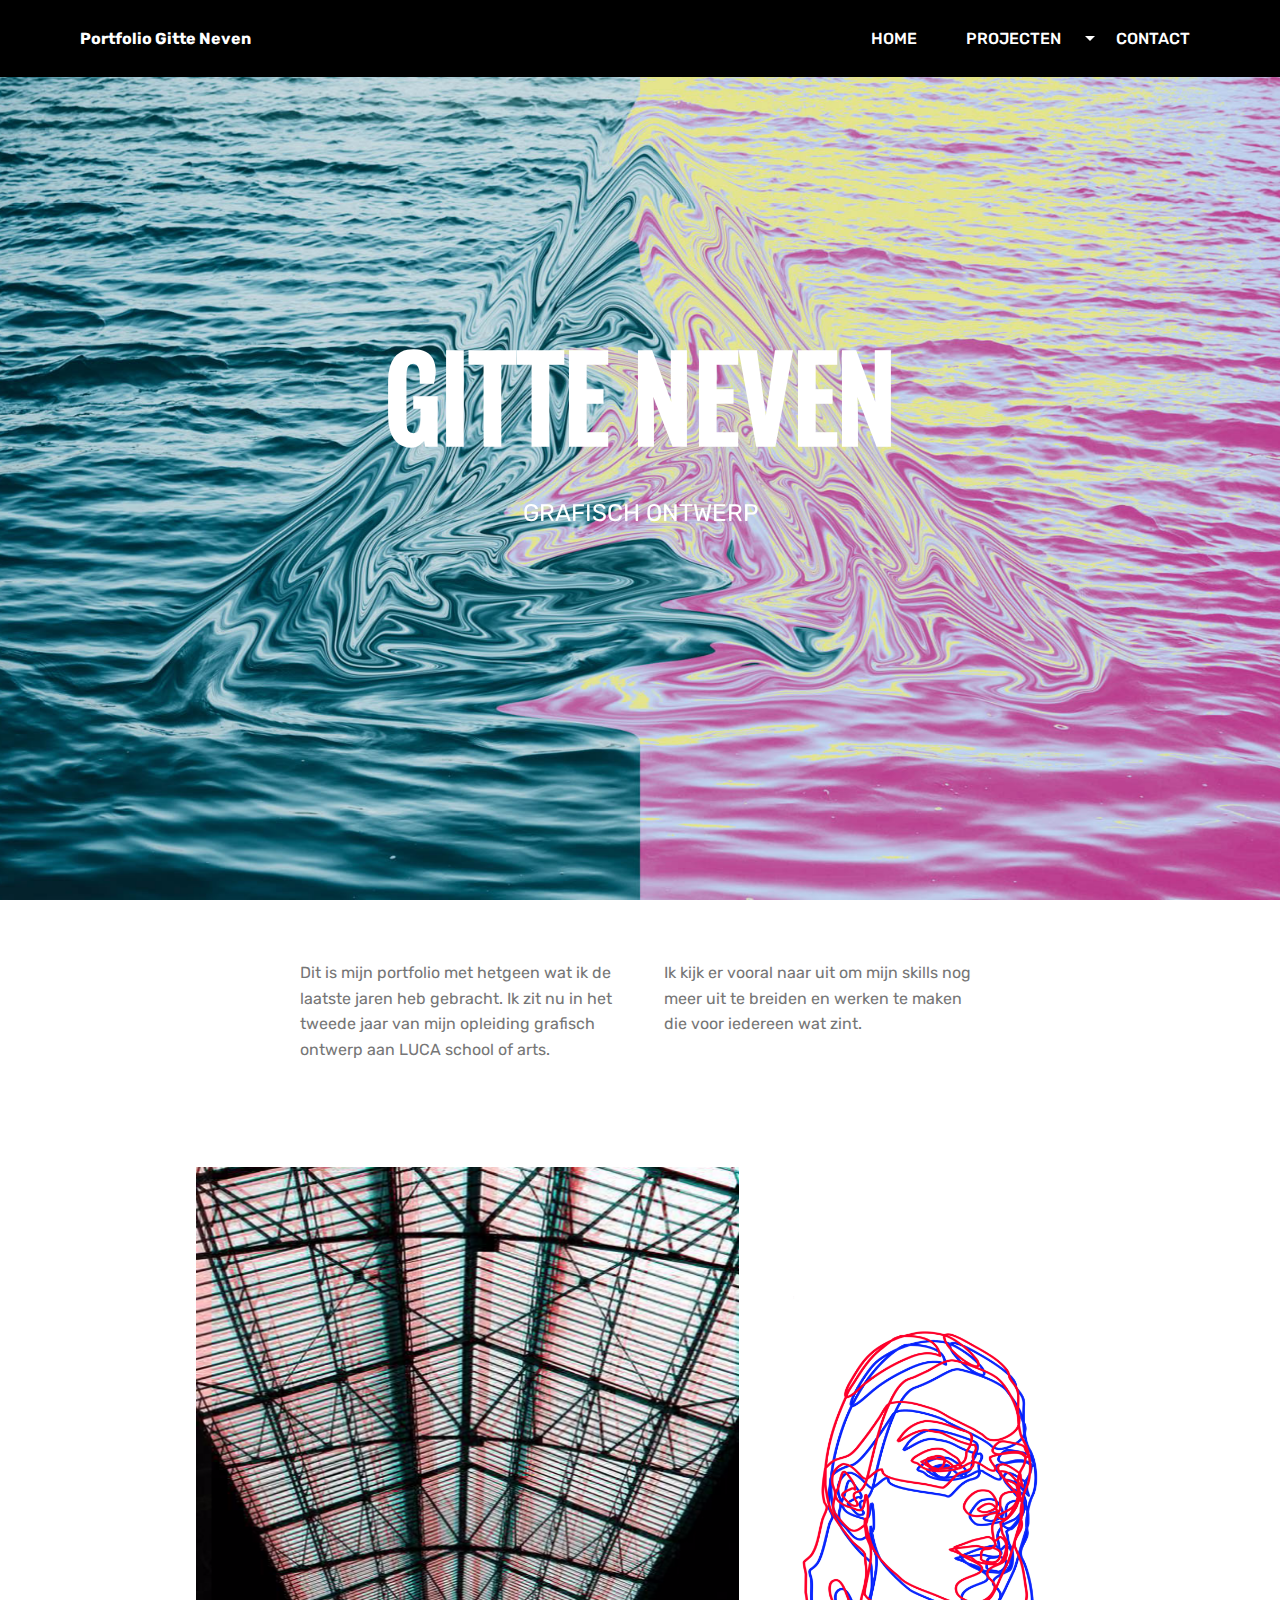
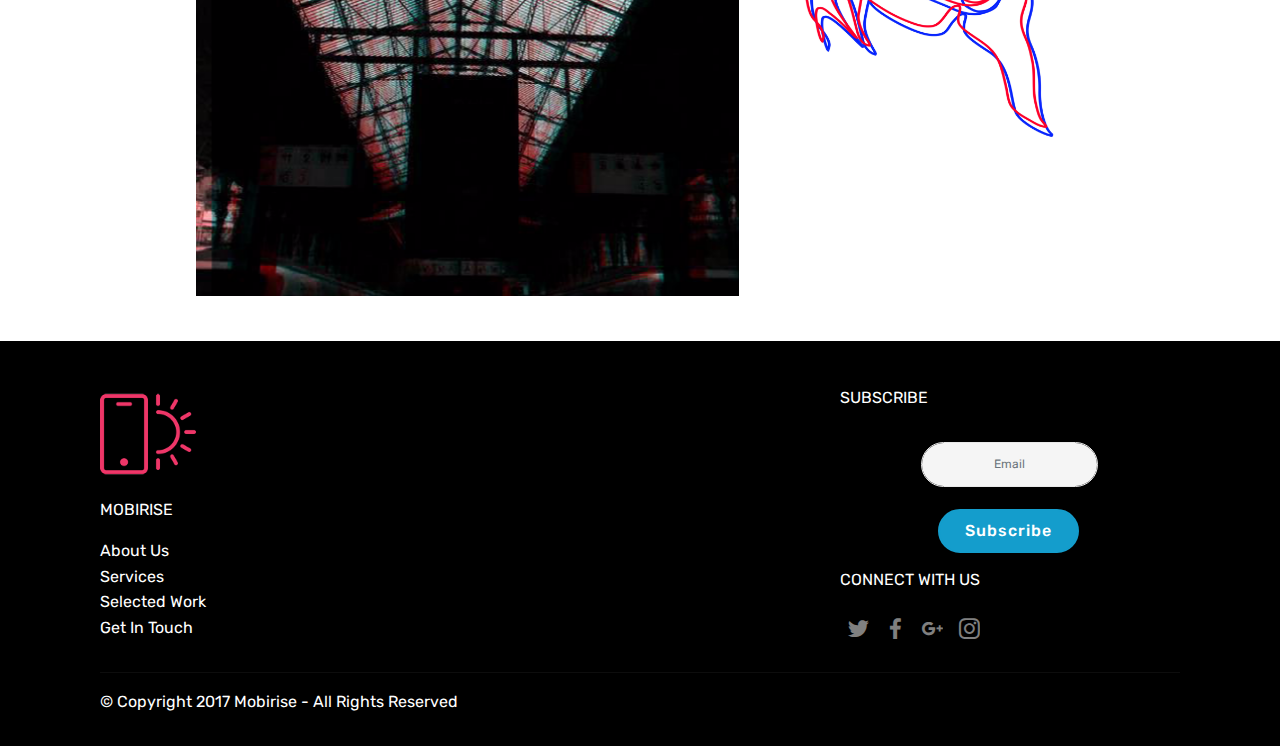
<file: index.html>
<!DOCTYPE html>
<html >
<head>
  <!-- Site made with Mobirise Website Builder v4.8.6, https://mobirise.com -->
  <meta charset="UTF-8">
  <meta http-equiv="X-UA-Compatible" content="IE=edge">
  <meta name="generator" content="Mobirise v4.8.6, mobirise.com">
  <meta name="viewport" content="width=device-width, initial-scale=1, minimum-scale=1">
  <link rel="shortcut icon" href="assets/images/logo2.png" type="image/x-icon">
  <meta name="description" content="">
  <title>Home</title>
  <link rel="stylesheet" href="assets/web/assets/mobirise-icons/mobirise-icons.css">
  <link rel="stylesheet" href="assets/tether/tether.min.css">
  <link rel="stylesheet" href="assets/bootstrap/css/bootstrap.min.css">
  <link rel="stylesheet" href="assets/bootstrap/css/bootstrap-grid.min.css">
  <link rel="stylesheet" href="assets/bootstrap/css/bootstrap-reboot.min.css">
  <link rel="stylesheet" href="assets/dropdown/css/style.css">
  <link rel="stylesheet" href="assets/socicon/css/styles.css">
  <link rel="stylesheet" href="assets/theme/css/style.css">
  <link rel="stylesheet" href="assets/mobirise/css/mbr-additional.css" type="text/css">
  
  
  
</head>
<body>
  <section class="menu cid-r5qs7AXUsv" once="menu" id="menu1-h">

    

    <nav class="navbar navbar-expand beta-menu navbar-dropdown align-items-center navbar-fixed-top navbar-toggleable-sm">
        <button class="navbar-toggler navbar-toggler-right" type="button" data-toggle="collapse" data-target="#navbarSupportedContent" aria-controls="navbarSupportedContent" aria-expanded="false" aria-label="Toggle navigation">
            <div class="hamburger">
                <span></span>
                <span></span>
                <span></span>
                <span></span>
            </div>
        </button>
        <div class="menu-logo">
            <div class="navbar-brand">
                
                <span class="navbar-caption-wrap"><a class="navbar-caption text-white display-4" href="https://mobirise.com">Portfolio Gitte Neven</a></span>
            </div>
        </div>
        <div class="collapse navbar-collapse" id="navbarSupportedContent">
            <ul class="navbar-nav nav-dropdown nav-right" data-app-modern-menu="true"><li class="nav-item">
                    <a class="nav-link link text-white display-4" href="https://mobirise.com">
                        </a>
                </li>
                <li class="nav-item">
                    <a class="nav-link link text-white display-4" href="index.html">HOME &nbsp; &nbsp; &nbsp;&nbsp;</a>
                </li><li class="nav-item dropdown open"><a class="nav-link link text-white dropdown-toggle display-4" href="projecten.html" data-toggle="dropdown-submenu" aria-expanded="true">PROJECTEN &nbsp; &nbsp;&nbsp;</a><div class="dropdown-menu"><a class="text-white dropdown-item display-4" href="projecten.html" aria-expanded="false">Overzicht</a><a class="text-white dropdown-item display-4" href="grafischontwerp.html">Grafisch ontwerp</a></div></li><li class="nav-item"><a class="nav-link link text-white display-4" href="contact.html">
                        CONTACT</a></li></ul>
            
        </div>
    </nav>
</section>

<section class="engine"><a href="https://mobirise.info/t">free amp template</a></section><section class="cid-r4LDP6sgjV mbr-fullscreen mbr-parallax-background" id="header2-0">

    

    

    <div class="container align-center">
        <div class="row justify-content-md-center">
            <div class="mbr-white col-md-10">
                <h1 class="mbr-section-title mbr-bold pb-3 mbr-fonts-style display-1">GITTE NEVEN</h1>
                
                <p class="mbr-text pb-3 mbr-fonts-style display-5">
                    GRAFISCH ONTWERP</p>
                
            </div>
        </div>
    </div>
    
</section>

<section class="mbr-section article content3 cid-r4LE10ChA0" id="content3-5">
      
     

    <div class="container">
        <div class="media-container-row">
            <div class="row col-12 col-md-8">
                <div class="col-12 col-md-6 pr-lg-4 mbr-text mbr-fonts-style display-7">Dit is mijn portfolio met hetgeen wat ik de laatste jaren heb gebracht. Ik zit nu in het tweede jaar van mijn opleiding grafisch ontwerp aan LUCA school of arts.&nbsp;</div>
                <div class="col-12 col-md-6 pl-lg-4 mbr-text mbr-fonts-style display-7">Ik kijk er vooral naar uit om mijn skills nog meer uit te breiden en werken te maken die voor iedereen wat zint.&nbsp;</div>
            </div>
        </div>
    </div>
</section>

<section class="cid-r4LDTnyet1" id="image4-2">
    <!-- Block parameters controls (Blue "Gear" panel) -->
    
    <!-- End block parameters -->
    <div class="container images-container">
            <div class="media-container-row" style="width: 80%;">
                <div class="img-item item1" style="width: 177%;">
                    <img src="assets/images/13254036-998077450268738-1005639467745350650-n-1-539x960.jpg" alt="" title="">
                    
                </div>
                <div class="img-item">
                    <img src="assets/images/verveling-hiii-mobrise.jpg" alt="" title="">
                    
                </div>
            </div>
    </div>
</section>

<section class="footer4 cid-r4LEKFX0vO" id="footer4-9">

    

    

    <div class="container">
        <div class="media-container-row content mbr-white">
            <div class="col-md-3 col-sm-4">
                <div class="mb-3 img-logo">
                    <a href="https://mobirise.com/">
                        <img src="assets/images/logo2.png" alt="Mobirise">
                    </a>
                </div>
                <p class="mb-3 mbr-fonts-style foot-title display-7">
                    MOBIRISE
                </p>
                <p class="mbr-text mbr-fonts-style mbr-links-column display-7">
                    <a href="#" class="text-white">About Us</a>
                    <br><a href="#" class="text-white">Services</a>
                    <br><a href="#" class="text-white">Selected Work</a>
                    <br><a href="#" class="text-white">Get In Touch</a>
                </p>
            </div>
            <div class="col-md-4 col-sm-8">
                <p class="mb-4 foot-title mbr-fonts-style display-7"></p>
                <p class="mbr-text mbr-fonts-style foot-text display-7"></p>
            </div>
            <div class="col-md-4 offset-md-1 col-sm-12">
                <p class="mb-4 foot-title mbr-fonts-style display-7">
                    SUBSCRIBE
                </p>
                <p class="mbr-text mbr-fonts-style form-text display-7"></p>
                <div class="media-container-column" data-form-type="formoid">
                    <div data-form-alert="" hidden="" class="align-center">
                        Thanks for filling out the form!
                    </div>

                    <form class="form-inline" action="https://mobirise.com/" method="post" data-form-title="Mobirise Form">
                        <input type="hidden" value="w+lAL3XcUUZP2cARTKMMmAyTipzXyU8eV3pZw2LXjrrUonCqszlR5NwASnfO2G/h5YQ+xQ9cN2QhMnLa6L2vtdIGPLKlVmRv1bUUz87FQhj+9hceq3Dip1zsOKaLe6JS" data-form-email="true">
                        <div class="form-group">
                            <input type="email" class="form-control input-sm input-inverse my-2" name="email" required="" data-form-field="Email" placeholder="Email" id="email-footer4-9">
                        </div>
                        <div class="input-group-btn m-2"><button href="" class="btn btn-primary display-4" type="submit" role="button">Subscribe</button></div>
                    </form>
                </div>
                <p class="mb-4 mbr-fonts-style foot-title display-7">
                    CONNECT WITH US
                </p>
                <div class="social-list pl-0 mb-0">
                        <div class="soc-item">
                            <a href="https://twitter.com/mobirise" target="_blank">
                                <span class="socicon-twitter socicon mbr-iconfont mbr-iconfont-social"></span>
                            </a>
                        </div>
                        <div class="soc-item">
                            <a href="https://www.facebook.com/pages/Mobirise/1616226671953247" target="_blank">
                                <span class="socicon-facebook socicon mbr-iconfont mbr-iconfont-social"></span>
                            </a>
                        </div>
                        <div class="soc-item">
                            <a href="https://www.youtube.com/c/mobirise" target="_blank">
                                <span class="mbr-iconfont mbr-iconfont-social socicon-googleplus socicon"></span>
                            </a>
                        </div>
                        <div class="soc-item">
                            <a href="https://instagram.com/mobirise" target="_blank">
                                <span class="socicon-instagram socicon mbr-iconfont mbr-iconfont-social"></span>
                            </a>
                        </div>
                        
                        
                </div>
            </div>
        </div>
        <div class="footer-lower">
            <div class="media-container-row">
                <div class="col-sm-12">
                    <hr>
                </div>
            </div>
            <div class="media-container-row mbr-white">
                <div class="col-sm-12 copyright">
                    <p class="mbr-text mbr-fonts-style display-7">
                        © Copyright 2017 Mobirise - All Rights Reserved
                    </p>
                </div>
            </div>
        </div>
    </div>
</section>


  <script src="assets/web/assets/jquery/jquery.min.js"></script>
  <script src="assets/popper/popper.min.js"></script>
  <script src="assets/tether/tether.min.js"></script>
  <script src="assets/bootstrap/js/bootstrap.min.js"></script>
  <script src="assets/smoothscroll/smooth-scroll.js"></script>
  <script src="assets/dropdown/js/script.min.js"></script>
  <script src="assets/touchswipe/jquery.touch-swipe.min.js"></script>
  <script src="assets/parallax/jarallax.min.js"></script>
  <script src="assets/theme/js/script.js"></script>
  <script src="assets/formoid/formoid.min.js"></script>
  
  
</body>
</html>
</file>
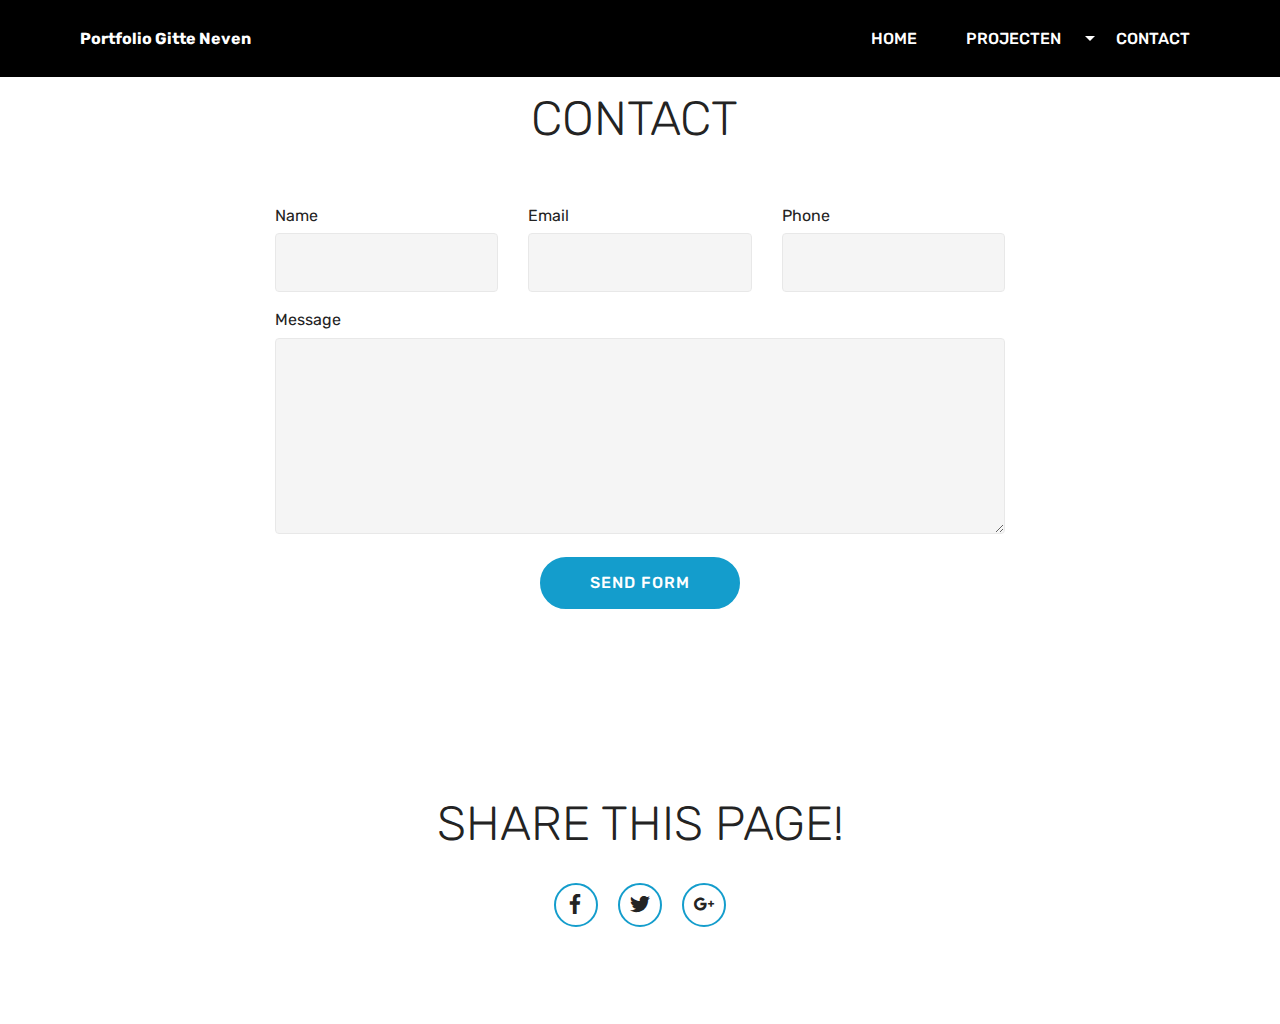
<file: contact.html>
<!DOCTYPE html>
<html >
<head>
  <!-- Site made with Mobirise Website Builder v4.8.6, https://mobirise.com -->
  <meta charset="UTF-8">
  <meta http-equiv="X-UA-Compatible" content="IE=edge">
  <meta name="generator" content="Mobirise v4.8.6, mobirise.com">
  <meta name="viewport" content="width=device-width, initial-scale=1, minimum-scale=1">
  <link rel="shortcut icon" href="assets/images/logo2.png" type="image/x-icon">
  <meta name="description" content="Website Builder Description">
  <title>contact</title>
  <link rel="stylesheet" href="assets/web/assets/mobirise-icons/mobirise-icons.css">
  <link rel="stylesheet" href="assets/tether/tether.min.css">
  <link rel="stylesheet" href="assets/bootstrap/css/bootstrap.min.css">
  <link rel="stylesheet" href="assets/bootstrap/css/bootstrap-grid.min.css">
  <link rel="stylesheet" href="assets/bootstrap/css/bootstrap-reboot.min.css">
  <link rel="stylesheet" href="assets/dropdown/css/style.css">
  <link rel="stylesheet" href="assets/socicon/css/styles.css">
  <link rel="stylesheet" href="assets/theme/css/style.css">
  <link rel="stylesheet" href="assets/mobirise/css/mbr-additional.css" type="text/css">
  
  
  
</head>
<body>
  <section class="menu cid-r60PzSgrto" once="menu" id="menu1-c">

    

    <nav class="navbar navbar-expand beta-menu navbar-dropdown align-items-center navbar-fixed-top navbar-toggleable-sm">
        <button class="navbar-toggler navbar-toggler-right" type="button" data-toggle="collapse" data-target="#navbarSupportedContent" aria-controls="navbarSupportedContent" aria-expanded="false" aria-label="Toggle navigation">
            <div class="hamburger">
                <span></span>
                <span></span>
                <span></span>
                <span></span>
            </div>
        </button>
        <div class="menu-logo">
            <div class="navbar-brand">
                
                <span class="navbar-caption-wrap"><a class="navbar-caption text-white display-4" href="https://mobirise.com">Portfolio Gitte Neven</a></span>
            </div>
        </div>
        <div class="collapse navbar-collapse" id="navbarSupportedContent">
            <ul class="navbar-nav nav-dropdown nav-right" data-app-modern-menu="true"><li class="nav-item">
                    <a class="nav-link link text-white display-4" href="https://mobirise.com">
                        </a>
                </li>
                <li class="nav-item">
                    <a class="nav-link link text-white display-4" href="index.html">HOME &nbsp; &nbsp; &nbsp;&nbsp;</a>
                </li><li class="nav-item dropdown open"><a class="nav-link link text-white dropdown-toggle display-4" href="projecten.html" data-toggle="dropdown-submenu" aria-expanded="true">PROJECTEN &nbsp; &nbsp;&nbsp;</a><div class="dropdown-menu"><a class="text-white dropdown-item display-4" href="projecten.html" aria-expanded="false">Overzicht</a><a class="text-white dropdown-item display-4" href="grafischontwerp.html">Grafisch ontwerp</a></div></li><li class="nav-item"><a class="nav-link link text-white display-4" href="contact.html">
                        CONTACT</a></li></ul>
            
        </div>
    </nav>
</section>

<section class="engine"><a href="https://mobirise.info/o">free portfolio web templates</a></section><section class="mbr-section form1 cid-r60PzTiEvs" id="form1-d">

    

    
    <div class="container">
        <div class="row justify-content-center">
            <div class="title col-12 col-lg-8">
                <h2 class="mbr-section-title align-center pb-3 mbr-fonts-style display-2">
                    CONTACT&nbsp;</h2>
                
            </div>
        </div>
    </div>
    <div class="container">
        <div class="row justify-content-center">
            <div class="media-container-column col-lg-8" data-form-type="formoid">
                    <div data-form-alert="" hidden="">
                        Thanks for filling out the form!
                    </div>
            
                    <form class="mbr-form" action="https://mobirise.com/" method="post" data-form-title="Mobirise Form"><input type="hidden" name="email" data-form-email="true" value="Cr09LWl2F4nkRF5NBO6wEtB9hjNqj2VmjAhDbcnPDWZrUhxpTG2MjTLKNJiQTa6o8tv0/Y10dsJPQHJ2Rc9NlFWRuEHLyY82N7AjK7VFqM0wueEyvkyPGAkN0RuPcbGs">
                        <div class="row row-sm-offset">
                            <div class="col-md-4 multi-horizontal" data-for="name">
                                <div class="form-group">
                                    <label class="form-control-label mbr-fonts-style display-7" for="name-form1-d">Name</label>
                                    <input type="text" class="form-control" name="name" data-form-field="Name" required="" id="name-form1-d">
                                </div>
                            </div>
                            <div class="col-md-4 multi-horizontal" data-for="email">
                                <div class="form-group">
                                    <label class="form-control-label mbr-fonts-style display-7" for="email-form1-d">Email</label>
                                    <input type="email" class="form-control" name="email" data-form-field="Email" required="" id="email-form1-d">
                                </div>
                            </div>
                            <div class="col-md-4 multi-horizontal" data-for="phone">
                                <div class="form-group">
                                    <label class="form-control-label mbr-fonts-style display-7" for="phone-form1-d">Phone</label>
                                    <input type="tel" class="form-control" name="phone" data-form-field="Phone" id="phone-form1-d">
                                </div>
                            </div>
                        </div>
                        <div class="form-group" data-for="message">
                            <label class="form-control-label mbr-fonts-style display-7" for="message-form1-d">Message</label>
                            <textarea type="text" class="form-control" name="message" rows="7" data-form-field="Message" id="message-form1-d"></textarea>
                        </div>
            
                        <span class="input-group-btn">
                            <button href="" type="submit" class="btn btn-primary btn-form display-4">SEND FORM</button>
                        </span>
                    </form>
            </div>
        </div>
    </div>
</section>

<section class="cid-r60PzUvgKn" id="social-buttons1-e">
    
    

    

    <div class="container">
        <div class="media-container-row">
            <div class="col-md-8 align-center">
                <h2 class="pb-3 mbr-section-title mbr-fonts-style display-2">
                    SHARE THIS PAGE!
                </h2>
                <div>
                    <div class="mbr-social-likes" data-counters="false">
                        <span class="btn btn-social facebook mx-2" title="Share link on Facebook">
                            <i class="socicon socicon-facebook"></i>
                        </span>
                        <span class="btn btn-social twitter mx-2" title="Share link on Twitter">
                            <i class="socicon socicon-twitter"></i>
                        </span>
                        <span class="btn btn-social plusone mx-2" title="Share link on Google+">
                            <i class="socicon socicon-googleplus"></i>
                        </span>
                        
                        
                    </div>
                </div>
            </div>
        </div>
    </div>
</section>


  <script src="assets/web/assets/jquery/jquery.min.js"></script>
  <script src="assets/popper/popper.min.js"></script>
  <script src="assets/tether/tether.min.js"></script>
  <script src="assets/bootstrap/js/bootstrap.min.js"></script>
  <script src="assets/smoothscroll/smooth-scroll.js"></script>
  <script src="assets/dropdown/js/script.min.js"></script>
  <script src="assets/touchswipe/jquery.touch-swipe.min.js"></script>
  <script src="assets/sociallikes/social-likes.js"></script>
  <script src="assets/theme/js/script.js"></script>
  <script src="assets/formoid/formoid.min.js"></script>
  
  
</body>
</html>
</file>
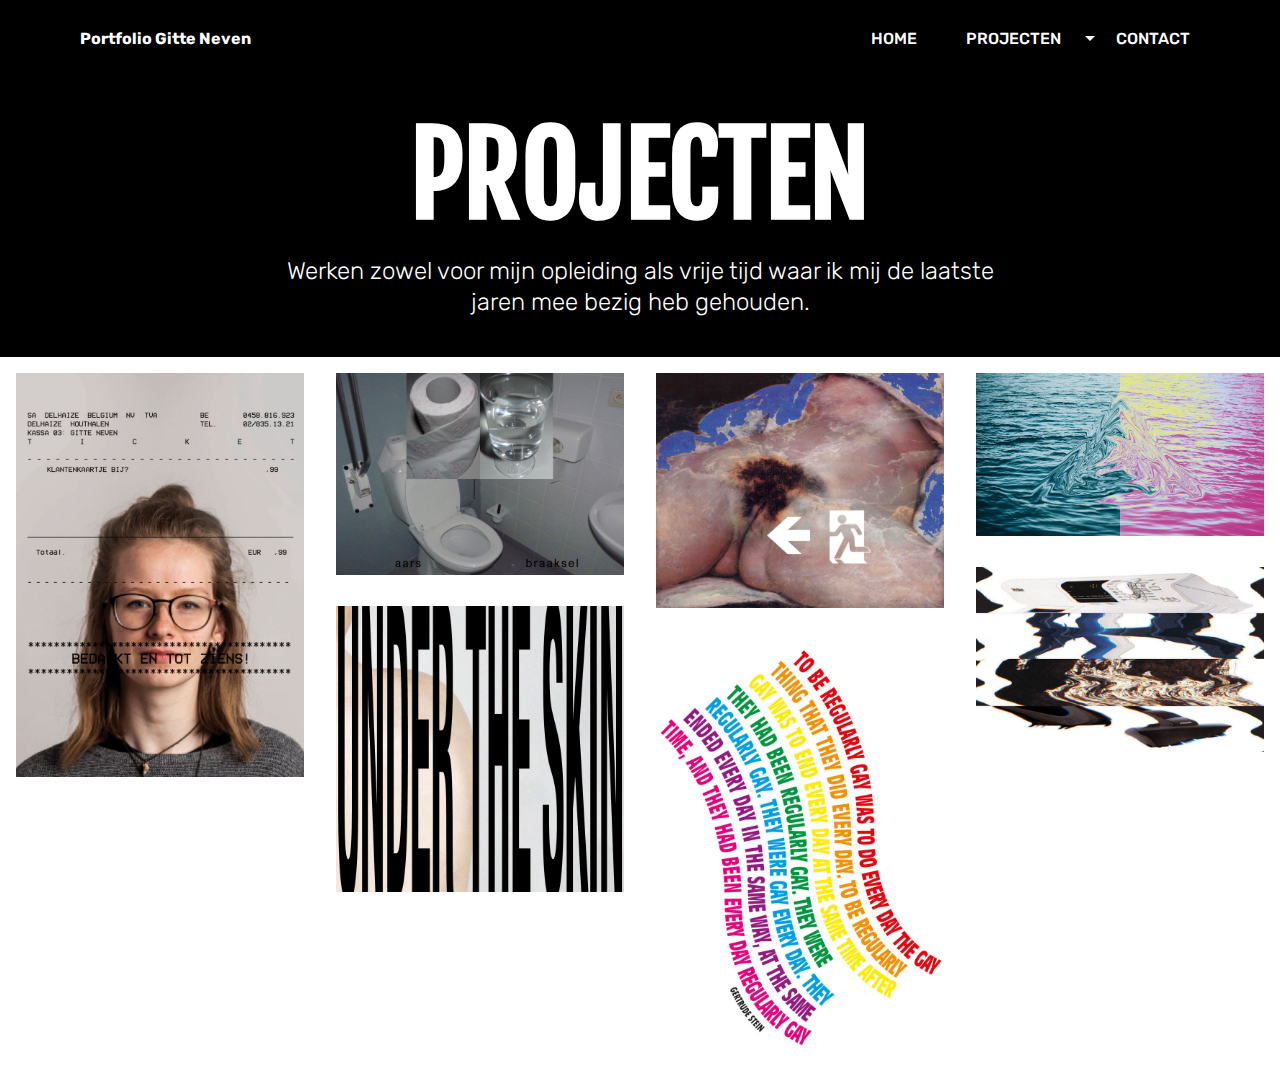
<file: projecten.html>
<!DOCTYPE html>
<html >
<head>
  <!-- Site made with Mobirise Website Builder v4.8.6, https://mobirise.com -->
  <meta charset="UTF-8">
  <meta http-equiv="X-UA-Compatible" content="IE=edge">
  <meta name="generator" content="Mobirise v4.8.6, mobirise.com">
  <meta name="viewport" content="width=device-width, initial-scale=1, minimum-scale=1">
  <link rel="shortcut icon" href="assets/images/logo2.png" type="image/x-icon">
  <meta name="description" content="Website Builder Description">
  <title>Projecten</title>
  <link rel="stylesheet" href="assets/web/assets/mobirise-icons/mobirise-icons.css">
  <link rel="stylesheet" href="assets/tether/tether.min.css">
  <link rel="stylesheet" href="assets/bootstrap/css/bootstrap.min.css">
  <link rel="stylesheet" href="assets/bootstrap/css/bootstrap-grid.min.css">
  <link rel="stylesheet" href="assets/bootstrap/css/bootstrap-reboot.min.css">
  <link rel="stylesheet" href="assets/dropdown/css/style.css">
  <link rel="stylesheet" href="assets/theme/css/style.css">
  <link rel="stylesheet" href="assets/gallery/style.css">
  <link rel="stylesheet" href="assets/mobirise/css/mbr-additional.css" type="text/css">
  
  
  
</head>
<body>
  <section class="menu cid-r60PE37Zru" once="menu" id="menu1-f">

    

    <nav class="navbar navbar-expand beta-menu navbar-dropdown align-items-center navbar-fixed-top navbar-toggleable-sm">
        <button class="navbar-toggler navbar-toggler-right" type="button" data-toggle="collapse" data-target="#navbarSupportedContent" aria-controls="navbarSupportedContent" aria-expanded="false" aria-label="Toggle navigation">
            <div class="hamburger">
                <span></span>
                <span></span>
                <span></span>
                <span></span>
            </div>
        </button>
        <div class="menu-logo">
            <div class="navbar-brand">
                
                <span class="navbar-caption-wrap"><a class="navbar-caption text-white display-4" href="https://mobirise.com">Portfolio Gitte Neven</a></span>
            </div>
        </div>
        <div class="collapse navbar-collapse" id="navbarSupportedContent">
            <ul class="navbar-nav nav-dropdown nav-right" data-app-modern-menu="true"><li class="nav-item">
                    <a class="nav-link link text-white display-4" href="https://mobirise.com">
                        </a>
                </li>
                <li class="nav-item">
                    <a class="nav-link link text-white display-4" href="index.html">HOME &nbsp; &nbsp; &nbsp;&nbsp;</a>
                </li><li class="nav-item dropdown open"><a class="nav-link link text-white dropdown-toggle display-4" href="projecten.html" data-toggle="dropdown-submenu" aria-expanded="true">PROJECTEN &nbsp; &nbsp;&nbsp;</a><div class="dropdown-menu"><a class="text-white dropdown-item display-4" href="projecten.html" aria-expanded="false">Overzicht</a><a class="text-white dropdown-item display-4" href="grafischontwerp.html">Grafisch ontwerp</a></div></li><li class="nav-item"><a class="nav-link link text-white display-4" href="contact.html">
                        CONTACT</a></li></ul>
            
        </div>
    </nav>
</section>

<section class="engine"><a href="https://mobirise.info/v">free html templates</a></section><section class="mbr-section content5 cid-r8a73dQqN9" id="content5-b">

    

    

    <div class="container">
        <div class="media-container-row">
            <div class="title col-12 col-md-8">
                <h2 class="align-center mbr-bold mbr-white pb-3 mbr-fonts-style display-1">PROJECTEN</h2>
                <h3 class="mbr-section-subtitle align-center mbr-light mbr-white pb-3 mbr-fonts-style display-5">
                    Werken zowel voor mijn opleiding als vrije tijd waar ik mij de laatste jaren mee bezig heb gehouden.</h3>
                
                
            </div>
        </div>
    </div>
</section>

<section class="mbr-gallery mbr-slider-carousel cid-r8aqFvUXbc" id="gallery3-k">

    

    <div>
        <div><!-- Filter --><!-- Gallery --><div class="mbr-gallery-row"><div class="mbr-gallery-layout-default"><div><div><div class="mbr-gallery-item mbr-gallery-item--p2" data-video-url="false" data-tags="Awesome"><div href="#lb-gallery3-k" data-slide-to="0" data-toggle="modal"><img src="assets/images/blinddate-2-800x1120.jpg" alt="" title=""><span class="icon-focus"></span></div></div><div class="mbr-gallery-item mbr-gallery-item--p2" data-video-url="false" data-tags="Responsive"><div href="#lb-gallery3-k" data-slide-to="1" data-toggle="modal"><img src="assets/images/abecedarium-vies-mobirise-800x560.jpg" alt="" title=""><span class="icon-focus"></span></div></div><div class="mbr-gallery-item mbr-gallery-item--p2" data-video-url="false" data-tags="Creative"><div href="#lb-gallery3-k" data-slide-to="2" data-toggle="modal"><img src="assets/images/lorigine-poste-uitgang-800x652.jpg" alt="" title=""><span class="icon-focus"></span></div></div><div class="mbr-gallery-item mbr-gallery-item--p2" data-video-url="false" data-tags="Animated"><div href="#lb-gallery3-k" data-slide-to="3" data-toggle="modal"><img src="assets/images/zeeblauw-overgang-800x451.jpg" alt="" title=""><span class="icon-focus"></span></div></div><div class="mbr-gallery-item mbr-gallery-item--p2" data-video-url="false" data-tags="Animated"><div href="#lb-gallery3-k" data-slide-to="4" data-toggle="modal"><img src="assets/images/qsl-af3-800x514.jpg" alt="" title=""><span class="icon-focus"></span></div></div><div class="mbr-gallery-item mbr-gallery-item--p2" data-video-url="false" data-tags="Animated"><div href="#lb-gallery3-k" data-slide-to="5" data-toggle="modal"><img src="assets/images/under-the-skin-lp-volledig1-2-800x794.jpg" alt="" title=""><span class="icon-focus"></span></div></div><div class="mbr-gallery-item mbr-gallery-item--p2" data-video-url="false" data-tags="Animated"><div href="#lb-gallery3-k" data-slide-to="6" data-toggle="modal"><img src="assets/images/quote-800x1162.jpg" alt="" title=""><span class="icon-focus"></span></div></div></div></div><div class="clearfix"></div></div></div><!-- Lightbox --><div data-app-prevent-settings="" class="mbr-slider modal fade carousel slide" tabindex="-1" data-keyboard="true" data-interval="false" id="lb-gallery3-k"><div class="modal-dialog"><div class="modal-content"><div class="modal-body"><div class="carousel-inner"><div class="carousel-item"><img src="assets/images/blinddate-2.jpg" alt="" title=""></div><div class="carousel-item"><img src="assets/images/abecedarium-vies-mobirise.jpg" alt="" title=""></div><div class="carousel-item"><img src="assets/images/lorigine-poste-uitgang.jpg" alt="" title=""></div><div class="carousel-item"><img src="assets/images/zeeblauw-overgang.jpg" alt="" title=""></div><div class="carousel-item"><img src="assets/images/qsl-af3.jpg" alt="" title=""></div><div class="carousel-item"><img src="assets/images/under-the-skin-lp-volledig1-2.jpg" alt="" title=""></div><div class="carousel-item active"><img src="assets/images/quote.jpg" alt="" title=""></div></div><a class="carousel-control carousel-control-prev" role="button" data-slide="prev" href="#lb-gallery3-k"><span class="mbri-left mbr-iconfont" aria-hidden="true"></span><span class="sr-only">Previous</span></a><a class="carousel-control carousel-control-next" role="button" data-slide="next" href="#lb-gallery3-k"><span class="mbri-right mbr-iconfont" aria-hidden="true"></span><span class="sr-only">Next</span></a><a class="close" href="#" role="button" data-dismiss="modal"><span class="sr-only">Close</span></a></div></div></div></div></div>
    </div>

</section>


  <script src="assets/web/assets/jquery/jquery.min.js"></script>
  <script src="assets/popper/popper.min.js"></script>
  <script src="assets/tether/tether.min.js"></script>
  <script src="assets/bootstrap/js/bootstrap.min.js"></script>
  <script src="assets/smoothscroll/smooth-scroll.js"></script>
  <script src="assets/dropdown/js/script.min.js"></script>
  <script src="assets/touchswipe/jquery.touch-swipe.min.js"></script>
  <script src="assets/vimeoplayer/jquery.mb.vimeo_player.js"></script>
  <script src="assets/bootstrapcarouselswipe/bootstrap-carousel-swipe.js"></script>
  <script src="assets/masonry/masonry.pkgd.min.js"></script>
  <script src="assets/imagesloaded/imagesloaded.pkgd.min.js"></script>
  <script src="assets/theme/js/script.js"></script>
  <script src="assets/gallery/player.min.js"></script>
  <script src="assets/gallery/script.js"></script>
  <script src="assets/slidervideo/script.js"></script>
  
  
</body>
</html>
</file>
<file: assets/web/assets/mobirise-icons/mobirise-icons.css>
@font-face {
  font-family: 'MobiriseIcons';
  src:  url('mobirise-icons.eot?spat4u');
  src:  url('mobirise-icons.eot?spat4u#iefix') format('embedded-opentype'),
    url('mobirise-icons.ttf?spat4u') format('truetype'),
    url('mobirise-icons.woff?spat4u') format('woff'),
    url('mobirise-icons.svg?spat4u#MobiriseIcons') format('svg');
  font-weight: normal;
  font-style: normal;
}

[class^="mbri-"], [class*=" mbri-"] {
  /* use !important to prevent issues with browser extensions that change fonts */
  font-family: MobiriseIcons !important;
  speak: none;
  font-style: normal;
  font-weight: normal;
  font-variant: normal;
  text-transform: none;
  line-height: 1;

  /* Better Font Rendering =========== */
  -webkit-font-smoothing: antialiased;
  -moz-osx-font-smoothing: grayscale;
}

.mbri-add-submenu:before {
  content: "\e900";
}
.mbri-alert:before {
  content: "\e901";
}
.mbri-align-center:before {
  content: "\e902";
}
.mbri-align-justify:before {
  content: "\e903";
}
.mbri-align-left:before {
  content: "\e904";
}
.mbri-align-right:before {
  content: "\e905";
}
.mbri-android:before {
  content: "\e906";
}
.mbri-apple:before {
  content: "\e907";
}
.mbri-arrow-down:before {
  content: "\e908";
}
.mbri-arrow-next:before {
  content: "\e909";
}
.mbri-arrow-prev:before {
  content: "\e90a";
}
.mbri-arrow-up:before {
  content: "\e90b";
}
.mbri-bold:before {
  content: "\e90c";
}
.mbri-bookmark:before {
  content: "\e90d";
}
.mbri-bootstrap:before {
  content: "\e90e";
}
.mbri-briefcase:before {
  content: "\e90f";
}
.mbri-browse:before {
  content: "\e910";
}
.mbri-bulleted-list:before {
  content: "\e911";
}
.mbri-calendar:before {
  content: "\e912";
}
.mbri-camera:before {
  content: "\e913";
}
.mbri-cart-add:before {
  content: "\e914";
}
.mbri-cart-full:before {
  content: "\e915";
}
.mbri-cash:before {
  content: "\e916";
}
.mbri-change-style:before {
  content: "\e917";
}
.mbri-chat:before {
  content: "\e918";
}
.mbri-clock:before {
  content: "\e919";
}
.mbri-close:before {
  content: "\e91a";
}
.mbri-cloud:before {
  content: "\e91b";
}
.mbri-code:before {
  content: "\e91c";
}
.mbri-contact-form:before {
  content: "\e91d";
}
.mbri-credit-card:before {
  content: "\e91e";
}
.mbri-cursor-click:before {
  content: "\e91f";
}
.mbri-cust-feedback:before {
  content: "\e920";
}
.mbri-database:before {
  content: "\e921";
}
.mbri-delivery:before {
  content: "\e922";
}
.mbri-desktop:before {
  content: "\e923";
}
.mbri-devices:before {
  content: "\e924";
}
.mbri-down:before {
  content: "\e925";
}
.mbri-download:before {
  content: "\e989";
}
.mbri-drag-n-drop:before {
  content: "\e927";
}
.mbri-drag-n-drop2:before {
  content: "\e928";
}
.mbri-edit:before {
  content: "\e929";
}
.mbri-edit2:before {
  content: "\e92a";
}
.mbri-error:before {
  content: "\e92b";
}
.mbri-extension:before {
  content: "\e92c";
}
.mbri-features:before {
  content: "\e92d";
}
.mbri-file:before {
  content: "\e92e";
}
.mbri-flag:before {
  content: "\e92f";
}
.mbri-folder:before {
  content: "\e930";
}
.mbri-gift:before {
  content: "\e931";
}
.mbri-github:before {
  content: "\e932";
}
.mbri-globe:before {
  content: "\e933";
}
.mbri-globe-2:before {
  content: "\e934";
}
.mbri-growing-chart:before {
  content: "\e935";
}
.mbri-hearth:before {
  content: "\e936";
}
.mbri-help:before {
  content: "\e937";
}
.mbri-home:before {
  content: "\e938";
}
.mbri-hot-cup:before {
  content: "\e939";
}
.mbri-idea:before {
  content: "\e93a";
}
.mbri-image-gallery:before {
  content: "\e93b";
}
.mbri-image-slider:before {
  content: "\e93c";
}
.mbri-info:before {
  content: "\e93d";
}
.mbri-italic:before {
  content: "\e93e";
}
.mbri-key:before {
  content: "\e93f";
}
.mbri-laptop:before {
  content: "\e940";
}
.mbri-layers:before {
  content: "\e941";
}
.mbri-left-right:before {
  content: "\e942";
}
.mbri-left:before {
  content: "\e943";
}
.mbri-letter:before {
  content: "\e944";
}
.mbri-like:before {
  content: "\e945";
}
.mbri-link:before {
  content: "\e946";
}
.mbri-lock:before {
  content: "\e947";
}
.mbri-login:before {
  content: "\e948";
}
.mbri-logout:before {
  content: "\e949";
}
.mbri-magic-stick:before {
  content: "\e94a";
}
.mbri-map-pin:before {
  content: "\e94b";
}
.mbri-menu:before {
  content: "\e94c";
}
.mbri-mobile:before {
  content: "\e94d";
}
.mbri-mobile2:before {
  content: "\e94e";
}
.mbri-mobirise:before {
  content: "\e94f";
}
.mbri-more-horizontal:before {
  content: "\e950";
}
.mbri-more-vertical:before {
  content: "\e951";
}
.mbri-music:before {
  content: "\e952";
}
.mbri-new-file:before {
  content: "\e953";
}
.mbri-numbered-list:before {
  content: "\e954";
}
.mbri-opened-folder:before {
  content: "\e955";
}
.mbri-pages:before {
  content: "\e956";
}
.mbri-paper-plane:before {
  content: "\e957";
}
.mbri-paperclip:before {
  content: "\e958";
}
.mbri-photo:before {
  content: "\e959";
}
.mbri-photos:before {
  content: "\e95a";
}
.mbri-pin:before {
  content: "\e95b";
}
.mbri-play:before {
  content: "\e95c";
}
.mbri-plus:before {
  content: "\e95d";
}
.mbri-preview:before {
  content: "\e95e";
}
.mbri-print:before {
  content: "\e95f";
}
.mbri-protect:before {
  content: "\e960";
}
.mbri-question:before {
  content: "\e961";
}
.mbri-quote-left:before {
  content: "\e962";
}
.mbri-quote-right:before {
  content: "\e963";
}
.mbri-refresh:before {
  content: "\e964";
}
.mbri-responsive:before {
  content: "\e965";
}
.mbri-right:before {
  content: "\e966";
}
.mbri-rocket:before {
  content: "\e967";
}
.mbri-sad-face:before {
  content: "\e968";
}
.mbri-sale:before {
  content: "\e969";
}
.mbri-save:before {
  content: "\e96a";
}
.mbri-search:before {
  content: "\e96b";
}
.mbri-setting:before {
  content: "\e96c";
}
.mbri-setting2:before {
  content: "\e96d";
}
.mbri-setting3:before {
  content: "\e96e";
}
.mbri-share:before {
  content: "\e96f";
}
.mbri-shopping-bag:before {
  content: "\e970";
}
.mbri-shopping-basket:before {
  content: "\e971";
}
.mbri-shopping-cart:before {
  content: "\e972";
}
.mbri-sites:before {
  content: "\e973";
}
.mbri-smile-face:before {
  content: "\e974";
}
.mbri-speed:before {
  content: "\e975";
}
.mbri-star:before {
  content: "\e976";
}
.mbri-success:before {
  content: "\e977";
}
.mbri-sun:before {
  content: "\e978";
}
.mbri-sun2:before {
  content: "\e979";
}
.mbri-tablet:before {
  content: "\e97a";
}
.mbri-tablet-vertical:before {
  content: "\e97b";
}
.mbri-target:before {
  content: "\e97c";
}
.mbri-timer:before {
  content: "\e97d";
}
.mbri-to-ftp:before {
  content: "\e97e";
}
.mbri-to-local-drive:before {
  content: "\e97f";
}
.mbri-touch-swipe:before {
  content: "\e980";
}
.mbri-touch:before {
  content: "\e981";
}
.mbri-trash:before {
  content: "\e982";
}
.mbri-underline:before {
  content: "\e983";
}
.mbri-unlink:before {
  content: "\e984";
}
.mbri-unlock:before {
  content: "\e985";
}
.mbri-up-down:before {
  content: "\e986";
}
.mbri-up:before {
  content: "\e987";
}
.mbri-update:before {
  content: "\e988";
}
.mbri-upload:before {
 content: "\e926"; 
}
.mbri-user:before {
  content: "\e98a";
}
.mbri-user2:before {
  content: "\e98b";
}
.mbri-users:before {
  content: "\e98c";
}
.mbri-video:before {
  content: "\e98d";
}
.mbri-video-play:before {
  content: "\e98e";
}
.mbri-watch:before {
  content: "\e98f";
}
.mbri-website-theme:before {
  content: "\e990";
}
.mbri-wifi:before {
  content: "\e991";
}
.mbri-windows:before {
  content: "\e992";
}
.mbri-zoom-out:before {
  content: "\e993";
}
.mbri-redo:before {
  content: "\e994";
}
.mbri-undo:before {
  content: "\e995";
}
</file>
<file: assets/dropdown/css/style.css>
.navbar-dropdown {
  left: 0;
  padding: 0;
  position: absolute;
  right: 0;
  top: 0;
  transition: all 0.45s ease;
  z-index: 1030;
  background: #282828; }
  .navbar-dropdown .navbar-logo {
    margin-right: 0.8rem;
    transition: margin 0.3s ease-in-out;
    vertical-align: middle; }
    .navbar-dropdown .navbar-logo img {
      height: 3.125rem;
      transition: all 0.3s ease-in-out; }
    .navbar-dropdown .navbar-logo.mbr-iconfont {
      font-size: 3.125rem;
      line-height: 3.125rem; }
  .navbar-dropdown .navbar-caption {
    font-weight: 700;
    white-space: normal;
    vertical-align: -4px;
    line-height: 3.125rem !important; }
    .navbar-dropdown .navbar-caption, .navbar-dropdown .navbar-caption:hover {
      color: inherit;
      text-decoration: none; }
  .navbar-dropdown .mbr-iconfont + .navbar-caption {
    vertical-align: -1px; }
  .navbar-dropdown.navbar-fixed-top {
    position: fixed; }
  .navbar-dropdown .navbar-brand span {
    vertical-align: -4px; }
  .navbar-dropdown.bg-color.transparent {
    background: none; }
  .navbar-dropdown.navbar-short .navbar-brand {
    padding: 0.625rem 0; }
    .navbar-dropdown.navbar-short .navbar-brand span {
      vertical-align: -1px; }
  .navbar-dropdown.navbar-short .navbar-caption {
    line-height: 2.375rem !important;
    vertical-align: -2px; }
  .navbar-dropdown.navbar-short .navbar-logo {
    margin-right: 0.5rem; }
    .navbar-dropdown.navbar-short .navbar-logo img {
      height: 2.375rem; }
    .navbar-dropdown.navbar-short .navbar-logo.mbr-iconfont {
      font-size: 2.375rem;
      line-height: 2.375rem; }
  .navbar-dropdown.navbar-short .mbr-table-cell {
    height: 3.625rem; }
  .navbar-dropdown .navbar-close {
    left: 0.6875rem;
    position: fixed;
    top: 0.75rem;
    z-index: 1000; }
  .navbar-dropdown .hamburger-icon {
    content: "";
    display: inline-block;
    vertical-align: middle;
    width: 16px;
    -webkit-box-shadow: 0 -6px 0 1px #282828,0 0 0 1px #282828,0 6px 0 1px #282828;
    -moz-box-shadow: 0 -6px 0 1px #282828,0 0 0 1px #282828,0 6px 0 1px #282828;
    box-shadow: 0 -6px 0 1px #282828,0 0 0 1px #282828,0 6px 0 1px #282828; }

.dropdown-menu .dropdown-toggle[data-toggle="dropdown-submenu"]::after {
  border-bottom: 0.35em solid transparent;
  border-left: 0.35em solid;
  border-right: 0;
  border-top: 0.35em solid transparent;
  margin-left: 0.3rem; }

.dropdown-menu .dropdown-item:focus {
  outline: 0; }

.nav-dropdown {
  font-size: 0.75rem;
  font-weight: 500;
  height: auto !important; }
  .nav-dropdown .nav-btn {
    padding-left: 1rem; }
  .nav-dropdown .link {
    margin: .667em 1.667em;
    font-weight: 500;
    padding: 0;
    transition: color .2s ease-in-out; }
    .nav-dropdown .link.dropdown-toggle {
      margin-right: 2.583em; }
      .nav-dropdown .link.dropdown-toggle::after {
        margin-left: .25rem;
        border-top: 0.35em solid;
        border-right: 0.35em solid transparent;
        border-left: 0.35em solid transparent;
        border-bottom: 0; }
      .nav-dropdown .link.dropdown-toggle[aria-expanded="true"] {
        margin: 0;
        padding: 0.667em 3.263em  0.667em 1.667em; }
  .nav-dropdown .link::after,
  .nav-dropdown .dropdown-item::after {
    color: inherit; }
  .nav-dropdown .btn {
    font-size: 0.75rem;
    font-weight: 700;
    letter-spacing: 0;
    margin-bottom: 0;
    padding-left: 1.25rem;
    padding-right: 1.25rem; }
  .nav-dropdown .dropdown-menu {
    border-radius: 0;
    border: 0;
    left: 0;
    margin: 0;
    padding-bottom: 1.25rem;
    padding-top: 1.25rem;
    position: relative; }
  .nav-dropdown .dropdown-submenu {
    margin-left: 0.125rem;
    top: 0; }
  .nav-dropdown .dropdown-item {
    font-weight: 500;
    line-height: 2;
    padding: 0.3846em 4.615em 0.3846em 1.5385em;
    position: relative;
    transition: color .2s ease-in-out, background-color .2s ease-in-out; }
    .nav-dropdown .dropdown-item::after {
      margin-top: -0.3077em;
      position: absolute;
      right: 1.1538em;
      top: 50%; }
    .nav-dropdown .dropdown-item:focus, .nav-dropdown .dropdown-item:hover {
      background: none; }

@media (max-width: 767px) {
  .nav-dropdown.navbar-toggleable-sm {
    bottom: 0;
    display: none;
    left: 0;
    overflow-x: hidden;
    position: fixed;
    top: 0;
    transform: translateX(-100%);
    -ms-transform: translateX(-100%);
    -webkit-transform: translateX(-100%);
    width: 18.75rem;
    z-index: 999; } }
.nav-dropdown.navbar-toggleable-xl {
  bottom: 0;
  display: none;
  left: 0;
  overflow-x: hidden;
  position: fixed;
  top: 0;
  transform: translateX(-100%);
  -ms-transform: translateX(-100%);
  -webkit-transform: translateX(-100%);
  width: 18.75rem;
  z-index: 999; }

.nav-dropdown-sm {
  display: block !important;
  overflow-x: hidden;
  overflow: auto;
  padding-top: 3.875rem; }
  .nav-dropdown-sm::after {
    content: "";
    display: block;
    height: 3rem;
    width: 100%; }
  .nav-dropdown-sm.collapse.in ~ .navbar-close {
    display: block !important; }
  .nav-dropdown-sm.collapsing, .nav-dropdown-sm.collapse.in {
    transform: translateX(0);
    -ms-transform: translateX(0);
    -webkit-transform: translateX(0);
    transition: all 0.25s ease-out;
    -webkit-transition: all 0.25s ease-out;
    background: #282828; }
  .nav-dropdown-sm.collapsing[aria-expanded="false"] {
    transform: translateX(-100%);
    -ms-transform: translateX(-100%);
    -webkit-transform: translateX(-100%); }
  .nav-dropdown-sm .nav-item {
    display: block;
    margin-left: 0 !important;
    padding-left: 0; }
  .nav-dropdown-sm .link,
  .nav-dropdown-sm .dropdown-item {
    border-top: 1px dotted rgba(255, 255, 255, 0.1);
    font-size: 0.8125rem;
    line-height: 1.6;
    margin: 0 !important;
    padding: 0.875rem 2.4rem 0.875rem 1.5625rem !important;
    position: relative;
    white-space: normal; }
    .nav-dropdown-sm .link:focus, .nav-dropdown-sm .link:hover,
    .nav-dropdown-sm .dropdown-item:focus,
    .nav-dropdown-sm .dropdown-item:hover {
      background: rgba(0, 0, 0, 0.2) !important;
      color: #c0a375; }
  .nav-dropdown-sm .nav-btn {
    position: relative;
    padding: 1.5625rem 1.5625rem 0 1.5625rem; }
    .nav-dropdown-sm .nav-btn::before {
      border-top: 1px dotted rgba(255, 255, 255, 0.1);
      content: "";
      left: 0;
      position: absolute;
      top: 0;
      width: 100%; }
    .nav-dropdown-sm .nav-btn + .nav-btn {
      padding-top: 0.625rem; }
      .nav-dropdown-sm .nav-btn + .nav-btn::before {
        display: none; }
  .nav-dropdown-sm .btn {
    padding: 0.625rem 0; }
  .nav-dropdown-sm .dropdown-toggle[data-toggle="dropdown-submenu"]::after {
    margin-left: .25rem;
    border-top: 0.35em solid;
    border-right: 0.35em solid transparent;
    border-left: 0.35em solid transparent;
    border-bottom: 0; }
  .nav-dropdown-sm .dropdown-toggle[data-toggle="dropdown-submenu"][aria-expanded="true"]::after {
    border-top: 0;
    border-right: 0.35em solid transparent;
    border-left: 0.35em solid transparent;
    border-bottom: 0.35em solid; }
  .nav-dropdown-sm .dropdown-menu {
    margin: 0;
    padding: 0;
    position: relative;
    top: 0;
    left: 0;
    width: 100%;
    border: 0;
    float: none;
    border-radius: 0;
    background: none; }
  .nav-dropdown-sm .dropdown-submenu {
    left: 100%;
    margin-left: 0.125rem;
    margin-top: -1.25rem;
    top: 0; }

.navbar-toggleable-sm .nav-dropdown .dropdown-menu {
  position: absolute; }

.navbar-toggleable-sm .nav-dropdown .dropdown-submenu {
  left: 100%;
  margin-left: 0.125rem;
  margin-top: -1.25rem;
  top: 0; }

.navbar-toggleable-sm.opened .nav-dropdown .dropdown-menu {
  position: relative; }

.navbar-toggleable-sm.opened .nav-dropdown .dropdown-submenu {
  left: 0;
  margin-left: 00rem;
  margin-top: 0rem;
  top: 0; }

.is-builder .nav-dropdown.collapsing {
  transition: none !important; }

/*# sourceMappingURL=style.css.map */
</file>
<file: assets/socicon/css/styles.css>
@charset "UTF-8";

@font-face {
  font-family: "socicon";
  src:url("../fonts/socicon.eot");
  src:url("../fonts/socicon.eot?#iefix") format("embedded-opentype"),
    url("../fonts/socicon.woff") format("woff"),
    url("../fonts/socicon.ttf") format("truetype"),
    url("../fonts/socicon.svg#socicon") format("svg");
  font-weight: normal;
  font-style: normal;

}

[data-icon]:before {
  font-family: "socicon" !important;
  content: attr(data-icon);
  font-style: normal !important;
  font-weight: normal !important;
  font-variant: normal !important;
  text-transform: none !important;
  speak: none;
  line-height: 1;
  -webkit-font-smoothing: antialiased;
  -moz-osx-font-smoothing: grayscale;
}

[class^="socicon-"]:before,
[class*=" socicon-"]:before {
  font-family: "socicon" !important;
  font-style: normal !important;
  font-weight: normal !important;
  font-variant: normal !important;
  text-transform: none !important;
  speak: none;
  line-height: 1;
  -webkit-font-smoothing: antialiased;
  -moz-osx-font-smoothing: grayscale;
}

.socicon-modelmayhem:before {
  content: "\e000";
}
.socicon-mixcloud:before {
  content: "\e001";
}
.socicon-drupal:before {
  content: "\e002";
}
.socicon-swarm:before {
  content: "\e003";
}
.socicon-istock:before {
  content: "\e004";
}
.socicon-yammer:before {
  content: "\e005";
}
.socicon-ello:before {
  content: "\e006";
}
.socicon-stackoverflow:before {
  content: "\e007";
}
.socicon-persona:before {
  content: "\e008";
}
.socicon-triplej:before {
  content: "\e009";
}
.socicon-houzz:before {
  content: "\e00a";
}
.socicon-rss:before {
  content: "\e00b";
}
.socicon-paypal:before {
  content: "\e00c";
}
.socicon-odnoklassniki:before {
  content: "\e00d";
}
.socicon-airbnb:before {
  content: "\e00e";
}
.socicon-periscope:before {
  content: "\e00f";
}
.socicon-outlook:before {
  content: "\e010";
}
.socicon-coderwall:before {
  content: "\e011";
}
.socicon-tripadvisor:before {
  content: "\e012";
}
.socicon-appnet:before {
  content: "\e013";
}
.socicon-goodreads:before {
  content: "\e014";
}
.socicon-tripit:before {
  content: "\e015";
}
.socicon-lanyrd:before {
  content: "\e016";
}
.socicon-slideshare:before {
  content: "\e017";
}
.socicon-buffer:before {
  content: "\e018";
}
.socicon-disqus:before {
  content: "\e019";
}
.socicon-vkontakte:before {
  content: "\e01a";
}
.socicon-whatsapp:before {
  content: "\e01b";
}
.socicon-patreon:before {
  content: "\e01c";
}
.socicon-storehouse:before {
  content: "\e01d";
}
.socicon-pocket:before {
  content: "\e01e";
}
.socicon-mail:before {
  content: "\e01f";
}
.socicon-blogger:before {
  content: "\e020";
}
.socicon-technorati:before {
  content: "\e021";
}
.socicon-reddit:before {
  content: "\e022";
}
.socicon-dribbble:before {
  content: "\e023";
}
.socicon-stumbleupon:before {
  content: "\e024";
}
.socicon-digg:before {
  content: "\e025";
}
.socicon-envato:before {
  content: "\e026";
}
.socicon-behance:before {
  content: "\e027";
}
.socicon-delicious:before {
  content: "\e028";
}
.socicon-deviantart:before {
  content: "\e029";
}
.socicon-forrst:before {
  content: "\e02a";
}
.socicon-play:before {
  content: "\e02b";
}
.socicon-zerply:before {
  content: "\e02c";
}
.socicon-wikipedia:before {
  content: "\e02d";
}
.socicon-apple:before {
  content: "\e02e";
}
.socicon-flattr:before {
  content: "\e02f";
}
.socicon-github:before {
  content: "\e030";
}
.socicon-renren:before {
  content: "\e031";
}
.socicon-friendfeed:before {
  content: "\e032";
}
.socicon-newsvine:before {
  content: "\e033";
}
.socicon-identica:before {
  content: "\e034";
}
.socicon-bebo:before {
  content: "\e035";
}
.socicon-zynga:before {
  content: "\e036";
}
.socicon-steam:before {
  content: "\e037";
}
.socicon-xbox:before {
  content: "\e038";
}
.socicon-windows:before {
  content: "\e039";
}
.socicon-qq:before {
  content: "\e03a";
}
.socicon-douban:before {
  content: "\e03b";
}
.socicon-meetup:before {
  content: "\e03c";
}
.socicon-playstation:before {
  content: "\e03d";
}
.socicon-android:before {
  content: "\e03e";
}
.socicon-snapchat:before {
  content: "\e03f";
}
.socicon-twitter:before {
  content: "\e040";
}
.socicon-facebook:before {
  content: "\e041";
}
.socicon-googleplus:before {
  content: "\e042";
}
.socicon-pinterest:before {
  content: "\e043";
}
.socicon-foursquare:before {
  content: "\e044";
}
.socicon-yahoo:before {
  content: "\e045";
}
.socicon-skype:before {
  content: "\e046";
}
.socicon-yelp:before {
  content: "\e047";
}
.socicon-feedburner:before {
  content: "\e048";
}
.socicon-linkedin:before {
  content: "\e049";
}
.socicon-viadeo:before {
  content: "\e04a";
}
.socicon-xing:before {
  content: "\e04b";
}
.socicon-myspace:before {
  content: "\e04c";
}
.socicon-soundcloud:before {
  content: "\e04d";
}
.socicon-spotify:before {
  content: "\e04e";
}
.socicon-grooveshark:before {
  content: "\e04f";
}
.socicon-lastfm:before {
  content: "\e050";
}
.socicon-youtube:before {
  content: "\e051";
}
.socicon-vimeo:before {
  content: "\e052";
}
.socicon-dailymotion:before {
  content: "\e053";
}
.socicon-vine:before {
  content: "\e054";
}
.socicon-flickr:before {
  content: "\e055";
}
.socicon-500px:before {
  content: "\e056";
}
.socicon-wordpress:before {
  content: "\e058";
}
.socicon-tumblr:before {
  content: "\e059";
}
.socicon-twitch:before {
  content: "\e05a";
}
.socicon-8tracks:before {
  content: "\e05b";
}
.socicon-amazon:before {
  content: "\e05c";
}
.socicon-icq:before {
  content: "\e05d";
}
.socicon-smugmug:before {
  content: "\e05e";
}
.socicon-ravelry:before {
  content: "\e05f";
}
.socicon-weibo:before {
  content: "\e060";
}
.socicon-baidu:before {
  content: "\e061";
}
.socicon-angellist:before {
  content: "\e062";
}
.socicon-ebay:before {
  content: "\e063";
}
.socicon-imdb:before {
  content: "\e064";
}
.socicon-stayfriends:before {
  content: "\e065";
}
.socicon-residentadvisor:before {
  content: "\e066";
}
.socicon-google:before {
  content: "\e067";
}
.socicon-yandex:before {
  content: "\e068";
}
.socicon-sharethis:before {
  content: "\e069";
}
.socicon-bandcamp:before {
  content: "\e06a";
}
.socicon-itunes:before {
  content: "\e06b";
}
.socicon-deezer:before {
  content: "\e06c";
}
.socicon-telegram:before {
  content: "\e06e";
}
.socicon-openid:before {
  content: "\e06f";
}
.socicon-amplement:before {
  content: "\e070";
}
.socicon-viber:before {
  content: "\e071";
}
.socicon-zomato:before {
  content: "\e072";
}
.socicon-draugiem:before {
  content: "\e074";
}
.socicon-endomodo:before {
  content: "\e075";
}
.socicon-filmweb:before {
  content: "\e076";
}
.socicon-stackexchange:before {
  content: "\e077";
}
.socicon-wykop:before {
  content: "\e078";
}
.socicon-teamspeak:before {
  content: "\e079";
}
.socicon-teamviewer:before {
  content: "\e07a";
}
.socicon-ventrilo:before {
  content: "\e07b";
}
.socicon-younow:before {
  content: "\e07c";
}
.socicon-raidcall:before {
  content: "\e07d";
}
.socicon-mumble:before {
  content: "\e07e";
}
.socicon-medium:before {
  content: "\e06d";
}
.socicon-bebee:before {
  content: "\e07f";
}
.socicon-hitbox:before {
  content: "\e080";
}
.socicon-reverbnation:before {
  content: "\e081";
}
.socicon-formulr:before {
  content: "\e082";
}
.socicon-instagram:before {
  content: "\e057";
}
.socicon-battlenet:before {
  content: "\e083";
}
.socicon-chrome:before {
  content: "\e084";
}
.socicon-discord:before {
  content: "\e086";
}
.socicon-issuu:before {
  content: "\e087";
}
.socicon-macos:before {
  content: "\e088";
}
.socicon-firefox:before {
  content: "\e089";
}
.socicon-opera:before {
  content: "\e08d";
}
.socicon-keybase:before {
  content: "\e090";
}
.socicon-alliance:before {
  content: "\e091";
}
.socicon-livejournal:before {
  content: "\e092";
}
.socicon-googlephotos:before {
  content: "\e093";
}
.socicon-horde:before {
  content: "\e094";
}
.socicon-etsy:before {
  content: "\e095";
}
.socicon-zapier:before {
  content: "\e096";
}
.socicon-google-scholar:before {
  content: "\e097";
}
.socicon-researchgate:before {
  content: "\e098";
}
.socicon-wechat:before {
  content: "\e099";
}
.socicon-strava:before {
  content: "\e09a";
}
.socicon-line:before {
  content: "\e09b";
}
.socicon-lyft:before {
  content: "\e09c";
}
.socicon-uber:before {
  content: "\e09d";
}
.socicon-songkick:before {
  content: "\e09e";
}
.socicon-viewbug:before {
  content: "\e09f";
}
.socicon-googlegroups:before {
  content: "\e0a0";
}
.socicon-quora:before {
  content: "\e073";
}
.socicon-diablo:before {
  content: "\e085";
}
.socicon-blizzard:before {
  content: "\e0a1";
}
.socicon-hearthstone:before {
  content: "\e08b";
}
.socicon-heroes:before {
  content: "\e08a";
}
.socicon-overwatch:before {
  content: "\e08c";
}
.socicon-warcraft:before {
  content: "\e08e";
}
.socicon-starcraft:before {
  content: "\e08f";
}
.socicon-beam:before {
  content: "\e0a2";
}
.socicon-curse:before {
  content: "\e0a3";
}
.socicon-player:before {
  content: "\e0a4";
}
.socicon-streamjar:before {
  content: "\e0a5";
}
.socicon-nintendo:before {
  content: "\e0a6";
}
.socicon-hellocoton:before {
  content: "\e0a7";
}
</file>
<file: assets/theme/css/style.css>
/*!
 * Mobirise v4 theme (https://mobirise.com/)
 * Copyright 2017 Mobirise
 */section{background-color:#eeeeee}section,.container,.container-fluid{position:relative;word-wrap:break-word}a.mbr-iconfont:hover{text-decoration:none}.article .lead p,.article .lead ul,.article .lead ol,.article .lead pre,.article .lead blockquote{margin-bottom:0}a{font-style:normal;font-weight:400;cursor:pointer}a,a:hover{text-decoration:none}figure{margin-bottom:0}body{color:#232323}h1,h2,h3,h4,h5,h6,.h1,.h2,.h3,.h4,.h5,.h6,.display-1,.display-2,.display-3,.display-4{line-height:1;word-break:break-word;word-wrap:break-word}b,strong{font-weight:bold}blockquote{padding:10px 0 10px 20px;position:relative;border-left:2px solid;border-color:#ff3366}input:-webkit-autofill,input:-webkit-autofill:hover,input:-webkit-autofill:focus,input:-webkit-autofill:active{transition-delay:9999s;transition-property:background-color, color}textarea[type="hidden"]{display:none}body{position:relative}section{background-position:50% 50%;background-repeat:no-repeat;background-size:cover}section .mbr-background-video,section .mbr-background-video-preview{position:absolute;bottom:0;left:0;right:0;top:0}.hidden{visibility:hidden}.mbr-z-index20{z-index:20}/*! Base colors */.mbr-white{color:#ffffff}.mbr-black{color:#000000}.mbr-bg-white{background-color:#ffffff}.mbr-bg-black{background-color:#000000}/*! Text-aligns */.align-left{text-align:left}.align-center{text-align:center}.align-right{text-align:right}@media (max-width: 767px){.align-left,.align-center,.align-right,.mbr-section-btn,.mbr-section-title{text-align:center}}/*! Font-weight  */.mbr-light{font-weight:300}.mbr-regular{font-weight:400}.mbr-semibold{font-weight:500}.mbr-bold{font-weight:700}/*! Media  */.media-size-item{-webkit-flex:1 1 auto;-moz-flex:1 1 auto;-ms-flex:1 1 auto;-o-flex:1 1 auto;flex:1 1 auto}.media-content{-webkit-flex-basis:100%;flex-basis:100%}.media-container-row{display:-ms-flexbox;display:-webkit-flex;display:flex;-webkit-flex-direction:row;-ms-flex-direction:row;flex-direction:row;-webkit-flex-wrap:wrap;-ms-flex-wrap:wrap;flex-wrap:wrap;-webkit-justify-content:center;-ms-flex-pack:center;justify-content:center;-webkit-align-content:center;-ms-flex-line-pack:center;align-content:center;-webkit-align-items:start;-ms-flex-align:start;align-items:start}.media-container-row .media-size-item{width:400px}.media-container-column{display:-ms-flexbox;display:-webkit-flex;display:flex;-webkit-flex-direction:column;-ms-flex-direction:column;flex-direction:column;-webkit-flex-wrap:wrap;-ms-flex-wrap:wrap;flex-wrap:wrap;-webkit-justify-content:center;-ms-flex-pack:center;justify-content:center;-webkit-align-content:center;-ms-flex-line-pack:center;align-content:center;-webkit-align-items:stretch;-ms-flex-align:stretch;align-items:stretch}.media-container-column>*{width:100%}@media (min-width: 992px){.media-container-row{-webkit-flex-wrap:nowrap;-ms-flex-wrap:nowrap;flex-wrap:nowrap}}figure{overflow:hidden}figure[mbr-media-size]{transition:width 0.1s}.mbr-figure img,.mbr-figure iframe{display:block;width:100%}.card{background-color:transparent;border:none}.card-img{text-align:center;flex-shrink:0;-webkit-flex-shrink:0}.media{max-width:100%;margin:0 auto}.mbr-figure{-ms-flex-item-align:center;-ms-grid-row-align:center;-webkit-align-self:center;align-self:center}.media-container>div{max-width:100%}.mbr-figure img,.card-img img{width:100%}@media (max-width: 991px){.media-size-item{width:auto !important}.media{width:auto}.mbr-figure{width:100% !important}}/*! Buttons */.mbr-section-btn{margin-left:-.25rem;margin-right:-.25rem;font-size:0}nav .mbr-section-btn{margin-left:0rem;margin-right:0rem}/*! Btn icon margin */.btn .mbr-iconfont,.btn.btn-sm .mbr-iconfont{cursor:pointer;margin-right:0.5rem}.btn.btn-md .mbr-iconfont,.btn.btn-md .mbr-iconfont{margin-right:0.8rem}.mbr-regular{font-weight:400}.mbr-semibold{font-weight:500}.mbr-bold{font-weight:700}[type="submit"]{-webkit-appearance:none}/*! Full-screen */.mbr-fullscreen .mbr-overlay{min-height:100vh}.mbr-fullscreen{display:flex;display:-webkit-flex;display:-moz-flex;display:-ms-flex;display:-o-flex;align-items:center;-webkit-align-items:center;min-height:100vh;padding-top:3rem;padding-bottom:3rem}/*! Map */.map{height:25rem;position:relative}.map iframe{width:100%;height:100%}.form-asterisk{font-family:initial;position:absolute;top:-2px;font-weight:normal}/*! Scroll to top arrow */.mbr-arrow-up{bottom:25px;right:90px;position:fixed;text-align:right;z-index:5000;color:#ffffff;font-size:32px;transform:rotate(180deg);-webkit-transform:rotate(180deg)}.mbr-arrow-up a{background:rgba(0,0,0,0.2);border-radius:3px;color:#fff;display:inline-block;height:60px;width:60px;outline-style:none !important;position:relative;text-decoration:none;transition:all .3s ease-in-out;cursor:pointer;text-align:center}.mbr-arrow-up a:hover{background-color:rgba(0,0,0,0.4)}.mbr-arrow-up a i{line-height:60px}.mbr-arrow-up-icon{display:block;color:#fff}.mbr-arrow-up-icon::before{content:"\203a";display:inline-block;font-family:serif;font-size:32px;line-height:1;font-style:normal;position:relative;top:6px;left:-4px;-webkit-transform:rotate(-90deg);transform:rotate(-90deg)}/*! Arrow Down */.mbr-arrow{position:absolute;bottom:45px;left:50%;width:60px;height:60px;cursor:pointer;background-color:rgba(80,80,80,0.5);border-radius:50%;-webkit-transform:translateX(-50%);transform:translateX(-50%)}.mbr-arrow>a{display:inline-block;text-decoration:none;outline-style:none;-webkit-animation:arrowdown 1.7s ease-in-out infinite;animation:arrowdown 1.7s ease-in-out infinite}.mbr-arrow>a>i{position:absolute;top:-2px;left:15px;font-size:2rem}@keyframes arrowdown{0%{transform:translateY(0px);-webkit-transform:translateY(0px)}50%{transform:translateY(-5px);-webkit-transform:translateY(-5px)}100%{transform:translateY(0px);-webkit-transform:translateY(0px)}}@-webkit-keyframes arrowdown{0%{transform:translateY(0px);-webkit-transform:translateY(0px)}50%{transform:translateY(-5px);-webkit-transform:translateY(-5px)}100%{transform:translateY(0px);-webkit-transform:translateY(0px)}}@media (max-width: 500px){.mbr-arrow-up{left:50%;right:auto;transform:translateX(-50%) rotate(180deg);-webkit-transform:translateX(-50%) rotate(180deg)}}@keyframes gradient-animation{from{background-position:0% 100%;animation-timing-function:ease-in-out}to{background-position:100% 0%;animation-timing-function:ease-in-out}}@-webkit-keyframes gradient-animation{from{background-position:0% 100%;animation-timing-function:ease-in-out}to{background-position:100% 0%;animation-timing-function:ease-in-out}}.bg-gradient{background-size:200% 200%;animation:gradient-animation 5s infinite alternate;-webkit-animation:gradient-animation 5s infinite alternate}.menu .navbar-brand{display:-webkit-flex}.menu .navbar-brand span{display:flex;display:-webkit-flex}.menu .navbar-brand .navbar-caption-wrap{display:-webkit-flex}.menu .navbar-brand .navbar-logo img{display:-webkit-flex}@media (min-width: 768px) and (max-width: 991px){.menu .navbar-toggleable-sm .navbar-nav{display:-webkit-box;display:-webkit-flex;display:-ms-flexbox}}@media (min-width: 992px){.menu .navbar-nav.nav-dropdown{display:-webkit-flex}.menu .navbar-toggleable-sm .navbar-collapse{display:-webkit-flex !important}}.navbar{display:-webkit-flex;-webkit-flex-wrap:wrap;-webkit-align-items:center;-webkit-justify-content:space-between}.navbar-collapse{-webkit-flex-basis:100%;-webkit-flex-grow:1;-webkit-align-items:center}.nav-dropdown .link{padding:.667em 1.667em !important;margin:0 !important}.nav{display:-webkit-flex;-webkit-flex-wrap:wrap}.row{display:-webkit-flex;-webkit-flex-wrap:wrap}.justify-content-center{-webkit-justify-content:center}.form-inline{display:-webkit-flex;-webkit-flex-flow:row wrap;-webkit-align-items:center}.card-wrapper{flex:1;-webkit-flex:1}.carousel-control{display:-webkit-flex;-webkit-align-items:center;-webkit-justify-content:center}.carousel-controls{display:-webkit-flex}.media{display:-webkit-flex}
/*# sourceMappingURL=style.css.map */
.engine {
	position: absolute;
	text-indent: -2400px;
	text-align: center;
	padding: 0;
	top: 0;
	left: -2400px;
}
</file>
<file: assets/mobirise/css/mbr-additional.css>
@import url(https://fonts.googleapis.com/css?family=Fjalla+One:400);
@import url(https://fonts.googleapis.com/css?family=Rubik:300,300i,400,400i,500,500i,700,700i,900,900i);





body {
  font-style: normal;
  line-height: 1.5;
}
.mbr-section-title {
  font-style: normal;
  line-height: 1.2;
}
.mbr-section-subtitle {
  line-height: 1.3;
}
.mbr-text {
  font-style: normal;
  line-height: 1.6;
}
.display-1 {
  font-family: 'Fjalla One', sans-serif;
  font-size: 7rem;
}
.display-1 > .mbr-iconfont {
  font-size: 11.2rem;
}
.display-2 {
  font-family: 'Rubik', sans-serif;
  font-size: 3rem;
}
.display-2 > .mbr-iconfont {
  font-size: 4.8rem;
}
.display-4 {
  font-family: 'Rubik', sans-serif;
  font-size: 1rem;
}
.display-4 > .mbr-iconfont {
  font-size: 1.6rem;
}
.display-5 {
  font-family: 'Rubik', sans-serif;
  font-size: 1.5rem;
}
.display-5 > .mbr-iconfont {
  font-size: 2.4rem;
}
.display-7 {
  font-family: 'Rubik', sans-serif;
  font-size: 1rem;
}
.display-7 > .mbr-iconfont {
  font-size: 1.6rem;
}
/* ---- Fluid typography for mobile devices ---- */
/* 1.4 - font scale ratio ( bootstrap == 1.42857 ) */
/* 100vw - current viewport width */
/* (48 - 20)  48 == 48rem == 768px, 20 == 20rem == 320px(minimal supported viewport) */
/* 0.65 - min scale variable, may vary */
@media (max-width: 768px) {
  .display-1 {
    font-size: 5.6rem;
    font-size: calc( 3.0999999999999996rem + (7 - 3.0999999999999996) * ((100vw - 20rem) / (48 - 20)));
    line-height: calc( 1.4 * (3.0999999999999996rem + (7 - 3.0999999999999996) * ((100vw - 20rem) / (48 - 20))));
  }
  .display-2 {
    font-size: 2.4rem;
    font-size: calc( 1.7rem + (3 - 1.7) * ((100vw - 20rem) / (48 - 20)));
    line-height: calc( 1.4 * (1.7rem + (3 - 1.7) * ((100vw - 20rem) / (48 - 20))));
  }
  .display-4 {
    font-size: 0.8rem;
    font-size: calc( 1rem + (1 - 1) * ((100vw - 20rem) / (48 - 20)));
    line-height: calc( 1.4 * (1rem + (1 - 1) * ((100vw - 20rem) / (48 - 20))));
  }
  .display-5 {
    font-size: 1.2rem;
    font-size: calc( 1.175rem + (1.5 - 1.175) * ((100vw - 20rem) / (48 - 20)));
    line-height: calc( 1.4 * (1.175rem + (1.5 - 1.175) * ((100vw - 20rem) / (48 - 20))));
  }
}
/* Buttons */
.btn {
  font-weight: 500;
  border-width: 2px;
  font-style: normal;
  letter-spacing: 1px;
  margin: .4rem .8rem;
  white-space: normal;
  -webkit-transition: all 0.3s ease-in-out;
  -moz-transition: all 0.3s ease-in-out;
  transition: all 0.3s ease-in-out;
  display: inline-flex;
  align-items: center;
  justify-content: center;
  word-break: break-word;
  -webkit-align-items: center;
  -webkit-justify-content: center;
  display: -webkit-inline-flex;
  padding: 1rem 3rem;
  border-radius: 3px;
}
.btn-sm {
  font-weight: 500;
  letter-spacing: 1px;
  -webkit-transition: all 0.3s ease-in-out;
  -moz-transition: all 0.3s ease-in-out;
  transition: all 0.3s ease-in-out;
  padding: 0.6rem 1.5rem;
  border-radius: 3px;
}
.btn-md {
  font-weight: 500;
  letter-spacing: 1px;
  margin: .4rem .8rem !important;
  -webkit-transition: all 0.3s ease-in-out;
  -moz-transition: all 0.3s ease-in-out;
  transition: all 0.3s ease-in-out;
  padding: 1rem 3rem;
  border-radius: 3px;
}
.btn-lg {
  font-weight: 500;
  letter-spacing: 1px;
  margin: .4rem .8rem !important;
  -webkit-transition: all 0.3s ease-in-out;
  -moz-transition: all 0.3s ease-in-out;
  transition: all 0.3s ease-in-out;
  padding: 1.2rem 3.2rem;
  border-radius: 3px;
}
.bg-primary {
  background-color: #149dcc !important;
}
.bg-success {
  background-color: #f7ed4a !important;
}
.bg-info {
  background-color: #82786e !important;
}
.bg-warning {
  background-color: #879a9f !important;
}
.bg-danger {
  background-color: #b1a374 !important;
}
.btn-primary,
.btn-primary:active {
  background-color: #149dcc !important;
  border-color: #149dcc !important;
  color: #ffffff !important;
}
.btn-primary:hover,
.btn-primary:focus,
.btn-primary.focus,
.btn-primary.active {
  color: #ffffff !important;
  background-color: #0d6786 !important;
  border-color: #0d6786 !important;
}
.btn-primary.disabled,
.btn-primary:disabled {
  color: #ffffff !important;
  background-color: #0d6786 !important;
  border-color: #0d6786 !important;
}
.btn-secondary,
.btn-secondary:active {
  background-color: #ff3366 !important;
  border-color: #ff3366 !important;
  color: #ffffff !important;
}
.btn-secondary:hover,
.btn-secondary:focus,
.btn-secondary.focus,
.btn-secondary.active {
  color: #ffffff !important;
  background-color: #e50039 !important;
  border-color: #e50039 !important;
}
.btn-secondary.disabled,
.btn-secondary:disabled {
  color: #ffffff !important;
  background-color: #e50039 !important;
  border-color: #e50039 !important;
}
.btn-info,
.btn-info:active {
  background-color: #82786e !important;
  border-color: #82786e !important;
  color: #ffffff !important;
}
.btn-info:hover,
.btn-info:focus,
.btn-info.focus,
.btn-info.active {
  color: #ffffff !important;
  background-color: #59524b !important;
  border-color: #59524b !important;
}
.btn-info.disabled,
.btn-info:disabled {
  color: #ffffff !important;
  background-color: #59524b !important;
  border-color: #59524b !important;
}
.btn-success,
.btn-success:active {
  background-color: #f7ed4a !important;
  border-color: #f7ed4a !important;
  color: #3f3c03 !important;
}
.btn-success:hover,
.btn-success:focus,
.btn-success.focus,
.btn-success.active {
  color: #3f3c03 !important;
  background-color: #eadd0a !important;
  border-color: #eadd0a !important;
}
.btn-success.disabled,
.btn-success:disabled {
  color: #3f3c03 !important;
  background-color: #eadd0a !important;
  border-color: #eadd0a !important;
}
.btn-warning,
.btn-warning:active {
  background-color: #879a9f !important;
  border-color: #879a9f !important;
  color: #ffffff !important;
}
.btn-warning:hover,
.btn-warning:focus,
.btn-warning.focus,
.btn-warning.active {
  color: #ffffff !important;
  background-color: #617479 !important;
  border-color: #617479 !important;
}
.btn-warning.disabled,
.btn-warning:disabled {
  color: #ffffff !important;
  background-color: #617479 !important;
  border-color: #617479 !important;
}
.btn-danger,
.btn-danger:active {
  background-color: #b1a374 !important;
  border-color: #b1a374 !important;
  color: #ffffff !important;
}
.btn-danger:hover,
.btn-danger:focus,
.btn-danger.focus,
.btn-danger.active {
  color: #ffffff !important;
  background-color: #8b7d4e !important;
  border-color: #8b7d4e !important;
}
.btn-danger.disabled,
.btn-danger:disabled {
  color: #ffffff !important;
  background-color: #8b7d4e !important;
  border-color: #8b7d4e !important;
}
.btn-white {
  color: #333333 !important;
}
.btn-white,
.btn-white:active {
  background-color: #ffffff !important;
  border-color: #ffffff !important;
  color: #808080 !important;
}
.btn-white:hover,
.btn-white:focus,
.btn-white.focus,
.btn-white.active {
  color: #808080 !important;
  background-color: #d9d9d9 !important;
  border-color: #d9d9d9 !important;
}
.btn-white.disabled,
.btn-white:disabled {
  color: #808080 !important;
  background-color: #d9d9d9 !important;
  border-color: #d9d9d9 !important;
}
.btn-black,
.btn-black:active {
  background-color: #333333 !important;
  border-color: #333333 !important;
  color: #ffffff !important;
}
.btn-black:hover,
.btn-black:focus,
.btn-black.focus,
.btn-black.active {
  color: #ffffff !important;
  background-color: #0d0d0d !important;
  border-color: #0d0d0d !important;
}
.btn-black.disabled,
.btn-black:disabled {
  color: #ffffff !important;
  background-color: #0d0d0d !important;
  border-color: #0d0d0d !important;
}
.btn-primary-outline,
.btn-primary-outline:active {
  background: none;
  border-color: #0b566f;
  color: #0b566f;
}
.btn-primary-outline:hover,
.btn-primary-outline:focus,
.btn-primary-outline.focus,
.btn-primary-outline.active {
  color: #ffffff;
  background-color: #149dcc;
  border-color: #149dcc;
}
.btn-primary-outline.disabled,
.btn-primary-outline:disabled {
  color: #ffffff !important;
  background-color: #149dcc !important;
  border-color: #149dcc !important;
}
.btn-secondary-outline,
.btn-secondary-outline:active {
  background: none;
  border-color: #cc0033;
  color: #cc0033;
}
.btn-secondary-outline:hover,
.btn-secondary-outline:focus,
.btn-secondary-outline.focus,
.btn-secondary-outline.active {
  color: #ffffff;
  background-color: #ff3366;
  border-color: #ff3366;
}
.btn-secondary-outline.disabled,
.btn-secondary-outline:disabled {
  color: #ffffff !important;
  background-color: #ff3366 !important;
  border-color: #ff3366 !important;
}
.btn-info-outline,
.btn-info-outline:active {
  background: none;
  border-color: #4b453f;
  color: #4b453f;
}
.btn-info-outline:hover,
.btn-info-outline:focus,
.btn-info-outline.focus,
.btn-info-outline.active {
  color: #ffffff;
  background-color: #82786e;
  border-color: #82786e;
}
.btn-info-outline.disabled,
.btn-info-outline:disabled {
  color: #ffffff !important;
  background-color: #82786e !important;
  border-color: #82786e !important;
}
.btn-success-outline,
.btn-success-outline:active {
  background: none;
  border-color: #d2c609;
  color: #d2c609;
}
.btn-success-outline:hover,
.btn-success-outline:focus,
.btn-success-outline.focus,
.btn-success-outline.active {
  color: #3f3c03;
  background-color: #f7ed4a;
  border-color: #f7ed4a;
}
.btn-success-outline.disabled,
.btn-success-outline:disabled {
  color: #3f3c03 !important;
  background-color: #f7ed4a !important;
  border-color: #f7ed4a !important;
}
.btn-warning-outline,
.btn-warning-outline:active {
  background: none;
  border-color: #55666b;
  color: #55666b;
}
.btn-warning-outline:hover,
.btn-warning-outline:focus,
.btn-warning-outline.focus,
.btn-warning-outline.active {
  color: #ffffff;
  background-color: #879a9f;
  border-color: #879a9f;
}
.btn-warning-outline.disabled,
.btn-warning-outline:disabled {
  color: #ffffff !important;
  background-color: #879a9f !important;
  border-color: #879a9f !important;
}
.btn-danger-outline,
.btn-danger-outline:active {
  background: none;
  border-color: #7a6e45;
  color: #7a6e45;
}
.btn-danger-outline:hover,
.btn-danger-outline:focus,
.btn-danger-outline.focus,
.btn-danger-outline.active {
  color: #ffffff;
  background-color: #b1a374;
  border-color: #b1a374;
}
.btn-danger-outline.disabled,
.btn-danger-outline:disabled {
  color: #ffffff !important;
  background-color: #b1a374 !important;
  border-color: #b1a374 !important;
}
.btn-black-outline,
.btn-black-outline:active {
  background: none;
  border-color: #000000;
  color: #000000;
}
.btn-black-outline:hover,
.btn-black-outline:focus,
.btn-black-outline.focus,
.btn-black-outline.active {
  color: #ffffff;
  background-color: #333333;
  border-color: #333333;
}
.btn-black-outline.disabled,
.btn-black-outline:disabled {
  color: #ffffff !important;
  background-color: #333333 !important;
  border-color: #333333 !important;
}
.btn-white-outline,
.btn-white-outline:active,
.btn-white-outline.active {
  background: none;
  border-color: #ffffff;
  color: #ffffff;
}
.btn-white-outline:hover,
.btn-white-outline:focus,
.btn-white-outline.focus {
  color: #333333;
  background-color: #ffffff;
  border-color: #ffffff;
}
.text-primary {
  color: #149dcc !important;
}
.text-secondary {
  color: #ff3366 !important;
}
.text-success {
  color: #f7ed4a !important;
}
.text-info {
  color: #82786e !important;
}
.text-warning {
  color: #879a9f !important;
}
.text-danger {
  color: #b1a374 !important;
}
.text-white {
  color: #ffffff !important;
}
.text-black {
  color: #000000 !important;
}
a.text-primary:hover,
a.text-primary:focus {
  color: #0b566f !important;
}
a.text-secondary:hover,
a.text-secondary:focus {
  color: #cc0033 !important;
}
a.text-success:hover,
a.text-success:focus {
  color: #d2c609 !important;
}
a.text-info:hover,
a.text-info:focus {
  color: #4b453f !important;
}
a.text-warning:hover,
a.text-warning:focus {
  color: #55666b !important;
}
a.text-danger:hover,
a.text-danger:focus {
  color: #7a6e45 !important;
}
a.text-white:hover,
a.text-white:focus {
  color: #b3b3b3 !important;
}
a.text-black:hover,
a.text-black:focus {
  color: #4d4d4d !important;
}
.alert-success {
  background-color: #70c770;
}
.alert-info {
  background-color: #82786e;
}
.alert-warning {
  background-color: #879a9f;
}
.alert-danger {
  background-color: #b1a374;
}
.mbr-section-btn a.btn:not(.btn-form) {
  border-radius: 100px;
}
.mbr-section-btn a.btn:not(.btn-form):hover,
.mbr-section-btn a.btn:not(.btn-form):focus {
  box-shadow: none !important;
}
.mbr-section-btn a.btn:not(.btn-form):hover,
.mbr-section-btn a.btn:not(.btn-form):focus {
  box-shadow: 0 10px 40px 0 rgba(0, 0, 0, 0.2) !important;
  -webkit-box-shadow: 0 10px 40px 0 rgba(0, 0, 0, 0.2) !important;
}
.mbr-gallery-filter li a {
  border-radius: 100px !important;
}
.mbr-gallery-filter li.active .btn {
  background-color: #149dcc;
  border-color: #149dcc;
  color: #ffffff;
}
.mbr-gallery-filter li.active .btn:focus {
  box-shadow: none;
}
.nav-tabs .nav-link {
  border-radius: 100px !important;
}
.btn-form {
  border-radius: 0;
}
.btn-form:hover {
  cursor: pointer;
}
a,
a:hover {
  color: #149dcc;
}
.mbr-plan-header.bg-primary .mbr-plan-subtitle,
.mbr-plan-header.bg-primary .mbr-plan-price-desc {
  color: #b4e6f8;
}
.mbr-plan-header.bg-success .mbr-plan-subtitle,
.mbr-plan-header.bg-success .mbr-plan-price-desc {
  color: #ffffff;
}
.mbr-plan-header.bg-info .mbr-plan-subtitle,
.mbr-plan-header.bg-info .mbr-plan-price-desc {
  color: #beb8b2;
}
.mbr-plan-header.bg-warning .mbr-plan-subtitle,
.mbr-plan-header.bg-warning .mbr-plan-price-desc {
  color: #ced6d8;
}
.mbr-plan-header.bg-danger .mbr-plan-subtitle,
.mbr-plan-header.bg-danger .mbr-plan-price-desc {
  color: #dfd9c6;
}
/* Scroll to top button*/
.scrollToTop_wraper {
  display: none;
}
#scrollToTop a i:before {
  content: '';
  position: absolute;
  height: 40%;
  top: 25%;
  background: #fff;
  width: 2px;
  left: calc(50% - 1px);
}
#scrollToTop a i:after {
  content: '';
  position: absolute;
  display: block;
  border-top: 2px solid #fff;
  border-right: 2px solid #fff;
  width: 40%;
  height: 40%;
  left: 30%;
  bottom: 30%;
  transform: rotate(135deg);
  -webkit-transform: rotate(135deg);
}
/* Others*/
.note-check a[data-value=Rubik] {
  font-style: normal;
}
.mbr-arrow a {
  color: #ffffff;
}
@media (max-width: 767px) {
  .mbr-arrow {
    display: none;
  }
}
.form-control-label {
  position: relative;
  cursor: pointer;
  margin-bottom: .357em;
  padding: 0;
}
.alert {
  color: #ffffff;
  border-radius: 0;
  border: 0;
  font-size: .875rem;
  line-height: 1.5;
  margin-bottom: 1.875rem;
  padding: 1.25rem;
  position: relative;
}
.alert.alert-form::after {
  background-color: inherit;
  bottom: -7px;
  content: "";
  display: block;
  height: 14px;
  left: 50%;
  margin-left: -7px;
  position: absolute;
  transform: rotate(45deg);
  width: 14px;
  -webkit-transform: rotate(45deg);
}
.form-control {
  background-color: #f5f5f5;
  box-shadow: none;
  color: #565656;
  font-family: 'Rubik', sans-serif;
  font-size: 1rem;
  line-height: 1.43;
  min-height: 3.5em;
  padding: 1.07em .5em;
}
.form-control > .mbr-iconfont {
  font-size: 1.6rem;
}
.form-control,
.form-control:focus {
  border: 1px solid #e8e8e8;
}
.form-active .form-control:invalid {
  border-color: red;
}
.mbr-overlay {
  background-color: #000;
  bottom: 0;
  left: 0;
  opacity: .5;
  position: absolute;
  right: 0;
  top: 0;
  z-index: 0;
}
blockquote {
  font-style: italic;
  padding: 10px 0 10px 20px;
  font-size: 1.09rem;
  position: relative;
  border-color: #149dcc;
  border-width: 3px;
}
ul,
ol,
pre,
blockquote {
  margin-bottom: 2.3125rem;
}
pre {
  background: #f4f4f4;
  padding: 10px 24px;
  white-space: pre-wrap;
}
.inactive {
  -webkit-user-select: none;
  -moz-user-select: none;
  -ms-user-select: none;
  user-select: none;
  pointer-events: none;
  -webkit-user-drag: none;
  user-drag: none;
}
.mbr-section__comments .row {
  justify-content: center;
  -webkit-justify-content: center;
}
/* Forms */
.mbr-form .btn {
  margin: .4rem 0;
}
.mbr-form .input-group-btn a.btn {
  border-radius: 100px !important;
}
.mbr-form .input-group-btn a.btn:hover {
  box-shadow: 0 10px 40px 0 rgba(0, 0, 0, 0.2);
}
.mbr-form .input-group-btn button[type="submit"] {
  border-radius: 100px !important;
  padding: 1rem 3rem;
}
.mbr-form .input-group-btn button[type="submit"]:hover {
  box-shadow: 0 10px 40px 0 rgba(0, 0, 0, 0.2);
}
.form2 .form-control {
  border-top-left-radius: 100px;
  border-bottom-left-radius: 100px;
}
.form2 .input-group-btn a.btn {
  border-top-left-radius: 0 !important;
  border-bottom-left-radius: 0 !important;
}
.form2 .input-group-btn button[type="submit"] {
  border-top-left-radius: 0 !important;
  border-bottom-left-radius: 0 !important;
}
.form3 input[type="email"] {
  border-radius: 100px !important;
}
@media (max-width: 349px) {
  .form2 input[type="email"] {
    border-radius: 100px !important;
  }
  .form2 .input-group-btn a.btn {
    border-radius: 100px !important;
  }
  .form2 .input-group-btn button[type="submit"] {
    border-radius: 100px !important;
  }
}
@media (max-width: 767px) {
  .btn {
    font-size: .75rem !important;
  }
  .btn .mbr-iconfont {
    font-size: 1rem !important;
  }
}
/* Social block */
.btn-social {
  font-size: 20px;
  border-radius: 50%;
  padding: 0;
  width: 44px;
  height: 44px;
  line-height: 44px;
  text-align: center;
  position: relative;
  border: 2px solid #c0a375;
  border-color: #149dcc;
  color: #232323;
  cursor: pointer;
}
.btn-social i {
  top: 0;
  line-height: 44px;
  width: 44px;
}
.btn-social:hover {
  color: #fff;
  background: #149dcc;
}
.btn-social + .btn {
  margin-left: .1rem;
}
/* Footer */
.mbr-footer-content li::before,
.mbr-footer .mbr-contacts li::before {
  background: #149dcc;
}
.mbr-footer-content li a:hover,
.mbr-footer .mbr-contacts li a:hover {
  color: #149dcc;
}
.footer3 input[type="email"],
.footer4 input[type="email"] {
  border-radius: 100px !important;
}
.footer3 .input-group-btn a.btn,
.footer4 .input-group-btn a.btn {
  border-radius: 100px !important;
}
.footer3 .input-group-btn button[type="submit"],
.footer4 .input-group-btn button[type="submit"] {
  border-radius: 100px !important;
}
/* Headers*/
.header13 .form-inline input[type="email"],
.header14 .form-inline input[type="email"] {
  border-radius: 100px;
}
.header13 .form-inline input[type="text"],
.header14 .form-inline input[type="text"] {
  border-radius: 100px;
}
.header13 .form-inline input[type="tel"],
.header14 .form-inline input[type="tel"] {
  border-radius: 100px;
}
.header13 .form-inline a.btn,
.header14 .form-inline a.btn {
  border-radius: 100px;
}
.header13 .form-inline button,
.header14 .form-inline button {
  border-radius: 100px !important;
}
.offset-1 {
  margin-left: 8.33333%;
}
.offset-2 {
  margin-left: 16.66667%;
}
.offset-3 {
  margin-left: 25%;
}
.offset-4 {
  margin-left: 33.33333%;
}
.offset-5 {
  margin-left: 41.66667%;
}
.offset-6 {
  margin-left: 50%;
}
.offset-7 {
  margin-left: 58.33333%;
}
.offset-8 {
  margin-left: 66.66667%;
}
.offset-9 {
  margin-left: 75%;
}
.offset-10 {
  margin-left: 83.33333%;
}
.offset-11 {
  margin-left: 91.66667%;
}
@media (min-width: 576px) {
  .offset-sm-0 {
    margin-left: 0%;
  }
  .offset-sm-1 {
    margin-left: 8.33333%;
  }
  .offset-sm-2 {
    margin-left: 16.66667%;
  }
  .offset-sm-3 {
    margin-left: 25%;
  }
  .offset-sm-4 {
    margin-left: 33.33333%;
  }
  .offset-sm-5 {
    margin-left: 41.66667%;
  }
  .offset-sm-6 {
    margin-left: 50%;
  }
  .offset-sm-7 {
    margin-left: 58.33333%;
  }
  .offset-sm-8 {
    margin-left: 66.66667%;
  }
  .offset-sm-9 {
    margin-left: 75%;
  }
  .offset-sm-10 {
    margin-left: 83.33333%;
  }
  .offset-sm-11 {
    margin-left: 91.66667%;
  }
}
@media (min-width: 768px) {
  .offset-md-0 {
    margin-left: 0%;
  }
  .offset-md-1 {
    margin-left: 8.33333%;
  }
  .offset-md-2 {
    margin-left: 16.66667%;
  }
  .offset-md-3 {
    margin-left: 25%;
  }
  .offset-md-4 {
    margin-left: 33.33333%;
  }
  .offset-md-5 {
    margin-left: 41.66667%;
  }
  .offset-md-6 {
    margin-left: 50%;
  }
  .offset-md-7 {
    margin-left: 58.33333%;
  }
  .offset-md-8 {
    margin-left: 66.66667%;
  }
  .offset-md-9 {
    margin-left: 75%;
  }
  .offset-md-10 {
    margin-left: 83.33333%;
  }
  .offset-md-11 {
    margin-left: 91.66667%;
  }
}
@media (min-width: 992px) {
  .offset-lg-0 {
    margin-left: 0%;
  }
  .offset-lg-1 {
    margin-left: 8.33333%;
  }
  .offset-lg-2 {
    margin-left: 16.66667%;
  }
  .offset-lg-3 {
    margin-left: 25%;
  }
  .offset-lg-4 {
    margin-left: 33.33333%;
  }
  .offset-lg-5 {
    margin-left: 41.66667%;
  }
  .offset-lg-6 {
    margin-left: 50%;
  }
  .offset-lg-7 {
    margin-left: 58.33333%;
  }
  .offset-lg-8 {
    margin-left: 66.66667%;
  }
  .offset-lg-9 {
    margin-left: 75%;
  }
  .offset-lg-10 {
    margin-left: 83.33333%;
  }
  .offset-lg-11 {
    margin-left: 91.66667%;
  }
}
@media (min-width: 1200px) {
  .offset-xl-0 {
    margin-left: 0%;
  }
  .offset-xl-1 {
    margin-left: 8.33333%;
  }
  .offset-xl-2 {
    margin-left: 16.66667%;
  }
  .offset-xl-3 {
    margin-left: 25%;
  }
  .offset-xl-4 {
    margin-left: 33.33333%;
  }
  .offset-xl-5 {
    margin-left: 41.66667%;
  }
  .offset-xl-6 {
    margin-left: 50%;
  }
  .offset-xl-7 {
    margin-left: 58.33333%;
  }
  .offset-xl-8 {
    margin-left: 66.66667%;
  }
  .offset-xl-9 {
    margin-left: 75%;
  }
  .offset-xl-10 {
    margin-left: 83.33333%;
  }
  .offset-xl-11 {
    margin-left: 91.66667%;
  }
}
.navbar-toggler {
  -webkit-align-self: flex-start;
  -ms-flex-item-align: start;
  align-self: flex-start;
  padding: 0.25rem 0.75rem;
  font-size: 1.25rem;
  line-height: 1;
  background: transparent;
  border: 1px solid transparent;
  -webkit-border-radius: 0.25rem;
  border-radius: 0.25rem;
}
.navbar-toggler:focus,
.navbar-toggler:hover {
  text-decoration: none;
}
.navbar-toggler-icon {
  display: inline-block;
  width: 1.5em;
  height: 1.5em;
  vertical-align: middle;
  content: "";
  background: no-repeat center center;
  -webkit-background-size: 100% 100%;
  -o-background-size: 100% 100%;
  background-size: 100% 100%;
}
.navbar-toggler-left {
  position: absolute;
  left: 1rem;
}
.navbar-toggler-right {
  position: absolute;
  right: 1rem;
}
@media (max-width: 575px) {
  .navbar-toggleable .navbar-nav .dropdown-menu {
    position: static;
    float: none;
  }
  .navbar-toggleable > .container {
    padding-right: 0;
    padding-left: 0;
  }
}
@media (min-width: 576px) {
  .navbar-toggleable {
    -webkit-box-orient: horizontal;
    -webkit-box-direction: normal;
    -webkit-flex-direction: row;
    -ms-flex-direction: row;
    flex-direction: row;
    -webkit-flex-wrap: nowrap;
    -ms-flex-wrap: nowrap;
    flex-wrap: nowrap;
    -webkit-box-align: center;
    -webkit-align-items: center;
    -ms-flex-align: center;
    align-items: center;
  }
  .navbar-toggleable .navbar-nav {
    -webkit-box-orient: horizontal;
    -webkit-box-direction: normal;
    -webkit-flex-direction: row;
    -ms-flex-direction: row;
    flex-direction: row;
  }
  .navbar-toggleable .navbar-nav .nav-link {
    padding-right: .5rem;
    padding-left: .5rem;
  }
  .navbar-toggleable > .container {
    display: -webkit-box;
    display: -webkit-flex;
    display: -ms-flexbox;
    display: flex;
    -webkit-flex-wrap: nowrap;
    -ms-flex-wrap: nowrap;
    flex-wrap: nowrap;
    -webkit-box-align: center;
    -webkit-align-items: center;
    -ms-flex-align: center;
    align-items: center;
  }
  .navbar-toggleable .navbar-collapse {
    display: -webkit-box !important;
    display: -webkit-flex !important;
    display: -ms-flexbox !important;
    display: flex !important;
    width: 100%;
  }
  .navbar-toggleable .navbar-toggler {
    display: none;
  }
}
@media (max-width: 767px) {
  .navbar-toggleable-sm .navbar-nav .dropdown-menu {
    position: static;
    float: none;
  }
  .navbar-toggleable-sm > .container {
    padding-right: 0;
    padding-left: 0;
  }
}
@media (min-width: 768px) {
  .navbar-toggleable-sm {
    -webkit-box-orient: horizontal;
    -webkit-box-direction: normal;
    -webkit-flex-direction: row;
    -ms-flex-direction: row;
    flex-direction: row;
    -webkit-flex-wrap: nowrap;
    -ms-flex-wrap: nowrap;
    flex-wrap: nowrap;
    -webkit-box-align: center;
    -webkit-align-items: center;
    -ms-flex-align: center;
    align-items: center;
  }
  .navbar-toggleable-sm .navbar-nav {
    -webkit-box-orient: horizontal;
    -webkit-box-direction: normal;
    -webkit-flex-direction: row;
    -ms-flex-direction: row;
    flex-direction: row;
  }
  .navbar-toggleable-sm .navbar-nav .nav-link {
    padding-right: .5rem;
    padding-left: .5rem;
  }
  .navbar-toggleable-sm > .container {
    display: -webkit-box;
    display: -webkit-flex;
    display: -ms-flexbox;
    display: flex;
    -webkit-flex-wrap: nowrap;
    -ms-flex-wrap: nowrap;
    flex-wrap: nowrap;
    -webkit-box-align: center;
    -webkit-align-items: center;
    -ms-flex-align: center;
    align-items: center;
  }
  .navbar-toggleable-sm .navbar-collapse {
    display: none;
    width: 100%;
  }
  .navbar-toggleable-sm .navbar-toggler {
    display: none;
  }
}
@media (max-width: 991px) {
  .navbar-toggleable-md .navbar-nav .dropdown-menu {
    position: static;
    float: none;
  }
  .navbar-toggleable-md > .container {
    padding-right: 0;
    padding-left: 0;
  }
}
@media (min-width: 992px) {
  .navbar-toggleable-md {
    -webkit-box-orient: horizontal;
    -webkit-box-direction: normal;
    -webkit-flex-direction: row;
    -ms-flex-direction: row;
    flex-direction: row;
    -webkit-flex-wrap: nowrap;
    -ms-flex-wrap: nowrap;
    flex-wrap: nowrap;
    -webkit-box-align: center;
    -webkit-align-items: center;
    -ms-flex-align: center;
    align-items: center;
  }
  .navbar-toggleable-md .navbar-nav {
    -webkit-box-orient: horizontal;
    -webkit-box-direction: normal;
    -webkit-flex-direction: row;
    -ms-flex-direction: row;
    flex-direction: row;
  }
  .navbar-toggleable-md .navbar-nav .nav-link {
    padding-right: .5rem;
    padding-left: .5rem;
  }
  .navbar-toggleable-md > .container {
    display: -webkit-box;
    display: -webkit-flex;
    display: -ms-flexbox;
    display: flex;
    -webkit-flex-wrap: nowrap;
    -ms-flex-wrap: nowrap;
    flex-wrap: nowrap;
    -webkit-box-align: center;
    -webkit-align-items: center;
    -ms-flex-align: center;
    align-items: center;
  }
  .navbar-toggleable-md .navbar-collapse {
    display: -webkit-box !important;
    display: -webkit-flex !important;
    display: -ms-flexbox !important;
    display: flex !important;
    width: 100%;
  }
  .navbar-toggleable-md .navbar-toggler {
    display: none;
  }
}
@media (max-width: 1199px) {
  .navbar-toggleable-lg .navbar-nav .dropdown-menu {
    position: static;
    float: none;
  }
  .navbar-toggleable-lg > .container {
    padding-right: 0;
    padding-left: 0;
  }
}
@media (min-width: 1200px) {
  .navbar-toggleable-lg {
    -webkit-box-orient: horizontal;
    -webkit-box-direction: normal;
    -webkit-flex-direction: row;
    -ms-flex-direction: row;
    flex-direction: row;
    -webkit-flex-wrap: nowrap;
    -ms-flex-wrap: nowrap;
    flex-wrap: nowrap;
    -webkit-box-align: center;
    -webkit-align-items: center;
    -ms-flex-align: center;
    align-items: center;
  }
  .navbar-toggleable-lg .navbar-nav {
    -webkit-box-orient: horizontal;
    -webkit-box-direction: normal;
    -webkit-flex-direction: row;
    -ms-flex-direction: row;
    flex-direction: row;
  }
  .navbar-toggleable-lg .navbar-nav .nav-link {
    padding-right: .5rem;
    padding-left: .5rem;
  }
  .navbar-toggleable-lg > .container {
    display: -webkit-box;
    display: -webkit-flex;
    display: -ms-flexbox;
    display: flex;
    -webkit-flex-wrap: nowrap;
    -ms-flex-wrap: nowrap;
    flex-wrap: nowrap;
    -webkit-box-align: center;
    -webkit-align-items: center;
    -ms-flex-align: center;
    align-items: center;
  }
  .navbar-toggleable-lg .navbar-collapse {
    display: -webkit-box !important;
    display: -webkit-flex !important;
    display: -ms-flexbox !important;
    display: flex !important;
    width: 100%;
  }
  .navbar-toggleable-lg .navbar-toggler {
    display: none;
  }
}
.navbar-toggleable-xl {
  -webkit-box-orient: horizontal;
  -webkit-box-direction: normal;
  -webkit-flex-direction: row;
  -ms-flex-direction: row;
  flex-direction: row;
  -webkit-flex-wrap: nowrap;
  -ms-flex-wrap: nowrap;
  flex-wrap: nowrap;
  -webkit-box-align: center;
  -webkit-align-items: center;
  -ms-flex-align: center;
  align-items: center;
}
.navbar-toggleable-xl .navbar-nav .dropdown-menu {
  position: static;
  float: none;
}
.navbar-toggleable-xl > .container {
  padding-right: 0;
  padding-left: 0;
}
.navbar-toggleable-xl .navbar-nav {
  -webkit-box-orient: horizontal;
  -webkit-box-direction: normal;
  -webkit-flex-direction: row;
  -ms-flex-direction: row;
  flex-direction: row;
}
.navbar-toggleable-xl .navbar-nav .nav-link {
  padding-right: .5rem;
  padding-left: .5rem;
}
.navbar-toggleable-xl > .container {
  display: -webkit-box;
  display: -webkit-flex;
  display: -ms-flexbox;
  display: flex;
  -webkit-flex-wrap: nowrap;
  -ms-flex-wrap: nowrap;
  flex-wrap: nowrap;
  -webkit-box-align: center;
  -webkit-align-items: center;
  -ms-flex-align: center;
  align-items: center;
}
.navbar-toggleable-xl .navbar-collapse {
  display: -webkit-box !important;
  display: -webkit-flex !important;
  display: -ms-flexbox !important;
  display: flex !important;
  width: 100%;
}
.navbar-toggleable-xl .navbar-toggler {
  display: none;
}
.card-img {
  width: auto;
}
.menu .navbar.collapsed:not(.beta-menu) {
  flex-direction: column;
  -webkit-flex-direction: column;
}
.carousel-item.active,
.carousel-item-next,
.carousel-item-prev {
  display: -webkit-box;
  display: -webkit-flex;
  display: -ms-flexbox;
  display: flex;
}
.note-air-layout .dropup .dropdown-menu,
.note-air-layout .navbar-fixed-bottom .dropdown .dropdown-menu {
  bottom: initial !important;
}
html,
body {
  height: auto;
  min-height: 100vh;
}
.dropup .dropdown-toggle::after {
  display: none;
}
.cid-r5qs7AXUsv .navbar {
  padding: .5rem 0;
  background: #000000;
  transition: none;
  min-height: 77px;
}
.cid-r5qs7AXUsv .navbar-dropdown.bg-color.transparent.opened {
  background: #000000;
}
.cid-r5qs7AXUsv a {
  font-style: normal;
}
.cid-r5qs7AXUsv .nav-item span {
  padding-right: 0.4em;
  line-height: 0.5em;
  vertical-align: text-bottom;
  position: relative;
  text-decoration: none;
}
.cid-r5qs7AXUsv .nav-item a {
  display: -webkit-flex;
  align-items: center;
  justify-content: center;
  padding: 0.7rem 0 !important;
  margin: 0rem .65rem !important;
  -webkit-align-items: center;
  -webkit-justify-content: center;
}
.cid-r5qs7AXUsv .nav-item:focus,
.cid-r5qs7AXUsv .nav-link:focus {
  outline: none;
}
.cid-r5qs7AXUsv .btn {
  padding: 0.4rem 1.5rem;
  display: -webkit-inline-flex;
  align-items: center;
  -webkit-align-items: center;
}
.cid-r5qs7AXUsv .btn .mbr-iconfont {
  font-size: 1.6rem;
}
.cid-r5qs7AXUsv .menu-logo {
  margin-right: auto;
}
.cid-r5qs7AXUsv .menu-logo .navbar-brand {
  display: -webkit-flex;
  margin-left: 5rem;
  padding: 0;
  transition: padding .2s;
  min-height: 3.8rem;
  align-items: center;
  -webkit-align-items: center;
}
.cid-r5qs7AXUsv .menu-logo .navbar-brand .navbar-caption-wrap {
  display: -webkit-flex;
  -webkit-align-items: center;
  align-items: center;
  word-break: break-word;
  min-width: 7rem;
  margin: .3rem 0;
}
.cid-r5qs7AXUsv .menu-logo .navbar-brand .navbar-caption-wrap .navbar-caption {
  line-height: 1.2rem !important;
  padding-right: 2rem;
}
.cid-r5qs7AXUsv .menu-logo .navbar-brand .navbar-logo {
  font-size: 4rem;
  transition: font-size 0.25s;
}
.cid-r5qs7AXUsv .menu-logo .navbar-brand .navbar-logo img {
  display: -webkit-flex;
}
.cid-r5qs7AXUsv .menu-logo .navbar-brand .navbar-logo .mbr-iconfont {
  transition: font-size 0.25s;
}
.cid-r5qs7AXUsv .navbar-toggleable-sm .navbar-collapse {
  justify-content: flex-end;
  -webkit-justify-content: flex-end;
  padding-right: 5rem;
  width: auto;
}
.cid-r5qs7AXUsv .navbar-toggleable-sm .navbar-collapse .navbar-nav {
  flex-wrap: wrap;
  -webkit-flex-wrap: wrap;
  padding-left: 0;
}
.cid-r5qs7AXUsv .navbar-toggleable-sm .navbar-collapse .navbar-nav .nav-item {
  -webkit-align-self: center;
  align-self: center;
}
.cid-r5qs7AXUsv .navbar-toggleable-sm .navbar-collapse .navbar-buttons {
  padding-left: 0;
  padding-bottom: 0;
}
.cid-r5qs7AXUsv .dropdown .dropdown-menu {
  background: #000000;
  display: none;
  position: absolute;
  min-width: 5rem;
  padding-top: 1.4rem;
  padding-bottom: 1.4rem;
  text-align: left;
}
.cid-r5qs7AXUsv .dropdown .dropdown-menu .dropdown-item {
  width: auto;
  padding: 0.235em 1.5385em 0.235em 1.5385em !important;
}
.cid-r5qs7AXUsv .dropdown .dropdown-menu .dropdown-item::after {
  right: 0.5rem;
}
.cid-r5qs7AXUsv .dropdown .dropdown-menu .dropdown-submenu {
  margin: 0;
}
.cid-r5qs7AXUsv .dropdown.open > .dropdown-menu {
  display: block;
}
.cid-r5qs7AXUsv .navbar-toggleable-sm.opened:after {
  position: absolute;
  width: 100vw;
  height: 100vh;
  content: '';
  background-color: rgba(0, 0, 0, 0.1);
  left: 0;
  bottom: 0;
  transform: translateY(100%);
  -webkit-transform: translateY(100%);
  z-index: 1000;
}
.cid-r5qs7AXUsv .navbar.navbar-short {
  min-height: 60px;
  transition: all .2s;
}
.cid-r5qs7AXUsv .navbar.navbar-short .navbar-toggler-right {
  top: 20px;
}
.cid-r5qs7AXUsv .navbar.navbar-short .navbar-logo a {
  font-size: 2.5rem !important;
  line-height: 2.5rem;
  transition: font-size 0.25s;
}
.cid-r5qs7AXUsv .navbar.navbar-short .navbar-logo a .mbr-iconfont {
  font-size: 2.5rem !important;
}
.cid-r5qs7AXUsv .navbar.navbar-short .navbar-logo a img {
  height: 3rem !important;
}
.cid-r5qs7AXUsv .navbar.navbar-short .navbar-brand {
  min-height: 3rem;
}
.cid-r5qs7AXUsv button.navbar-toggler {
  width: 31px;
  height: 18px;
  cursor: pointer;
  transition: all .2s;
  top: 1.5rem;
  right: 1rem;
}
.cid-r5qs7AXUsv button.navbar-toggler:focus {
  outline: none;
}
.cid-r5qs7AXUsv button.navbar-toggler .hamburger span {
  position: absolute;
  right: 0;
  width: 30px;
  height: 2px;
  border-right: 5px;
  background-color: #ffffff;
}
.cid-r5qs7AXUsv button.navbar-toggler .hamburger span:nth-child(1) {
  top: 0;
  transition: all .2s;
}
.cid-r5qs7AXUsv button.navbar-toggler .hamburger span:nth-child(2) {
  top: 8px;
  transition: all .15s;
}
.cid-r5qs7AXUsv button.navbar-toggler .hamburger span:nth-child(3) {
  top: 8px;
  transition: all .15s;
}
.cid-r5qs7AXUsv button.navbar-toggler .hamburger span:nth-child(4) {
  top: 16px;
  transition: all .2s;
}
.cid-r5qs7AXUsv nav.opened .hamburger span:nth-child(1) {
  top: 8px;
  width: 0;
  opacity: 0;
  right: 50%;
  transition: all .2s;
}
.cid-r5qs7AXUsv nav.opened .hamburger span:nth-child(2) {
  -webkit-transform: rotate(45deg);
  transform: rotate(45deg);
  transition: all .25s;
}
.cid-r5qs7AXUsv nav.opened .hamburger span:nth-child(3) {
  -webkit-transform: rotate(-45deg);
  transform: rotate(-45deg);
  transition: all .25s;
}
.cid-r5qs7AXUsv nav.opened .hamburger span:nth-child(4) {
  top: 8px;
  width: 0;
  opacity: 0;
  right: 50%;
  transition: all .2s;
}
.cid-r5qs7AXUsv .collapsed.navbar-expand {
  flex-direction: column;
  -webkit-flex-direction: column;
}
.cid-r5qs7AXUsv .collapsed .btn {
  display: -webkit-flex;
}
.cid-r5qs7AXUsv .collapsed .navbar-collapse {
  display: none !important;
  padding-right: 0 !important;
}
.cid-r5qs7AXUsv .collapsed .navbar-collapse.collapsing,
.cid-r5qs7AXUsv .collapsed .navbar-collapse.show {
  display: block !important;
}
.cid-r5qs7AXUsv .collapsed .navbar-collapse.collapsing .navbar-nav,
.cid-r5qs7AXUsv .collapsed .navbar-collapse.show .navbar-nav {
  display: block;
  text-align: center;
}
.cid-r5qs7AXUsv .collapsed .navbar-collapse.collapsing .navbar-nav .nav-item,
.cid-r5qs7AXUsv .collapsed .navbar-collapse.show .navbar-nav .nav-item {
  clear: both;
}
.cid-r5qs7AXUsv .collapsed .navbar-collapse.collapsing .navbar-nav .nav-item:last-child,
.cid-r5qs7AXUsv .collapsed .navbar-collapse.show .navbar-nav .nav-item:last-child {
  margin-bottom: 1rem;
}
.cid-r5qs7AXUsv .collapsed .navbar-collapse.collapsing .navbar-buttons,
.cid-r5qs7AXUsv .collapsed .navbar-collapse.show .navbar-buttons {
  text-align: center;
}
.cid-r5qs7AXUsv .collapsed .navbar-collapse.collapsing .navbar-buttons:last-child,
.cid-r5qs7AXUsv .collapsed .navbar-collapse.show .navbar-buttons:last-child {
  margin-bottom: 1rem;
}
.cid-r5qs7AXUsv .collapsed button.navbar-toggler {
  display: block;
}
.cid-r5qs7AXUsv .collapsed .navbar-brand {
  margin-left: 1rem !important;
}
.cid-r5qs7AXUsv .collapsed .navbar-toggleable-sm {
  flex-direction: column;
  -webkit-flex-direction: column;
}
.cid-r5qs7AXUsv .collapsed .dropdown .dropdown-menu {
  width: 100%;
  text-align: center;
  position: relative;
  opacity: 0;
  display: block;
  height: 0;
  visibility: hidden;
  padding: 0;
  transition-duration: .5s;
  transition-property: opacity,padding,height;
}
.cid-r5qs7AXUsv .collapsed .dropdown.open > .dropdown-menu {
  position: relative;
  opacity: 1;
  height: auto;
  padding: 1.4rem 0;
  visibility: visible;
}
.cid-r5qs7AXUsv .collapsed .dropdown .dropdown-submenu {
  left: 0;
  text-align: center;
  width: 100%;
}
.cid-r5qs7AXUsv .collapsed .dropdown .dropdown-toggle[data-toggle="dropdown-submenu"]::after {
  margin-top: 0;
  position: inherit;
  right: 0;
  top: 50%;
  display: inline-block;
  width: 0;
  height: 0;
  margin-left: .3em;
  vertical-align: middle;
  content: "";
  border-top: .30em solid;
  border-right: .30em solid transparent;
  border-left: .30em solid transparent;
}
@media (max-width: 991px) {
  .cid-r5qs7AXUsv .navbar-expand {
    flex-direction: column;
    -webkit-flex-direction: column;
  }
  .cid-r5qs7AXUsv img {
    height: 3.8rem !important;
  }
  .cid-r5qs7AXUsv .btn {
    display: -webkit-flex;
  }
  .cid-r5qs7AXUsv button.navbar-toggler {
    display: block;
  }
  .cid-r5qs7AXUsv .navbar-brand {
    margin-left: 1rem !important;
  }
  .cid-r5qs7AXUsv .navbar-toggleable-sm {
    flex-direction: column;
    -webkit-flex-direction: column;
  }
  .cid-r5qs7AXUsv .navbar-collapse {
    display: none !important;
    padding-right: 0 !important;
  }
  .cid-r5qs7AXUsv .navbar-collapse.collapsing,
  .cid-r5qs7AXUsv .navbar-collapse.show {
    display: block !important;
  }
  .cid-r5qs7AXUsv .navbar-collapse.collapsing .navbar-nav,
  .cid-r5qs7AXUsv .navbar-collapse.show .navbar-nav {
    display: block;
    text-align: center;
  }
  .cid-r5qs7AXUsv .navbar-collapse.collapsing .navbar-nav .nav-item,
  .cid-r5qs7AXUsv .navbar-collapse.show .navbar-nav .nav-item {
    clear: both;
  }
  .cid-r5qs7AXUsv .navbar-collapse.collapsing .navbar-nav .nav-item:last-child,
  .cid-r5qs7AXUsv .navbar-collapse.show .navbar-nav .nav-item:last-child {
    margin-bottom: 1rem;
  }
  .cid-r5qs7AXUsv .navbar-collapse.collapsing .navbar-buttons,
  .cid-r5qs7AXUsv .navbar-collapse.show .navbar-buttons {
    text-align: center;
  }
  .cid-r5qs7AXUsv .navbar-collapse.collapsing .navbar-buttons:last-child,
  .cid-r5qs7AXUsv .navbar-collapse.show .navbar-buttons:last-child {
    margin-bottom: 1rem;
  }
  .cid-r5qs7AXUsv .dropdown .dropdown-menu {
    width: 100%;
    text-align: center;
    position: relative;
    opacity: 0;
    display: block;
    height: 0;
    visibility: hidden;
    padding: 0;
    transition-duration: .5s;
    transition-property: opacity,padding,height;
  }
  .cid-r5qs7AXUsv .dropdown.open > .dropdown-menu {
    position: relative;
    opacity: 1;
    height: auto;
    padding: 1.4rem 0;
    visibility: visible;
  }
  .cid-r5qs7AXUsv .dropdown .dropdown-submenu {
    left: 0;
    text-align: center;
    width: 100%;
  }
  .cid-r5qs7AXUsv .dropdown .dropdown-toggle[data-toggle="dropdown-submenu"]::after {
    margin-top: 0;
    position: inherit;
    right: 0;
    top: 50%;
    display: inline-block;
    width: 0;
    height: 0;
    margin-left: .3em;
    vertical-align: middle;
    content: "";
    border-top: .30em solid;
    border-right: .30em solid transparent;
    border-left: .30em solid transparent;
  }
}
@media (min-width: 767px) {
  .cid-r5qs7AXUsv .menu-logo {
    flex-shrink: 0;
    -webkit-flex-shrink: 0;
  }
}
.cid-r5qs7AXUsv .navbar-collapse {
  flex-basis: auto;
  -webkit-flex-basis: auto;
}
.cid-r5qs7AXUsv .nav-link:hover,
.cid-r5qs7AXUsv .dropdown-item:hover {
  color: #c1c1c1 !important;
}
.cid-r4LDP6sgjV {
  background-image: url("../../../assets/images/zeeblauw-overgang.jpg");
}
.cid-r4LE10ChA0 {
  padding-top: 60px;
  padding-bottom: 60px;
  background-color: #ffffff;
}
.cid-r4LE10ChA0 .mbr-text {
  color: #767676;
}
.cid-r4LDTnyet1 {
  padding-top: 45px;
  padding-bottom: 45px;
  background: #ffffff;
}
.cid-r4LDTnyet1 .images-container.container-fluid {
  padding: 0;
}
.cid-r4LDTnyet1 .media-container-row {
  margin: 0 auto;
  align-items: stretch;
  -webkit-align-items: stretch;
}
.cid-r4LDTnyet1 .media-container-row .img-item {
  display: -webkit-flex;
  flex-direction: column;
  justify-content: center;
  position: relative;
  width: 100%;
  z-index: 1;
  -webkit-flex-direction: column;
  -webkit-justify-content: center;
}
.cid-r4LDTnyet1 .media-container-row .img-item img {
  width: 100%;
  min-height: 1px;
}
.cid-r4LDTnyet1 .media-container-row .img-item .img-caption {
  background: #ffffff;
  z-index: 2;
  padding: 1rem 1rem;
  word-break: break-word;
}
.cid-r4LDTnyet1 .media-container-row .img-item .img-caption p {
  margin-bottom: 0;
}
.cid-r4LDTnyet1 .media-container-row .img-item.item1 {
  padding: 0 2rem 0 0;
}
@media (max-width: 992px) {
  .cid-r4LDTnyet1 .img-item {
    width: 100% !important;
  }
  .cid-r4LDTnyet1 .img-item.item1 {
    width: 100%;
    flex-basis: initial !important;
    padding: 0 0 2rem 0 !important;
    -webkit-flex-basis: initial !important;
  }
}
.cid-r4LEKFX0vO {
  padding-top: 45px;
  padding-bottom: 15px;
  background-color: #000000;
}
@media (max-width: 767px) {
  .cid-r4LEKFX0vO .content {
    text-align: center;
  }
  .cid-r4LEKFX0vO .content > div:not(:last-child) {
    margin-bottom: 2rem;
  }
}
.cid-r4LEKFX0vO .img-logo img {
  height: 6rem;
}
.cid-r4LEKFX0vO [type="email"] {
  font-size: .75rem;
  margin-bottom: 5px;
  text-align: center;
  min-width: 150px;
}
.cid-r4LEKFX0vO .input-group-btn {
  display: inline-block;
}
.cid-r4LEKFX0vO .input-group-btn a.btn {
  margin: 0 !important;
}
.cid-r4LEKFX0vO .input-group {
  -webkit-flex-wrap: wrap;
  flex-wrap: wrap;
  justify-content: center;
  -webkit-justify-content: center;
}
.cid-r4LEKFX0vO [type="submit"] {
  padding: .75rem 1.5625rem !important;
  margin-left: .625rem;
  text-transform: none;
}
.cid-r4LEKFX0vO .social-list {
  padding-left: 0;
  margin-bottom: 0;
  list-style: none;
  display: -webkit-flex;
  flex-wrap: wrap;
  -webkit-flex-wrap: wrap;
}
.cid-r4LEKFX0vO .social-list .mbr-iconfont-social {
  font-size: 1.3rem;
  color: #fff;
}
.cid-r4LEKFX0vO .social-list .soc-item {
  margin: 0 .5rem;
}
.cid-r4LEKFX0vO .social-list a {
  margin: 0;
  opacity: .5;
  -webkit-transition: .2s linear;
  transition: .2s linear;
}
.cid-r4LEKFX0vO .social-list a:hover {
  opacity: 1;
}
@media (max-width: 767px) {
  .cid-r4LEKFX0vO .social-list {
    justify-content: center;
    -webkit-justify-content: center;
  }
}
@media (max-width: 767px) {
  .cid-r4LEKFX0vO .footer-lower .copyright {
    margin-bottom: 1rem;
    text-align: center;
  }
}
.cid-r4LEKFX0vO .footer-lower hr {
  margin: 1rem 0;
  border-color: #fff;
  opacity: .05;
}
.cid-r4LEKFX0vO form .input-group input.form-control,
.cid-r4LEKFX0vO form .input-group-btn .btn {
  border-top-right-radius: 3px;
  border-bottom-right-radius: 3px;
  border-top-left-radius: 3px;
  border-bottom-left-radius: 3px;
}
.cid-r4LEKFX0vO .form-inline {
  justify-content: center;
  -webkit-justify-content: center;
}
.cid-r4LEKFX0vO .form-group {
  margin: 0;
}
@media (max-width: 767px) {
  .cid-r4LEKFX0vO .foot-logo {
    text-align: center !important;
  }
  .cid-r4LEKFX0vO .foot-title {
    text-align: center !important;
  }
  .cid-r4LEKFX0vO .mbr-text {
    text-align: center !important;
  }
}
.cid-r60PzSgrto .navbar {
  padding: .5rem 0;
  background: #000000;
  transition: none;
  min-height: 77px;
}
.cid-r60PzSgrto .navbar-dropdown.bg-color.transparent.opened {
  background: #000000;
}
.cid-r60PzSgrto a {
  font-style: normal;
}
.cid-r60PzSgrto .nav-item span {
  padding-right: 0.4em;
  line-height: 0.5em;
  vertical-align: text-bottom;
  position: relative;
  text-decoration: none;
}
.cid-r60PzSgrto .nav-item a {
  display: -webkit-flex;
  align-items: center;
  justify-content: center;
  padding: 0.7rem 0 !important;
  margin: 0rem .65rem !important;
  -webkit-align-items: center;
  -webkit-justify-content: center;
}
.cid-r60PzSgrto .nav-item:focus,
.cid-r60PzSgrto .nav-link:focus {
  outline: none;
}
.cid-r60PzSgrto .btn {
  padding: 0.4rem 1.5rem;
  display: -webkit-inline-flex;
  align-items: center;
  -webkit-align-items: center;
}
.cid-r60PzSgrto .btn .mbr-iconfont {
  font-size: 1.6rem;
}
.cid-r60PzSgrto .menu-logo {
  margin-right: auto;
}
.cid-r60PzSgrto .menu-logo .navbar-brand {
  display: -webkit-flex;
  margin-left: 5rem;
  padding: 0;
  transition: padding .2s;
  min-height: 3.8rem;
  align-items: center;
  -webkit-align-items: center;
}
.cid-r60PzSgrto .menu-logo .navbar-brand .navbar-caption-wrap {
  display: -webkit-flex;
  -webkit-align-items: center;
  align-items: center;
  word-break: break-word;
  min-width: 7rem;
  margin: .3rem 0;
}
.cid-r60PzSgrto .menu-logo .navbar-brand .navbar-caption-wrap .navbar-caption {
  line-height: 1.2rem !important;
  padding-right: 2rem;
}
.cid-r60PzSgrto .menu-logo .navbar-brand .navbar-logo {
  font-size: 4rem;
  transition: font-size 0.25s;
}
.cid-r60PzSgrto .menu-logo .navbar-brand .navbar-logo img {
  display: -webkit-flex;
}
.cid-r60PzSgrto .menu-logo .navbar-brand .navbar-logo .mbr-iconfont {
  transition: font-size 0.25s;
}
.cid-r60PzSgrto .navbar-toggleable-sm .navbar-collapse {
  justify-content: flex-end;
  -webkit-justify-content: flex-end;
  padding-right: 5rem;
  width: auto;
}
.cid-r60PzSgrto .navbar-toggleable-sm .navbar-collapse .navbar-nav {
  flex-wrap: wrap;
  -webkit-flex-wrap: wrap;
  padding-left: 0;
}
.cid-r60PzSgrto .navbar-toggleable-sm .navbar-collapse .navbar-nav .nav-item {
  -webkit-align-self: center;
  align-self: center;
}
.cid-r60PzSgrto .navbar-toggleable-sm .navbar-collapse .navbar-buttons {
  padding-left: 0;
  padding-bottom: 0;
}
.cid-r60PzSgrto .dropdown .dropdown-menu {
  background: #000000;
  display: none;
  position: absolute;
  min-width: 5rem;
  padding-top: 1.4rem;
  padding-bottom: 1.4rem;
  text-align: left;
}
.cid-r60PzSgrto .dropdown .dropdown-menu .dropdown-item {
  width: auto;
  padding: 0.235em 1.5385em 0.235em 1.5385em !important;
}
.cid-r60PzSgrto .dropdown .dropdown-menu .dropdown-item::after {
  right: 0.5rem;
}
.cid-r60PzSgrto .dropdown .dropdown-menu .dropdown-submenu {
  margin: 0;
}
.cid-r60PzSgrto .dropdown.open > .dropdown-menu {
  display: block;
}
.cid-r60PzSgrto .navbar-toggleable-sm.opened:after {
  position: absolute;
  width: 100vw;
  height: 100vh;
  content: '';
  background-color: rgba(0, 0, 0, 0.1);
  left: 0;
  bottom: 0;
  transform: translateY(100%);
  -webkit-transform: translateY(100%);
  z-index: 1000;
}
.cid-r60PzSgrto .navbar.navbar-short {
  min-height: 60px;
  transition: all .2s;
}
.cid-r60PzSgrto .navbar.navbar-short .navbar-toggler-right {
  top: 20px;
}
.cid-r60PzSgrto .navbar.navbar-short .navbar-logo a {
  font-size: 2.5rem !important;
  line-height: 2.5rem;
  transition: font-size 0.25s;
}
.cid-r60PzSgrto .navbar.navbar-short .navbar-logo a .mbr-iconfont {
  font-size: 2.5rem !important;
}
.cid-r60PzSgrto .navbar.navbar-short .navbar-logo a img {
  height: 3rem !important;
}
.cid-r60PzSgrto .navbar.navbar-short .navbar-brand {
  min-height: 3rem;
}
.cid-r60PzSgrto button.navbar-toggler {
  width: 31px;
  height: 18px;
  cursor: pointer;
  transition: all .2s;
  top: 1.5rem;
  right: 1rem;
}
.cid-r60PzSgrto button.navbar-toggler:focus {
  outline: none;
}
.cid-r60PzSgrto button.navbar-toggler .hamburger span {
  position: absolute;
  right: 0;
  width: 30px;
  height: 2px;
  border-right: 5px;
  background-color: #ffffff;
}
.cid-r60PzSgrto button.navbar-toggler .hamburger span:nth-child(1) {
  top: 0;
  transition: all .2s;
}
.cid-r60PzSgrto button.navbar-toggler .hamburger span:nth-child(2) {
  top: 8px;
  transition: all .15s;
}
.cid-r60PzSgrto button.navbar-toggler .hamburger span:nth-child(3) {
  top: 8px;
  transition: all .15s;
}
.cid-r60PzSgrto button.navbar-toggler .hamburger span:nth-child(4) {
  top: 16px;
  transition: all .2s;
}
.cid-r60PzSgrto nav.opened .hamburger span:nth-child(1) {
  top: 8px;
  width: 0;
  opacity: 0;
  right: 50%;
  transition: all .2s;
}
.cid-r60PzSgrto nav.opened .hamburger span:nth-child(2) {
  -webkit-transform: rotate(45deg);
  transform: rotate(45deg);
  transition: all .25s;
}
.cid-r60PzSgrto nav.opened .hamburger span:nth-child(3) {
  -webkit-transform: rotate(-45deg);
  transform: rotate(-45deg);
  transition: all .25s;
}
.cid-r60PzSgrto nav.opened .hamburger span:nth-child(4) {
  top: 8px;
  width: 0;
  opacity: 0;
  right: 50%;
  transition: all .2s;
}
.cid-r60PzSgrto .collapsed.navbar-expand {
  flex-direction: column;
  -webkit-flex-direction: column;
}
.cid-r60PzSgrto .collapsed .btn {
  display: -webkit-flex;
}
.cid-r60PzSgrto .collapsed .navbar-collapse {
  display: none !important;
  padding-right: 0 !important;
}
.cid-r60PzSgrto .collapsed .navbar-collapse.collapsing,
.cid-r60PzSgrto .collapsed .navbar-collapse.show {
  display: block !important;
}
.cid-r60PzSgrto .collapsed .navbar-collapse.collapsing .navbar-nav,
.cid-r60PzSgrto .collapsed .navbar-collapse.show .navbar-nav {
  display: block;
  text-align: center;
}
.cid-r60PzSgrto .collapsed .navbar-collapse.collapsing .navbar-nav .nav-item,
.cid-r60PzSgrto .collapsed .navbar-collapse.show .navbar-nav .nav-item {
  clear: both;
}
.cid-r60PzSgrto .collapsed .navbar-collapse.collapsing .navbar-nav .nav-item:last-child,
.cid-r60PzSgrto .collapsed .navbar-collapse.show .navbar-nav .nav-item:last-child {
  margin-bottom: 1rem;
}
.cid-r60PzSgrto .collapsed .navbar-collapse.collapsing .navbar-buttons,
.cid-r60PzSgrto .collapsed .navbar-collapse.show .navbar-buttons {
  text-align: center;
}
.cid-r60PzSgrto .collapsed .navbar-collapse.collapsing .navbar-buttons:last-child,
.cid-r60PzSgrto .collapsed .navbar-collapse.show .navbar-buttons:last-child {
  margin-bottom: 1rem;
}
.cid-r60PzSgrto .collapsed button.navbar-toggler {
  display: block;
}
.cid-r60PzSgrto .collapsed .navbar-brand {
  margin-left: 1rem !important;
}
.cid-r60PzSgrto .collapsed .navbar-toggleable-sm {
  flex-direction: column;
  -webkit-flex-direction: column;
}
.cid-r60PzSgrto .collapsed .dropdown .dropdown-menu {
  width: 100%;
  text-align: center;
  position: relative;
  opacity: 0;
  display: block;
  height: 0;
  visibility: hidden;
  padding: 0;
  transition-duration: .5s;
  transition-property: opacity,padding,height;
}
.cid-r60PzSgrto .collapsed .dropdown.open > .dropdown-menu {
  position: relative;
  opacity: 1;
  height: auto;
  padding: 1.4rem 0;
  visibility: visible;
}
.cid-r60PzSgrto .collapsed .dropdown .dropdown-submenu {
  left: 0;
  text-align: center;
  width: 100%;
}
.cid-r60PzSgrto .collapsed .dropdown .dropdown-toggle[data-toggle="dropdown-submenu"]::after {
  margin-top: 0;
  position: inherit;
  right: 0;
  top: 50%;
  display: inline-block;
  width: 0;
  height: 0;
  margin-left: .3em;
  vertical-align: middle;
  content: "";
  border-top: .30em solid;
  border-right: .30em solid transparent;
  border-left: .30em solid transparent;
}
@media (max-width: 991px) {
  .cid-r60PzSgrto .navbar-expand {
    flex-direction: column;
    -webkit-flex-direction: column;
  }
  .cid-r60PzSgrto img {
    height: 3.8rem !important;
  }
  .cid-r60PzSgrto .btn {
    display: -webkit-flex;
  }
  .cid-r60PzSgrto button.navbar-toggler {
    display: block;
  }
  .cid-r60PzSgrto .navbar-brand {
    margin-left: 1rem !important;
  }
  .cid-r60PzSgrto .navbar-toggleable-sm {
    flex-direction: column;
    -webkit-flex-direction: column;
  }
  .cid-r60PzSgrto .navbar-collapse {
    display: none !important;
    padding-right: 0 !important;
  }
  .cid-r60PzSgrto .navbar-collapse.collapsing,
  .cid-r60PzSgrto .navbar-collapse.show {
    display: block !important;
  }
  .cid-r60PzSgrto .navbar-collapse.collapsing .navbar-nav,
  .cid-r60PzSgrto .navbar-collapse.show .navbar-nav {
    display: block;
    text-align: center;
  }
  .cid-r60PzSgrto .navbar-collapse.collapsing .navbar-nav .nav-item,
  .cid-r60PzSgrto .navbar-collapse.show .navbar-nav .nav-item {
    clear: both;
  }
  .cid-r60PzSgrto .navbar-collapse.collapsing .navbar-nav .nav-item:last-child,
  .cid-r60PzSgrto .navbar-collapse.show .navbar-nav .nav-item:last-child {
    margin-bottom: 1rem;
  }
  .cid-r60PzSgrto .navbar-collapse.collapsing .navbar-buttons,
  .cid-r60PzSgrto .navbar-collapse.show .navbar-buttons {
    text-align: center;
  }
  .cid-r60PzSgrto .navbar-collapse.collapsing .navbar-buttons:last-child,
  .cid-r60PzSgrto .navbar-collapse.show .navbar-buttons:last-child {
    margin-bottom: 1rem;
  }
  .cid-r60PzSgrto .dropdown .dropdown-menu {
    width: 100%;
    text-align: center;
    position: relative;
    opacity: 0;
    display: block;
    height: 0;
    visibility: hidden;
    padding: 0;
    transition-duration: .5s;
    transition-property: opacity,padding,height;
  }
  .cid-r60PzSgrto .dropdown.open > .dropdown-menu {
    position: relative;
    opacity: 1;
    height: auto;
    padding: 1.4rem 0;
    visibility: visible;
  }
  .cid-r60PzSgrto .dropdown .dropdown-submenu {
    left: 0;
    text-align: center;
    width: 100%;
  }
  .cid-r60PzSgrto .dropdown .dropdown-toggle[data-toggle="dropdown-submenu"]::after {
    margin-top: 0;
    position: inherit;
    right: 0;
    top: 50%;
    display: inline-block;
    width: 0;
    height: 0;
    margin-left: .3em;
    vertical-align: middle;
    content: "";
    border-top: .30em solid;
    border-right: .30em solid transparent;
    border-left: .30em solid transparent;
  }
}
@media (min-width: 767px) {
  .cid-r60PzSgrto .menu-logo {
    flex-shrink: 0;
    -webkit-flex-shrink: 0;
  }
}
.cid-r60PzSgrto .navbar-collapse {
  flex-basis: auto;
  -webkit-flex-basis: auto;
}
.cid-r60PzSgrto .nav-link:hover,
.cid-r60PzSgrto .dropdown-item:hover {
  color: #c1c1c1 !important;
}
.cid-r60PzTiEvs {
  padding-top: 90px;
  padding-bottom: 90px;
  background-color: #ffffff;
}
.cid-r60PzTiEvs .title {
  margin-bottom: 2rem;
}
.cid-r60PzTiEvs .mbr-section-subtitle {
  color: #767676;
}
.cid-r60PzTiEvs a:not([href]):not([tabindex]) {
  color: #fff;
  border-radius: 3px;
}
.cid-r60PzTiEvs a.btn-white:not([href]):not([tabindex]) {
  color: #333;
}
.cid-r60PzTiEvs .multi-horizontal {
  flex-grow: 1;
  -webkit-flex-grow: 1;
  max-width: 100%;
}
.cid-r60PzTiEvs .input-group-btn {
  display: block;
  text-align: center;
}
.cid-r60PzUvgKn {
  padding-top: 90px;
  padding-bottom: 90px;
  background-color: #ffffff;
}
.cid-r60PzUvgKn [class^="socicon-"]:before,
.cid-r60PzUvgKn [class*=" socicon-"]:before {
  line-height: 44px;
}
.cid-r60PzUvgKn .btn-social {
  border-color: #149dcc;
}
.cid-r60PzUvgKn .btn-social:hover {
  background: #149dcc;
}
.cid-r60PzUvgKn .btn-social:hover i.socicon {
  color: #ffffff !important;
}
@media (max-width: 767px) {
  .cid-r60PzUvgKn .btn {
    font-size: 20px !important;
  }
}
.cid-r60PK663q9 .navbar {
  padding: .5rem 0;
  background: #000000;
  transition: none;
  min-height: 77px;
}
.cid-r60PK663q9 .navbar-dropdown.bg-color.transparent.opened {
  background: #000000;
}
.cid-r60PK663q9 a {
  font-style: normal;
}
.cid-r60PK663q9 .nav-item span {
  padding-right: 0.4em;
  line-height: 0.5em;
  vertical-align: text-bottom;
  position: relative;
  text-decoration: none;
}
.cid-r60PK663q9 .nav-item a {
  display: -webkit-flex;
  align-items: center;
  justify-content: center;
  padding: 0.7rem 0 !important;
  margin: 0rem .65rem !important;
  -webkit-align-items: center;
  -webkit-justify-content: center;
}
.cid-r60PK663q9 .nav-item:focus,
.cid-r60PK663q9 .nav-link:focus {
  outline: none;
}
.cid-r60PK663q9 .btn {
  padding: 0.4rem 1.5rem;
  display: -webkit-inline-flex;
  align-items: center;
  -webkit-align-items: center;
}
.cid-r60PK663q9 .btn .mbr-iconfont {
  font-size: 1.6rem;
}
.cid-r60PK663q9 .menu-logo {
  margin-right: auto;
}
.cid-r60PK663q9 .menu-logo .navbar-brand {
  display: -webkit-flex;
  margin-left: 5rem;
  padding: 0;
  transition: padding .2s;
  min-height: 3.8rem;
  align-items: center;
  -webkit-align-items: center;
}
.cid-r60PK663q9 .menu-logo .navbar-brand .navbar-caption-wrap {
  display: -webkit-flex;
  -webkit-align-items: center;
  align-items: center;
  word-break: break-word;
  min-width: 7rem;
  margin: .3rem 0;
}
.cid-r60PK663q9 .menu-logo .navbar-brand .navbar-caption-wrap .navbar-caption {
  line-height: 1.2rem !important;
  padding-right: 2rem;
}
.cid-r60PK663q9 .menu-logo .navbar-brand .navbar-logo {
  font-size: 4rem;
  transition: font-size 0.25s;
}
.cid-r60PK663q9 .menu-logo .navbar-brand .navbar-logo img {
  display: -webkit-flex;
}
.cid-r60PK663q9 .menu-logo .navbar-brand .navbar-logo .mbr-iconfont {
  transition: font-size 0.25s;
}
.cid-r60PK663q9 .navbar-toggleable-sm .navbar-collapse {
  justify-content: flex-end;
  -webkit-justify-content: flex-end;
  padding-right: 5rem;
  width: auto;
}
.cid-r60PK663q9 .navbar-toggleable-sm .navbar-collapse .navbar-nav {
  flex-wrap: wrap;
  -webkit-flex-wrap: wrap;
  padding-left: 0;
}
.cid-r60PK663q9 .navbar-toggleable-sm .navbar-collapse .navbar-nav .nav-item {
  -webkit-align-self: center;
  align-self: center;
}
.cid-r60PK663q9 .navbar-toggleable-sm .navbar-collapse .navbar-buttons {
  padding-left: 0;
  padding-bottom: 0;
}
.cid-r60PK663q9 .dropdown .dropdown-menu {
  background: #000000;
  display: none;
  position: absolute;
  min-width: 5rem;
  padding-top: 1.4rem;
  padding-bottom: 1.4rem;
  text-align: left;
}
.cid-r60PK663q9 .dropdown .dropdown-menu .dropdown-item {
  width: auto;
  padding: 0.235em 1.5385em 0.235em 1.5385em !important;
}
.cid-r60PK663q9 .dropdown .dropdown-menu .dropdown-item::after {
  right: 0.5rem;
}
.cid-r60PK663q9 .dropdown .dropdown-menu .dropdown-submenu {
  margin: 0;
}
.cid-r60PK663q9 .dropdown.open > .dropdown-menu {
  display: block;
}
.cid-r60PK663q9 .navbar-toggleable-sm.opened:after {
  position: absolute;
  width: 100vw;
  height: 100vh;
  content: '';
  background-color: rgba(0, 0, 0, 0.1);
  left: 0;
  bottom: 0;
  transform: translateY(100%);
  -webkit-transform: translateY(100%);
  z-index: 1000;
}
.cid-r60PK663q9 .navbar.navbar-short {
  min-height: 60px;
  transition: all .2s;
}
.cid-r60PK663q9 .navbar.navbar-short .navbar-toggler-right {
  top: 20px;
}
.cid-r60PK663q9 .navbar.navbar-short .navbar-logo a {
  font-size: 2.5rem !important;
  line-height: 2.5rem;
  transition: font-size 0.25s;
}
.cid-r60PK663q9 .navbar.navbar-short .navbar-logo a .mbr-iconfont {
  font-size: 2.5rem !important;
}
.cid-r60PK663q9 .navbar.navbar-short .navbar-logo a img {
  height: 3rem !important;
}
.cid-r60PK663q9 .navbar.navbar-short .navbar-brand {
  min-height: 3rem;
}
.cid-r60PK663q9 button.navbar-toggler {
  width: 31px;
  height: 18px;
  cursor: pointer;
  transition: all .2s;
  top: 1.5rem;
  right: 1rem;
}
.cid-r60PK663q9 button.navbar-toggler:focus {
  outline: none;
}
.cid-r60PK663q9 button.navbar-toggler .hamburger span {
  position: absolute;
  right: 0;
  width: 30px;
  height: 2px;
  border-right: 5px;
  background-color: #ffffff;
}
.cid-r60PK663q9 button.navbar-toggler .hamburger span:nth-child(1) {
  top: 0;
  transition: all .2s;
}
.cid-r60PK663q9 button.navbar-toggler .hamburger span:nth-child(2) {
  top: 8px;
  transition: all .15s;
}
.cid-r60PK663q9 button.navbar-toggler .hamburger span:nth-child(3) {
  top: 8px;
  transition: all .15s;
}
.cid-r60PK663q9 button.navbar-toggler .hamburger span:nth-child(4) {
  top: 16px;
  transition: all .2s;
}
.cid-r60PK663q9 nav.opened .hamburger span:nth-child(1) {
  top: 8px;
  width: 0;
  opacity: 0;
  right: 50%;
  transition: all .2s;
}
.cid-r60PK663q9 nav.opened .hamburger span:nth-child(2) {
  -webkit-transform: rotate(45deg);
  transform: rotate(45deg);
  transition: all .25s;
}
.cid-r60PK663q9 nav.opened .hamburger span:nth-child(3) {
  -webkit-transform: rotate(-45deg);
  transform: rotate(-45deg);
  transition: all .25s;
}
.cid-r60PK663q9 nav.opened .hamburger span:nth-child(4) {
  top: 8px;
  width: 0;
  opacity: 0;
  right: 50%;
  transition: all .2s;
}
.cid-r60PK663q9 .collapsed.navbar-expand {
  flex-direction: column;
  -webkit-flex-direction: column;
}
.cid-r60PK663q9 .collapsed .btn {
  display: -webkit-flex;
}
.cid-r60PK663q9 .collapsed .navbar-collapse {
  display: none !important;
  padding-right: 0 !important;
}
.cid-r60PK663q9 .collapsed .navbar-collapse.collapsing,
.cid-r60PK663q9 .collapsed .navbar-collapse.show {
  display: block !important;
}
.cid-r60PK663q9 .collapsed .navbar-collapse.collapsing .navbar-nav,
.cid-r60PK663q9 .collapsed .navbar-collapse.show .navbar-nav {
  display: block;
  text-align: center;
}
.cid-r60PK663q9 .collapsed .navbar-collapse.collapsing .navbar-nav .nav-item,
.cid-r60PK663q9 .collapsed .navbar-collapse.show .navbar-nav .nav-item {
  clear: both;
}
.cid-r60PK663q9 .collapsed .navbar-collapse.collapsing .navbar-nav .nav-item:last-child,
.cid-r60PK663q9 .collapsed .navbar-collapse.show .navbar-nav .nav-item:last-child {
  margin-bottom: 1rem;
}
.cid-r60PK663q9 .collapsed .navbar-collapse.collapsing .navbar-buttons,
.cid-r60PK663q9 .collapsed .navbar-collapse.show .navbar-buttons {
  text-align: center;
}
.cid-r60PK663q9 .collapsed .navbar-collapse.collapsing .navbar-buttons:last-child,
.cid-r60PK663q9 .collapsed .navbar-collapse.show .navbar-buttons:last-child {
  margin-bottom: 1rem;
}
.cid-r60PK663q9 .collapsed button.navbar-toggler {
  display: block;
}
.cid-r60PK663q9 .collapsed .navbar-brand {
  margin-left: 1rem !important;
}
.cid-r60PK663q9 .collapsed .navbar-toggleable-sm {
  flex-direction: column;
  -webkit-flex-direction: column;
}
.cid-r60PK663q9 .collapsed .dropdown .dropdown-menu {
  width: 100%;
  text-align: center;
  position: relative;
  opacity: 0;
  display: block;
  height: 0;
  visibility: hidden;
  padding: 0;
  transition-duration: .5s;
  transition-property: opacity,padding,height;
}
.cid-r60PK663q9 .collapsed .dropdown.open > .dropdown-menu {
  position: relative;
  opacity: 1;
  height: auto;
  padding: 1.4rem 0;
  visibility: visible;
}
.cid-r60PK663q9 .collapsed .dropdown .dropdown-submenu {
  left: 0;
  text-align: center;
  width: 100%;
}
.cid-r60PK663q9 .collapsed .dropdown .dropdown-toggle[data-toggle="dropdown-submenu"]::after {
  margin-top: 0;
  position: inherit;
  right: 0;
  top: 50%;
  display: inline-block;
  width: 0;
  height: 0;
  margin-left: .3em;
  vertical-align: middle;
  content: "";
  border-top: .30em solid;
  border-right: .30em solid transparent;
  border-left: .30em solid transparent;
}
@media (max-width: 991px) {
  .cid-r60PK663q9 .navbar-expand {
    flex-direction: column;
    -webkit-flex-direction: column;
  }
  .cid-r60PK663q9 img {
    height: 3.8rem !important;
  }
  .cid-r60PK663q9 .btn {
    display: -webkit-flex;
  }
  .cid-r60PK663q9 button.navbar-toggler {
    display: block;
  }
  .cid-r60PK663q9 .navbar-brand {
    margin-left: 1rem !important;
  }
  .cid-r60PK663q9 .navbar-toggleable-sm {
    flex-direction: column;
    -webkit-flex-direction: column;
  }
  .cid-r60PK663q9 .navbar-collapse {
    display: none !important;
    padding-right: 0 !important;
  }
  .cid-r60PK663q9 .navbar-collapse.collapsing,
  .cid-r60PK663q9 .navbar-collapse.show {
    display: block !important;
  }
  .cid-r60PK663q9 .navbar-collapse.collapsing .navbar-nav,
  .cid-r60PK663q9 .navbar-collapse.show .navbar-nav {
    display: block;
    text-align: center;
  }
  .cid-r60PK663q9 .navbar-collapse.collapsing .navbar-nav .nav-item,
  .cid-r60PK663q9 .navbar-collapse.show .navbar-nav .nav-item {
    clear: both;
  }
  .cid-r60PK663q9 .navbar-collapse.collapsing .navbar-nav .nav-item:last-child,
  .cid-r60PK663q9 .navbar-collapse.show .navbar-nav .nav-item:last-child {
    margin-bottom: 1rem;
  }
  .cid-r60PK663q9 .navbar-collapse.collapsing .navbar-buttons,
  .cid-r60PK663q9 .navbar-collapse.show .navbar-buttons {
    text-align: center;
  }
  .cid-r60PK663q9 .navbar-collapse.collapsing .navbar-buttons:last-child,
  .cid-r60PK663q9 .navbar-collapse.show .navbar-buttons:last-child {
    margin-bottom: 1rem;
  }
  .cid-r60PK663q9 .dropdown .dropdown-menu {
    width: 100%;
    text-align: center;
    position: relative;
    opacity: 0;
    display: block;
    height: 0;
    visibility: hidden;
    padding: 0;
    transition-duration: .5s;
    transition-property: opacity,padding,height;
  }
  .cid-r60PK663q9 .dropdown.open > .dropdown-menu {
    position: relative;
    opacity: 1;
    height: auto;
    padding: 1.4rem 0;
    visibility: visible;
  }
  .cid-r60PK663q9 .dropdown .dropdown-submenu {
    left: 0;
    text-align: center;
    width: 100%;
  }
  .cid-r60PK663q9 .dropdown .dropdown-toggle[data-toggle="dropdown-submenu"]::after {
    margin-top: 0;
    position: inherit;
    right: 0;
    top: 50%;
    display: inline-block;
    width: 0;
    height: 0;
    margin-left: .3em;
    vertical-align: middle;
    content: "";
    border-top: .30em solid;
    border-right: .30em solid transparent;
    border-left: .30em solid transparent;
  }
}
@media (min-width: 767px) {
  .cid-r60PK663q9 .menu-logo {
    flex-shrink: 0;
    -webkit-flex-shrink: 0;
  }
}
.cid-r60PK663q9 .navbar-collapse {
  flex-basis: auto;
  -webkit-flex-basis: auto;
}
.cid-r60PK663q9 .nav-link:hover,
.cid-r60PK663q9 .dropdown-item:hover {
  color: #c1c1c1 !important;
}
.cid-r8aqlcNAoz {
  padding-top: 120px;
  padding-bottom: 15px;
  background-color: #000000;
}
.cid-r8apkwuF6Z {
  padding-top: 30px;
  padding-bottom: 0px;
  background-color: #ffffff;
}
.cid-r8apkwuF6Z .mbr-section-subtitle {
  color: #232323;
  text-align: center;
}
.cid-r8aplg2VNH {
  padding-top: 45px;
  padding-bottom: 0px;
  background: #ffffff;
}
.cid-r8aplg2VNH .media-container-row {
  margin: 0 auto;
  align-items: stretch;
  -webkit-align-items: stretch;
}
.cid-r8aplg2VNH .media-container-row .img-item {
  display: -webkit-flex;
  flex-direction: column;
  justify-content: center;
  position: relative;
  width: 100%;
  z-index: 1;
  -webkit-flex-direction: column;
  -webkit-justify-content: center;
}
.cid-r8aplg2VNH .media-container-row .img-item img {
  width: 100%;
  min-height: 1px;
}
.cid-r8aplg2VNH .media-container-row .img-item .img-caption {
  background: #ffffff;
  z-index: 2;
  padding: 1rem 1rem;
  word-break: break-word;
}
.cid-r8aplg2VNH .media-container-row .img-item .img-caption p {
  margin-bottom: 0;
}
.cid-r8aplg2VNH .media-container-row .img-item.item1 {
  padding: 0 2rem 0 0;
}
@media (max-width: 992px) {
  .cid-r8aplg2VNH .img-item {
    width: 100% !important;
  }
  .cid-r8aplg2VNH .img-item.item1 {
    width: 100%;
    flex-basis: initial !important;
    padding: 0 0 2rem 0 !important;
    -webkit-flex-basis: initial !important;
  }
}
.cid-r8aplg2VNH P {
  text-align: left;
}
.cid-r8apny90xg {
  padding-top: 45px;
  padding-bottom: 0px;
  background-color: #ffffff;
}
.cid-r8apny90xg .mbr-section-subtitle {
  color: #232323;
  text-align: center;
}
.cid-r8apnWCYCz {
  padding-top: 45px;
  padding-bottom: 45px;
  background-color: #ffffff;
}
.cid-r8apnWCYCz .content-slider {
  display: -webkit-flex;
  justify-content: center;
  -webkit-justify-content: center;
}
.cid-r8apnWCYCz .modal-body .close {
  background: #1b1b1b;
}
.cid-r8apnWCYCz .modal-body .close span {
  font-style: normal;
}
.cid-r8apnWCYCz .carousel-inner > .active,
.cid-r8apnWCYCz .carousel-inner > .next,
.cid-r8apnWCYCz .carousel-inner > .prev {
  display: -webkit-flex;
}
.cid-r8apnWCYCz .carousel-control .icon-next,
.cid-r8apnWCYCz .carousel-control .icon-prev {
  margin-top: -18px;
  font-size: 40px;
  line-height: 27px;
}
.cid-r8apnWCYCz .carousel-control:hover {
  background: #1b1b1b;
  color: #fff;
  opacity: 1;
}
@media (max-width: 767px) {
  .cid-r8apnWCYCz .container .carousel-control {
    margin-bottom: 0;
  }
  .cid-r8apnWCYCz .content-slider-wrap {
    width: 100%!important;
  }
}
.cid-r8apnWCYCz .boxed-slider {
  position: relative;
  padding: 93px 0;
}
.cid-r8apnWCYCz .boxed-slider > div {
  position: relative;
}
.cid-r8apnWCYCz .container img {
  width: 100%;
}
.cid-r8apnWCYCz .container img + .row {
  position: absolute;
  top: 50%;
  left: 0;
  right: 0;
  -webkit-transform: translateY(-50%);
  -moz-transform: translateY(-50%);
  transform: translateY(-50%);
  z-index: 2;
}
.cid-r8apnWCYCz .mbr-section {
  padding: 0;
  background-attachment: scroll;
}
.cid-r8apnWCYCz .mbr-table-cell {
  padding: 0;
}
.cid-r8apnWCYCz .container .carousel-indicators {
  margin-bottom: 3px;
}
.cid-r8apnWCYCz .carousel-caption {
  top: 50%;
  right: 0;
  bottom: auto;
  left: 0;
  display: -webkit-flex;
  align-items: center;
  -webkit-transform: translateY(-50%);
  transform: translateY(-50%);
  -webkit-align-items: center;
}
.cid-r8apnWCYCz .mbr-overlay {
  z-index: 1;
}
.cid-r8apnWCYCz .container-slide.container {
  width: 100%;
  min-height: 100vh;
  padding: 0;
}
.cid-r8apnWCYCz .carousel-item {
  background-position: 50% 50%;
  background-repeat: no-repeat;
  background-size: cover;
  -o-transition: -o-transform 0.6s ease-in-out;
  -webkit-transition: -webkit-transform 0.6s ease-in-out;
  transition: transform 0.6s ease-in-out, -webkit-transform 0.6s ease-in-out, -o-transform 0.6s ease-in-out;
  -webkit-backface-visibility: hidden;
  backface-visibility: hidden;
  -webkit-perspective: 1000px;
  perspective: 1000px;
}
@media (max-width: 576px) {
  .cid-r8apnWCYCz .carousel-item .container {
    width: 100%;
  }
}
.cid-r8apnWCYCz .carousel-item-next.carousel-item-left,
.cid-r8apnWCYCz .carousel-item-prev.carousel-item-right {
  -webkit-transform: translate3d(0, 0, 0);
  transform: translate3d(0, 0, 0);
}
.cid-r8apnWCYCz .active.carousel-item-right,
.cid-r8apnWCYCz .carousel-item-next {
  -webkit-transform: translate3d(100%, 0, 0);
  transform: translate3d(100%, 0, 0);
}
.cid-r8apnWCYCz .active.carousel-item-left,
.cid-r8apnWCYCz .carousel-item-prev {
  -webkit-transform: translate3d(-100%, 0, 0);
  transform: translate3d(-100%, 0, 0);
}
.cid-r8apnWCYCz .mbr-slider .carousel-control {
  top: 50%;
  width: 50px;
  height: 50px;
  margin-top: -1.5rem;
  font-size: 35px;
  background-color: rgba(0, 0, 0, 0.5);
  border: 2px solid #fff;
  border-radius: 50%;
  transition: all .3s;
}
.cid-r8apnWCYCz .mbr-slider .carousel-control.carousel-control-prev {
  left: 0;
  margin-left: 2.5rem;
}
.cid-r8apnWCYCz .mbr-slider .carousel-control.carousel-control-next {
  right: 0;
  margin-right: 2.5rem;
}
.cid-r8apnWCYCz .mbr-slider .carousel-control .mbr-iconfont {
  font-size: 1.5rem;
}
@media (max-width: 767px) {
  .cid-r8apnWCYCz .mbr-slider .carousel-control {
    top: auto;
    bottom: 1rem;
  }
}
.cid-r8apnWCYCz .mbr-slider .carousel-indicators {
  position: absolute;
  bottom: 0;
  margin-bottom: 1.5rem !important;
}
.cid-r8apnWCYCz .mbr-slider .carousel-indicators li {
  max-width: 15px;
  height: 15px;
  max-height: 15px;
  margin: 3px;
  background-color: rgba(0, 0, 0, 0.5);
  border: 2px solid #fff;
  border-radius: 50%;
  opacity: .5;
  transition: all .3s;
}
.cid-r8apnWCYCz .mbr-slider .carousel-indicators li.active,
.cid-r8apnWCYCz .mbr-slider .carousel-indicators li:hover {
  opacity: .9;
}
.cid-r8apnWCYCz .mbr-slider .carousel-indicators li::after,
.cid-r8apnWCYCz .mbr-slider .carousel-indicators li::before {
  content: none;
}
.cid-r8apnWCYCz .mbr-slider .carousel-indicators.ie-fix {
  left: 50%;
  display: block;
  width: 60%;
  margin-left: -30%;
  text-align: center;
}
@media (max-width: 576px) {
  .cid-r8apnWCYCz .mbr-slider .carousel-indicators {
    display: none !important;
  }
}
.cid-r8apnWCYCz .mbr-slider > .container img {
  width: 100%;
}
.cid-r8apnWCYCz .mbr-slider > .container img + .row {
  position: absolute;
  top: 50%;
  right: 0;
  left: 0;
  z-index: 2;
  -moz-transform: translateY(-50%);
  -webkit-transform: translateY(-50%);
  transform: translateY(-50%);
}
.cid-r8apnWCYCz .mbr-slider > .container .carousel-indicators {
  margin-bottom: 3px;
}
@media (max-width: 576px) {
  .cid-r8apnWCYCz .mbr-slider > .container .carousel-control {
    margin-bottom: 0;
  }
}
.cid-r8apnWCYCz .mbr-slider .mbr-section {
  padding: 0;
  background-attachment: scroll;
}
.cid-r8apnWCYCz .mbr-slider .mbr-table-cell {
  padding: 0;
}
.cid-r8apnWCYCz .carousel-item .container.container-slide {
  position: initial;
  width: auto;
  min-height: 0;
}
.cid-r8apnWCYCz .full-screen .slider-fullscreen-image {
  min-height: 100vh;
  background-repeat: no-repeat;
  background-position: 50% 50%;
  background-size: cover;
}
.cid-r8apnWCYCz .full-screen .slider-fullscreen-image.active {
  display: -o-flex;
}
.cid-r8apnWCYCz .full-screen .container {
  width: auto;
  padding-right: 0;
  padding-left: 0;
}
.cid-r8apnWCYCz .full-screen .carousel-item .container.container-slide {
  width: 100%;
  min-height: 100vh;
  padding: 0;
}
.cid-r8apnWCYCz .full-screen .carousel-item .container.container-slide img {
  display: none;
}
.cid-r8apnWCYCz .mbr-background-video-preview {
  position: absolute;
  top: 0;
  right: 0;
  bottom: 0;
  left: 0;
}
.cid-r8apnWCYCz .mbr-overlay ~ .container-slide {
  z-index: auto;
}
.cid-r8apnWCYCz .mbr-slider.slide .container {
  overflow: hidden;
  padding: 0;
}
.cid-r8apnWCYCz .carousel-inner {
  height: 100%;
}
.cid-r8apnWCYCz .slider-fullscreen-image {
  height: 100%;
  background: transparent !important;
}
.cid-r8apnWCYCz .image_wrapper {
  height: 650px;
  width: 100%;
  position: relative;
  display: inline-block;
}
.cid-r8apnWCYCz .image_wrapper img {
  width: auto !important;
  height: 100%;
}
.cid-r8apnWCYCz .carousel-item .container-slide {
  text-align: center;
}
.cid-r8apnWCYCz .content-slider-wrap {
  width: 84%;
}
.cid-r9NjN87kI8 {
  padding-top: 45px;
  padding-bottom: 0px;
  background-color: #ffffff;
}
.cid-r9NjN87kI8 .mbr-section-subtitle {
  color: #232323;
  text-align: center;
}
.cid-r9NlZNCIzi {
  background: #ffffff;
  padding-top: 0px;
  padding-bottom: 45px;
}
.cid-r9NlZNCIzi .image-block {
  margin: auto;
}
.cid-r9NlZNCIzi .mbr-figure {
  margin: 0 auto;
}
.cid-r9NlZNCIzi figcaption {
  position: relative;
}
.cid-r9NlZNCIzi figcaption div {
  position: absolute;
  bottom: 0;
  width: 100%;
}
@media (max-width: 768px) {
  .cid-r9NlZNCIzi .image-block {
    width: 100% !important;
  }
}
.cid-r8aprt7fVf {
  padding-top: 45px;
  padding-bottom: 0px;
  background-color: #ffffff;
}
.cid-r8aprt7fVf .mbr-section-subtitle {
  color: #232323;
  text-align: center;
}
.cid-r9NjislCLo {
  padding-top: 30px;
  padding-bottom: 15px;
  background: #ffffff;
}
.cid-r9NjislCLo .media-container-row {
  margin: 0 auto;
  align-items: stretch;
  -webkit-align-items: stretch;
}
.cid-r9NjislCLo .media-container-row .img-item {
  display: -webkit-flex;
  flex-direction: column;
  justify-content: center;
  position: relative;
  width: 100%;
  z-index: 1;
  -webkit-flex-direction: column;
  -webkit-justify-content: center;
}
.cid-r9NjislCLo .media-container-row .img-item .img-cont {
  position: relative;
  overflow: hidden;
}
.cid-r9NjislCLo .media-container-row .img-item .img-cont img {
  width: 100%;
}
.cid-r9NjislCLo .media-container-row .img-item .img-cont .img-caption {
  position: absolute;
  bottom: 0;
  width: 100%;
  z-index: 2;
  padding: 1rem 1rem;
  word-break: break-word;
}
.cid-r9NjislCLo .media-container-row .img-item .img-cont .img-caption p {
  margin-bottom: 0;
}
.cid-r9NjislCLo .media-container-row .img-item.item1 {
  padding: 0 2rem 0 0;
}
@media (max-width: 992px) {
  .cid-r9NjislCLo .img-item {
    width: 100% !important;
  }
  .cid-r9NjislCLo .img-item.item1 {
    width: 100%;
    flex-basis: initial !important;
    padding: 0 0 2rem 0 !important;
    -webkit-flex-basis: initial !important;
  }
}
.cid-r9NjKFvc6T {
  padding-top: 45px;
  padding-bottom: 0px;
  background-color: #ffffff;
}
.cid-r9NjKFvc6T .mbr-section-subtitle {
  color: #232323;
  text-align: center;
}
.cid-r9YKbolOhb {
  padding-top: 15px;
  padding-bottom: 30px;
  background-color: #ffffff;
}
.cid-r9YKbolOhb .content-slider {
  display: -webkit-flex;
  justify-content: center;
  -webkit-justify-content: center;
}
.cid-r9YKbolOhb .modal-body .close {
  background: #1b1b1b;
}
.cid-r9YKbolOhb .modal-body .close span {
  font-style: normal;
}
.cid-r9YKbolOhb .carousel-inner > .active,
.cid-r9YKbolOhb .carousel-inner > .next,
.cid-r9YKbolOhb .carousel-inner > .prev {
  display: -webkit-flex;
}
.cid-r9YKbolOhb .carousel-control .icon-next,
.cid-r9YKbolOhb .carousel-control .icon-prev {
  margin-top: -18px;
  font-size: 40px;
  line-height: 27px;
}
.cid-r9YKbolOhb .carousel-control:hover {
  background: #1b1b1b;
  color: #fff;
  opacity: 1;
}
@media (max-width: 767px) {
  .cid-r9YKbolOhb .container .carousel-control {
    margin-bottom: 0;
  }
  .cid-r9YKbolOhb .content-slider-wrap {
    width: 100%!important;
  }
}
.cid-r9YKbolOhb .boxed-slider {
  position: relative;
  padding: 93px 0;
}
.cid-r9YKbolOhb .boxed-slider > div {
  position: relative;
}
.cid-r9YKbolOhb .container img {
  width: 100%;
}
.cid-r9YKbolOhb .container img + .row {
  position: absolute;
  top: 50%;
  left: 0;
  right: 0;
  -webkit-transform: translateY(-50%);
  -moz-transform: translateY(-50%);
  transform: translateY(-50%);
  z-index: 2;
}
.cid-r9YKbolOhb .mbr-section {
  padding: 0;
  background-attachment: scroll;
}
.cid-r9YKbolOhb .mbr-table-cell {
  padding: 0;
}
.cid-r9YKbolOhb .container .carousel-indicators {
  margin-bottom: 3px;
}
.cid-r9YKbolOhb .carousel-caption {
  top: 50%;
  right: 0;
  bottom: auto;
  left: 0;
  display: -webkit-flex;
  align-items: center;
  -webkit-transform: translateY(-50%);
  transform: translateY(-50%);
  -webkit-align-items: center;
}
.cid-r9YKbolOhb .mbr-overlay {
  z-index: 1;
}
.cid-r9YKbolOhb .container-slide.container {
  width: 100%;
  min-height: 100vh;
  padding: 0;
}
.cid-r9YKbolOhb .carousel-item {
  background-position: 50% 50%;
  background-repeat: no-repeat;
  background-size: cover;
  -o-transition: -o-transform 0.6s ease-in-out;
  -webkit-transition: -webkit-transform 0.6s ease-in-out;
  transition: transform 0.6s ease-in-out, -webkit-transform 0.6s ease-in-out, -o-transform 0.6s ease-in-out;
  -webkit-backface-visibility: hidden;
  backface-visibility: hidden;
  -webkit-perspective: 1000px;
  perspective: 1000px;
}
@media (max-width: 576px) {
  .cid-r9YKbolOhb .carousel-item .container {
    width: 100%;
  }
}
.cid-r9YKbolOhb .carousel-item-next.carousel-item-left,
.cid-r9YKbolOhb .carousel-item-prev.carousel-item-right {
  -webkit-transform: translate3d(0, 0, 0);
  transform: translate3d(0, 0, 0);
}
.cid-r9YKbolOhb .active.carousel-item-right,
.cid-r9YKbolOhb .carousel-item-next {
  -webkit-transform: translate3d(100%, 0, 0);
  transform: translate3d(100%, 0, 0);
}
.cid-r9YKbolOhb .active.carousel-item-left,
.cid-r9YKbolOhb .carousel-item-prev {
  -webkit-transform: translate3d(-100%, 0, 0);
  transform: translate3d(-100%, 0, 0);
}
.cid-r9YKbolOhb .mbr-slider .carousel-control {
  top: 50%;
  width: 50px;
  height: 50px;
  margin-top: -1.5rem;
  font-size: 35px;
  background-color: rgba(0, 0, 0, 0.5);
  border: 2px solid #fff;
  border-radius: 50%;
  transition: all .3s;
}
.cid-r9YKbolOhb .mbr-slider .carousel-control.carousel-control-prev {
  left: 0;
  margin-left: 2.5rem;
}
.cid-r9YKbolOhb .mbr-slider .carousel-control.carousel-control-next {
  right: 0;
  margin-right: 2.5rem;
}
.cid-r9YKbolOhb .mbr-slider .carousel-control .mbr-iconfont {
  font-size: 1.5rem;
}
@media (max-width: 767px) {
  .cid-r9YKbolOhb .mbr-slider .carousel-control {
    top: auto;
    bottom: 1rem;
  }
}
.cid-r9YKbolOhb .mbr-slider .carousel-indicators {
  position: absolute;
  bottom: 0;
  margin-bottom: 1.5rem !important;
}
.cid-r9YKbolOhb .mbr-slider .carousel-indicators li {
  max-width: 15px;
  height: 15px;
  max-height: 15px;
  margin: 3px;
  background-color: rgba(0, 0, 0, 0.5);
  border: 2px solid #fff;
  border-radius: 50%;
  opacity: .5;
  transition: all .3s;
}
.cid-r9YKbolOhb .mbr-slider .carousel-indicators li.active,
.cid-r9YKbolOhb .mbr-slider .carousel-indicators li:hover {
  opacity: .9;
}
.cid-r9YKbolOhb .mbr-slider .carousel-indicators li::after,
.cid-r9YKbolOhb .mbr-slider .carousel-indicators li::before {
  content: none;
}
.cid-r9YKbolOhb .mbr-slider .carousel-indicators.ie-fix {
  left: 50%;
  display: block;
  width: 60%;
  margin-left: -30%;
  text-align: center;
}
@media (max-width: 576px) {
  .cid-r9YKbolOhb .mbr-slider .carousel-indicators {
    display: none !important;
  }
}
.cid-r9YKbolOhb .mbr-slider > .container img {
  width: 100%;
}
.cid-r9YKbolOhb .mbr-slider > .container img + .row {
  position: absolute;
  top: 50%;
  right: 0;
  left: 0;
  z-index: 2;
  -moz-transform: translateY(-50%);
  -webkit-transform: translateY(-50%);
  transform: translateY(-50%);
}
.cid-r9YKbolOhb .mbr-slider > .container .carousel-indicators {
  margin-bottom: 3px;
}
@media (max-width: 576px) {
  .cid-r9YKbolOhb .mbr-slider > .container .carousel-control {
    margin-bottom: 0;
  }
}
.cid-r9YKbolOhb .mbr-slider .mbr-section {
  padding: 0;
  background-attachment: scroll;
}
.cid-r9YKbolOhb .mbr-slider .mbr-table-cell {
  padding: 0;
}
.cid-r9YKbolOhb .carousel-item .container.container-slide {
  position: initial;
  width: auto;
  min-height: 0;
}
.cid-r9YKbolOhb .full-screen .slider-fullscreen-image {
  min-height: 100vh;
  background-repeat: no-repeat;
  background-position: 50% 50%;
  background-size: cover;
}
.cid-r9YKbolOhb .full-screen .slider-fullscreen-image.active {
  display: -o-flex;
}
.cid-r9YKbolOhb .full-screen .container {
  width: auto;
  padding-right: 0;
  padding-left: 0;
}
.cid-r9YKbolOhb .full-screen .carousel-item .container.container-slide {
  width: 100%;
  min-height: 100vh;
  padding: 0;
}
.cid-r9YKbolOhb .full-screen .carousel-item .container.container-slide img {
  display: none;
}
.cid-r9YKbolOhb .mbr-background-video-preview {
  position: absolute;
  top: 0;
  right: 0;
  bottom: 0;
  left: 0;
}
.cid-r9YKbolOhb .mbr-overlay ~ .container-slide {
  z-index: auto;
}
.cid-r9YKbolOhb .mbr-slider.slide .container {
  overflow: hidden;
  padding: 0;
}
.cid-r9YKbolOhb .carousel-inner {
  height: 100%;
}
.cid-r9YKbolOhb .slider-fullscreen-image {
  height: 100%;
  background: transparent !important;
}
.cid-r9YKbolOhb .image_wrapper {
  height: 620px;
  width: 100%;
  position: relative;
  display: inline-block;
}
.cid-r9YKbolOhb .image_wrapper img {
  width: auto !important;
  height: 100%;
}
.cid-r9YKbolOhb .carousel-item .container-slide {
  text-align: center;
}
.cid-r9YKbolOhb .content-slider-wrap {
  width: 80%;
}
.cid-r9d5HDPp0e {
  padding-top: 15px;
  padding-bottom: 0px;
  background-color: #ffffff;
}
.cid-r9d5HDPp0e .mbr-section-subtitle {
  color: #232323;
  text-align: center;
}
.cid-r9d9JbxLEe {
  padding-top: 45px;
  padding-bottom: 45px;
  background-color: #ffffff;
}
.cid-r9d9JbxLEe .content-slider {
  display: -webkit-flex;
  justify-content: center;
  -webkit-justify-content: center;
}
.cid-r9d9JbxLEe .modal-body .close {
  background: #1b1b1b;
}
.cid-r9d9JbxLEe .modal-body .close span {
  font-style: normal;
}
.cid-r9d9JbxLEe .carousel-inner > .active,
.cid-r9d9JbxLEe .carousel-inner > .next,
.cid-r9d9JbxLEe .carousel-inner > .prev {
  display: -webkit-flex;
}
.cid-r9d9JbxLEe .carousel-control .icon-next,
.cid-r9d9JbxLEe .carousel-control .icon-prev {
  margin-top: -18px;
  font-size: 40px;
  line-height: 27px;
}
.cid-r9d9JbxLEe .carousel-control:hover {
  background: #1b1b1b;
  color: #fff;
  opacity: 1;
}
@media (max-width: 767px) {
  .cid-r9d9JbxLEe .container .carousel-control {
    margin-bottom: 0;
  }
  .cid-r9d9JbxLEe .content-slider-wrap {
    width: 100%!important;
  }
}
.cid-r9d9JbxLEe .boxed-slider {
  position: relative;
  padding: 93px 0;
}
.cid-r9d9JbxLEe .boxed-slider > div {
  position: relative;
}
.cid-r9d9JbxLEe .container img {
  width: 100%;
}
.cid-r9d9JbxLEe .container img + .row {
  position: absolute;
  top: 50%;
  left: 0;
  right: 0;
  -webkit-transform: translateY(-50%);
  -moz-transform: translateY(-50%);
  transform: translateY(-50%);
  z-index: 2;
}
.cid-r9d9JbxLEe .mbr-section {
  padding: 0;
  background-attachment: scroll;
}
.cid-r9d9JbxLEe .mbr-table-cell {
  padding: 0;
}
.cid-r9d9JbxLEe .container .carousel-indicators {
  margin-bottom: 3px;
}
.cid-r9d9JbxLEe .carousel-caption {
  top: 50%;
  right: 0;
  bottom: auto;
  left: 0;
  display: -webkit-flex;
  align-items: center;
  -webkit-transform: translateY(-50%);
  transform: translateY(-50%);
  -webkit-align-items: center;
}
.cid-r9d9JbxLEe .mbr-overlay {
  z-index: 1;
}
.cid-r9d9JbxLEe .container-slide.container {
  width: 100%;
  min-height: 100vh;
  padding: 0;
}
.cid-r9d9JbxLEe .carousel-item {
  background-position: 50% 50%;
  background-repeat: no-repeat;
  background-size: cover;
  -o-transition: -o-transform 0.6s ease-in-out;
  -webkit-transition: -webkit-transform 0.6s ease-in-out;
  transition: transform 0.6s ease-in-out, -webkit-transform 0.6s ease-in-out, -o-transform 0.6s ease-in-out;
  -webkit-backface-visibility: hidden;
  backface-visibility: hidden;
  -webkit-perspective: 1000px;
  perspective: 1000px;
}
@media (max-width: 576px) {
  .cid-r9d9JbxLEe .carousel-item .container {
    width: 100%;
  }
}
.cid-r9d9JbxLEe .carousel-item-next.carousel-item-left,
.cid-r9d9JbxLEe .carousel-item-prev.carousel-item-right {
  -webkit-transform: translate3d(0, 0, 0);
  transform: translate3d(0, 0, 0);
}
.cid-r9d9JbxLEe .active.carousel-item-right,
.cid-r9d9JbxLEe .carousel-item-next {
  -webkit-transform: translate3d(100%, 0, 0);
  transform: translate3d(100%, 0, 0);
}
.cid-r9d9JbxLEe .active.carousel-item-left,
.cid-r9d9JbxLEe .carousel-item-prev {
  -webkit-transform: translate3d(-100%, 0, 0);
  transform: translate3d(-100%, 0, 0);
}
.cid-r9d9JbxLEe .mbr-slider .carousel-control {
  top: 50%;
  width: 50px;
  height: 50px;
  margin-top: -1.5rem;
  font-size: 35px;
  background-color: rgba(0, 0, 0, 0.5);
  border: 2px solid #fff;
  border-radius: 50%;
  transition: all .3s;
}
.cid-r9d9JbxLEe .mbr-slider .carousel-control.carousel-control-prev {
  left: 0;
  margin-left: 2.5rem;
}
.cid-r9d9JbxLEe .mbr-slider .carousel-control.carousel-control-next {
  right: 0;
  margin-right: 2.5rem;
}
.cid-r9d9JbxLEe .mbr-slider .carousel-control .mbr-iconfont {
  font-size: 1.5rem;
}
@media (max-width: 767px) {
  .cid-r9d9JbxLEe .mbr-slider .carousel-control {
    top: auto;
    bottom: 1rem;
  }
}
.cid-r9d9JbxLEe .mbr-slider .carousel-indicators {
  position: absolute;
  bottom: 0;
  margin-bottom: 1.5rem !important;
}
.cid-r9d9JbxLEe .mbr-slider .carousel-indicators li {
  max-width: 15px;
  height: 15px;
  max-height: 15px;
  margin: 3px;
  background-color: rgba(0, 0, 0, 0.5);
  border: 2px solid #fff;
  border-radius: 50%;
  opacity: .5;
  transition: all .3s;
}
.cid-r9d9JbxLEe .mbr-slider .carousel-indicators li.active,
.cid-r9d9JbxLEe .mbr-slider .carousel-indicators li:hover {
  opacity: .9;
}
.cid-r9d9JbxLEe .mbr-slider .carousel-indicators li::after,
.cid-r9d9JbxLEe .mbr-slider .carousel-indicators li::before {
  content: none;
}
.cid-r9d9JbxLEe .mbr-slider .carousel-indicators.ie-fix {
  left: 50%;
  display: block;
  width: 60%;
  margin-left: -30%;
  text-align: center;
}
@media (max-width: 576px) {
  .cid-r9d9JbxLEe .mbr-slider .carousel-indicators {
    display: none !important;
  }
}
.cid-r9d9JbxLEe .mbr-slider > .container img {
  width: 100%;
}
.cid-r9d9JbxLEe .mbr-slider > .container img + .row {
  position: absolute;
  top: 50%;
  right: 0;
  left: 0;
  z-index: 2;
  -moz-transform: translateY(-50%);
  -webkit-transform: translateY(-50%);
  transform: translateY(-50%);
}
.cid-r9d9JbxLEe .mbr-slider > .container .carousel-indicators {
  margin-bottom: 3px;
}
@media (max-width: 576px) {
  .cid-r9d9JbxLEe .mbr-slider > .container .carousel-control {
    margin-bottom: 0;
  }
}
.cid-r9d9JbxLEe .mbr-slider .mbr-section {
  padding: 0;
  background-attachment: scroll;
}
.cid-r9d9JbxLEe .mbr-slider .mbr-table-cell {
  padding: 0;
}
.cid-r9d9JbxLEe .carousel-item .container.container-slide {
  position: initial;
  width: auto;
  min-height: 0;
}
.cid-r9d9JbxLEe .full-screen .slider-fullscreen-image {
  min-height: 100vh;
  background-repeat: no-repeat;
  background-position: 50% 50%;
  background-size: cover;
}
.cid-r9d9JbxLEe .full-screen .slider-fullscreen-image.active {
  display: -o-flex;
}
.cid-r9d9JbxLEe .full-screen .container {
  width: auto;
  padding-right: 0;
  padding-left: 0;
}
.cid-r9d9JbxLEe .full-screen .carousel-item .container.container-slide {
  width: 100%;
  min-height: 100vh;
  padding: 0;
}
.cid-r9d9JbxLEe .full-screen .carousel-item .container.container-slide img {
  display: none;
}
.cid-r9d9JbxLEe .mbr-background-video-preview {
  position: absolute;
  top: 0;
  right: 0;
  bottom: 0;
  left: 0;
}
.cid-r9d9JbxLEe .mbr-overlay ~ .container-slide {
  z-index: auto;
}
.cid-r9d9JbxLEe .mbr-slider.slide .container {
  overflow: hidden;
  padding: 0;
}
.cid-r9d9JbxLEe .carousel-inner {
  height: 100%;
}
.cid-r9d9JbxLEe .slider-fullscreen-image {
  height: 100%;
  background: transparent !important;
}
.cid-r9d9JbxLEe .image_wrapper {
  height: 650px;
  width: 100%;
  position: relative;
  display: inline-block;
}
.cid-r9d9JbxLEe .image_wrapper img {
  width: auto !important;
  height: 100%;
}
.cid-r9d9JbxLEe .carousel-item .container-slide {
  text-align: center;
}
.cid-r9d9JbxLEe .content-slider-wrap {
  width: 94%;
}
.cid-r60PE37Zru .navbar {
  padding: .5rem 0;
  background: #000000;
  transition: none;
  min-height: 77px;
}
.cid-r60PE37Zru .navbar-dropdown.bg-color.transparent.opened {
  background: #000000;
}
.cid-r60PE37Zru a {
  font-style: normal;
}
.cid-r60PE37Zru .nav-item span {
  padding-right: 0.4em;
  line-height: 0.5em;
  vertical-align: text-bottom;
  position: relative;
  text-decoration: none;
}
.cid-r60PE37Zru .nav-item a {
  display: -webkit-flex;
  align-items: center;
  justify-content: center;
  padding: 0.7rem 0 !important;
  margin: 0rem .65rem !important;
  -webkit-align-items: center;
  -webkit-justify-content: center;
}
.cid-r60PE37Zru .nav-item:focus,
.cid-r60PE37Zru .nav-link:focus {
  outline: none;
}
.cid-r60PE37Zru .btn {
  padding: 0.4rem 1.5rem;
  display: -webkit-inline-flex;
  align-items: center;
  -webkit-align-items: center;
}
.cid-r60PE37Zru .btn .mbr-iconfont {
  font-size: 1.6rem;
}
.cid-r60PE37Zru .menu-logo {
  margin-right: auto;
}
.cid-r60PE37Zru .menu-logo .navbar-brand {
  display: -webkit-flex;
  margin-left: 5rem;
  padding: 0;
  transition: padding .2s;
  min-height: 3.8rem;
  align-items: center;
  -webkit-align-items: center;
}
.cid-r60PE37Zru .menu-logo .navbar-brand .navbar-caption-wrap {
  display: -webkit-flex;
  -webkit-align-items: center;
  align-items: center;
  word-break: break-word;
  min-width: 7rem;
  margin: .3rem 0;
}
.cid-r60PE37Zru .menu-logo .navbar-brand .navbar-caption-wrap .navbar-caption {
  line-height: 1.2rem !important;
  padding-right: 2rem;
}
.cid-r60PE37Zru .menu-logo .navbar-brand .navbar-logo {
  font-size: 4rem;
  transition: font-size 0.25s;
}
.cid-r60PE37Zru .menu-logo .navbar-brand .navbar-logo img {
  display: -webkit-flex;
}
.cid-r60PE37Zru .menu-logo .navbar-brand .navbar-logo .mbr-iconfont {
  transition: font-size 0.25s;
}
.cid-r60PE37Zru .navbar-toggleable-sm .navbar-collapse {
  justify-content: flex-end;
  -webkit-justify-content: flex-end;
  padding-right: 5rem;
  width: auto;
}
.cid-r60PE37Zru .navbar-toggleable-sm .navbar-collapse .navbar-nav {
  flex-wrap: wrap;
  -webkit-flex-wrap: wrap;
  padding-left: 0;
}
.cid-r60PE37Zru .navbar-toggleable-sm .navbar-collapse .navbar-nav .nav-item {
  -webkit-align-self: center;
  align-self: center;
}
.cid-r60PE37Zru .navbar-toggleable-sm .navbar-collapse .navbar-buttons {
  padding-left: 0;
  padding-bottom: 0;
}
.cid-r60PE37Zru .dropdown .dropdown-menu {
  background: #000000;
  display: none;
  position: absolute;
  min-width: 5rem;
  padding-top: 1.4rem;
  padding-bottom: 1.4rem;
  text-align: left;
}
.cid-r60PE37Zru .dropdown .dropdown-menu .dropdown-item {
  width: auto;
  padding: 0.235em 1.5385em 0.235em 1.5385em !important;
}
.cid-r60PE37Zru .dropdown .dropdown-menu .dropdown-item::after {
  right: 0.5rem;
}
.cid-r60PE37Zru .dropdown .dropdown-menu .dropdown-submenu {
  margin: 0;
}
.cid-r60PE37Zru .dropdown.open > .dropdown-menu {
  display: block;
}
.cid-r60PE37Zru .navbar-toggleable-sm.opened:after {
  position: absolute;
  width: 100vw;
  height: 100vh;
  content: '';
  background-color: rgba(0, 0, 0, 0.1);
  left: 0;
  bottom: 0;
  transform: translateY(100%);
  -webkit-transform: translateY(100%);
  z-index: 1000;
}
.cid-r60PE37Zru .navbar.navbar-short {
  min-height: 60px;
  transition: all .2s;
}
.cid-r60PE37Zru .navbar.navbar-short .navbar-toggler-right {
  top: 20px;
}
.cid-r60PE37Zru .navbar.navbar-short .navbar-logo a {
  font-size: 2.5rem !important;
  line-height: 2.5rem;
  transition: font-size 0.25s;
}
.cid-r60PE37Zru .navbar.navbar-short .navbar-logo a .mbr-iconfont {
  font-size: 2.5rem !important;
}
.cid-r60PE37Zru .navbar.navbar-short .navbar-logo a img {
  height: 3rem !important;
}
.cid-r60PE37Zru .navbar.navbar-short .navbar-brand {
  min-height: 3rem;
}
.cid-r60PE37Zru button.navbar-toggler {
  width: 31px;
  height: 18px;
  cursor: pointer;
  transition: all .2s;
  top: 1.5rem;
  right: 1rem;
}
.cid-r60PE37Zru button.navbar-toggler:focus {
  outline: none;
}
.cid-r60PE37Zru button.navbar-toggler .hamburger span {
  position: absolute;
  right: 0;
  width: 30px;
  height: 2px;
  border-right: 5px;
  background-color: #ffffff;
}
.cid-r60PE37Zru button.navbar-toggler .hamburger span:nth-child(1) {
  top: 0;
  transition: all .2s;
}
.cid-r60PE37Zru button.navbar-toggler .hamburger span:nth-child(2) {
  top: 8px;
  transition: all .15s;
}
.cid-r60PE37Zru button.navbar-toggler .hamburger span:nth-child(3) {
  top: 8px;
  transition: all .15s;
}
.cid-r60PE37Zru button.navbar-toggler .hamburger span:nth-child(4) {
  top: 16px;
  transition: all .2s;
}
.cid-r60PE37Zru nav.opened .hamburger span:nth-child(1) {
  top: 8px;
  width: 0;
  opacity: 0;
  right: 50%;
  transition: all .2s;
}
.cid-r60PE37Zru nav.opened .hamburger span:nth-child(2) {
  -webkit-transform: rotate(45deg);
  transform: rotate(45deg);
  transition: all .25s;
}
.cid-r60PE37Zru nav.opened .hamburger span:nth-child(3) {
  -webkit-transform: rotate(-45deg);
  transform: rotate(-45deg);
  transition: all .25s;
}
.cid-r60PE37Zru nav.opened .hamburger span:nth-child(4) {
  top: 8px;
  width: 0;
  opacity: 0;
  right: 50%;
  transition: all .2s;
}
.cid-r60PE37Zru .collapsed.navbar-expand {
  flex-direction: column;
  -webkit-flex-direction: column;
}
.cid-r60PE37Zru .collapsed .btn {
  display: -webkit-flex;
}
.cid-r60PE37Zru .collapsed .navbar-collapse {
  display: none !important;
  padding-right: 0 !important;
}
.cid-r60PE37Zru .collapsed .navbar-collapse.collapsing,
.cid-r60PE37Zru .collapsed .navbar-collapse.show {
  display: block !important;
}
.cid-r60PE37Zru .collapsed .navbar-collapse.collapsing .navbar-nav,
.cid-r60PE37Zru .collapsed .navbar-collapse.show .navbar-nav {
  display: block;
  text-align: center;
}
.cid-r60PE37Zru .collapsed .navbar-collapse.collapsing .navbar-nav .nav-item,
.cid-r60PE37Zru .collapsed .navbar-collapse.show .navbar-nav .nav-item {
  clear: both;
}
.cid-r60PE37Zru .collapsed .navbar-collapse.collapsing .navbar-nav .nav-item:last-child,
.cid-r60PE37Zru .collapsed .navbar-collapse.show .navbar-nav .nav-item:last-child {
  margin-bottom: 1rem;
}
.cid-r60PE37Zru .collapsed .navbar-collapse.collapsing .navbar-buttons,
.cid-r60PE37Zru .collapsed .navbar-collapse.show .navbar-buttons {
  text-align: center;
}
.cid-r60PE37Zru .collapsed .navbar-collapse.collapsing .navbar-buttons:last-child,
.cid-r60PE37Zru .collapsed .navbar-collapse.show .navbar-buttons:last-child {
  margin-bottom: 1rem;
}
.cid-r60PE37Zru .collapsed button.navbar-toggler {
  display: block;
}
.cid-r60PE37Zru .collapsed .navbar-brand {
  margin-left: 1rem !important;
}
.cid-r60PE37Zru .collapsed .navbar-toggleable-sm {
  flex-direction: column;
  -webkit-flex-direction: column;
}
.cid-r60PE37Zru .collapsed .dropdown .dropdown-menu {
  width: 100%;
  text-align: center;
  position: relative;
  opacity: 0;
  display: block;
  height: 0;
  visibility: hidden;
  padding: 0;
  transition-duration: .5s;
  transition-property: opacity,padding,height;
}
.cid-r60PE37Zru .collapsed .dropdown.open > .dropdown-menu {
  position: relative;
  opacity: 1;
  height: auto;
  padding: 1.4rem 0;
  visibility: visible;
}
.cid-r60PE37Zru .collapsed .dropdown .dropdown-submenu {
  left: 0;
  text-align: center;
  width: 100%;
}
.cid-r60PE37Zru .collapsed .dropdown .dropdown-toggle[data-toggle="dropdown-submenu"]::after {
  margin-top: 0;
  position: inherit;
  right: 0;
  top: 50%;
  display: inline-block;
  width: 0;
  height: 0;
  margin-left: .3em;
  vertical-align: middle;
  content: "";
  border-top: .30em solid;
  border-right: .30em solid transparent;
  border-left: .30em solid transparent;
}
@media (max-width: 991px) {
  .cid-r60PE37Zru .navbar-expand {
    flex-direction: column;
    -webkit-flex-direction: column;
  }
  .cid-r60PE37Zru img {
    height: 3.8rem !important;
  }
  .cid-r60PE37Zru .btn {
    display: -webkit-flex;
  }
  .cid-r60PE37Zru button.navbar-toggler {
    display: block;
  }
  .cid-r60PE37Zru .navbar-brand {
    margin-left: 1rem !important;
  }
  .cid-r60PE37Zru .navbar-toggleable-sm {
    flex-direction: column;
    -webkit-flex-direction: column;
  }
  .cid-r60PE37Zru .navbar-collapse {
    display: none !important;
    padding-right: 0 !important;
  }
  .cid-r60PE37Zru .navbar-collapse.collapsing,
  .cid-r60PE37Zru .navbar-collapse.show {
    display: block !important;
  }
  .cid-r60PE37Zru .navbar-collapse.collapsing .navbar-nav,
  .cid-r60PE37Zru .navbar-collapse.show .navbar-nav {
    display: block;
    text-align: center;
  }
  .cid-r60PE37Zru .navbar-collapse.collapsing .navbar-nav .nav-item,
  .cid-r60PE37Zru .navbar-collapse.show .navbar-nav .nav-item {
    clear: both;
  }
  .cid-r60PE37Zru .navbar-collapse.collapsing .navbar-nav .nav-item:last-child,
  .cid-r60PE37Zru .navbar-collapse.show .navbar-nav .nav-item:last-child {
    margin-bottom: 1rem;
  }
  .cid-r60PE37Zru .navbar-collapse.collapsing .navbar-buttons,
  .cid-r60PE37Zru .navbar-collapse.show .navbar-buttons {
    text-align: center;
  }
  .cid-r60PE37Zru .navbar-collapse.collapsing .navbar-buttons:last-child,
  .cid-r60PE37Zru .navbar-collapse.show .navbar-buttons:last-child {
    margin-bottom: 1rem;
  }
  .cid-r60PE37Zru .dropdown .dropdown-menu {
    width: 100%;
    text-align: center;
    position: relative;
    opacity: 0;
    display: block;
    height: 0;
    visibility: hidden;
    padding: 0;
    transition-duration: .5s;
    transition-property: opacity,padding,height;
  }
  .cid-r60PE37Zru .dropdown.open > .dropdown-menu {
    position: relative;
    opacity: 1;
    height: auto;
    padding: 1.4rem 0;
    visibility: visible;
  }
  .cid-r60PE37Zru .dropdown .dropdown-submenu {
    left: 0;
    text-align: center;
    width: 100%;
  }
  .cid-r60PE37Zru .dropdown .dropdown-toggle[data-toggle="dropdown-submenu"]::after {
    margin-top: 0;
    position: inherit;
    right: 0;
    top: 50%;
    display: inline-block;
    width: 0;
    height: 0;
    margin-left: .3em;
    vertical-align: middle;
    content: "";
    border-top: .30em solid;
    border-right: .30em solid transparent;
    border-left: .30em solid transparent;
  }
}
@media (min-width: 767px) {
  .cid-r60PE37Zru .menu-logo {
    flex-shrink: 0;
    -webkit-flex-shrink: 0;
  }
}
.cid-r60PE37Zru .navbar-collapse {
  flex-basis: auto;
  -webkit-flex-basis: auto;
}
.cid-r60PE37Zru .nav-link:hover,
.cid-r60PE37Zru .dropdown-item:hover {
  color: #c1c1c1 !important;
}
.cid-r8a73dQqN9 {
  padding-top: 120px;
  padding-bottom: 15px;
  background-color: #000000;
}
.cid-r8aqFvUXbc {
  padding-top: 0px;
  padding-bottom: 0px;
  background-color: #ffffff;
}
.cid-r8aqFvUXbc .mbr-slider .carousel-control {
  background: #1b1b1b;
}
.cid-r8aqFvUXbc .mbr-slider .carousel-control-prev {
  left: 0;
  margin-left: 2.5rem;
}
.cid-r8aqFvUXbc .mbr-slider .carousel-control-next {
  right: 0;
  margin-right: 2.5rem;
}
.cid-r8aqFvUXbc .mbr-slider .modal-body .close {
  background: #1b1b1b;
}
.cid-r8aqFvUXbc .mbr-gallery-item > div::before {
  content: '';
  position: absolute;
  left: 0;
  top: 0;
  width: 100%;
  height: 100%;
  background: #554346;
  opacity: 0;
  -webkit-transition: 0.2s opacity ease-in-out;
  transition: 0.2s opacity ease-in-out;
  background: linear-gradient(to left, #554346, #45505b) !important;
}
.cid-r8aqFvUXbc .mbr-gallery-item > div:hover .mbr-gallery-title::before {
  background: transparent !important;
}
.cid-r8aqFvUXbc .mbr-gallery-item > div:hover:before {
  opacity: 1 !important;
}
.cid-r8aqFvUXbc .mbr-gallery-title {
  font-size: .9em;
  position: absolute;
  display: block;
  width: 100%;
  bottom: 0;
  padding: 1rem;
  color: #fff;
  z-index: 2;
}
.cid-r8aqFvUXbc .mbr-gallery-title:before {
  content: " ";
  width: 100%;
  height: 100%;
  top: 0;
  left: 0;
  z-index: -1;
  position: absolute;
  background: #554346 !important;
  opacity: 1;
  -webkit-transition: 0.2s background ease-in-out;
  transition: 0.2s background ease-in-out;
  background: linear-gradient(to left, #554346, #45505b) !important;
}
</file>
<file: assets/gallery/style.css>
/*-------

   Gallery

-------*/
.mbr-gallery .mbr-gallery-item {
  position: relative;
  display: inline-block;
  width: 25%;
  cursor: pointer; }

@media (max-width: 768px) {
  .mbr-gallery .mbr-gallery-item {
    width: 50%; } }
@media (max-width: 400px) {
  .mbr-gallery .mbr-gallery-item {
    width: 100%; } }
.mbr-gallery .icon-focus,
.mbr-gallery .icon-video {
  position: absolute;
  top: calc(50% - 32px);
  left: calc(50% - 24px);
  font-family: 'MobiriseIcons' !important;
  font-size: 3rem !important;
  color: #fff;
  opacity: 0;
  transition: .2s opacity ease-in-out;
  z-index: 5; }

.mbr-gallery .icon-focus::before {
  content: '\e96b'; }

.mbr-gallery .icon-video::before {
  content: '\e95c'; }

.mbr-gallery .mbr-gallery-item > div:hover .icon-focus,
.mbr-gallery .mbr-gallery-item > div:hover .icon-video {
  opacity: 1; }

.mbr-gallery .mbr-gallery-item img {
  width: 100%;
  opacity: 1;
  -webkit-transition: .2s opacity ease-in-out;
  transition: .2s opacity ease-in-out; }

.mbr-gallery .mbr-gallery-item > div:hover img {
  opacity: 1; }

.mbr-gallery .mbr-gallery-item > div {
  background: #fff;
  display: block;
  outline: none;
  position: relative; }

.mbr-gallery .mbr-gallery-item .icon {
  -webkit-transform: translateX(-50%) translateY(-50%);
  -webkit-transition: .2s opacity ease-in-out;
  color: #000;
  font-size: 30px;
  height: 69px;
  left: 50%;
  opacity: 0;
  position: absolute;
  top: 50%;
  transform: translateX(-50%) translateY(-50%);
  transition: .2s opacity ease-in-out;
  width: 69px; }

.mbr-gallery .mbr-gallery-item .icon::after,
.mbr-gallery .mbr-gallery-item .icon::before {
  content: '';
  display: block;
  position: absolute;
  height: 69px;
  width: 1px;
  margin-left: 34.5px;
  background-color: #fff; }

.mbr-gallery .mbr-gallery-item .icon::after {
  width: 69px;
  height: 1px;
  margin-left: 0;
  margin-top: 34.5px; }

.mbr-gallery .mbr-gallery-item > div:hover .icon {
  opacity: 1; }

.mbr-gallery .mbr-gallery-item > div:hover::before {
  opacity: .9; }

.mbr-gallery .mbr-gallery-item > div:hover .mbr-gallery-title {
  background: transparent !important; }

/* remove spacing */
.mbr-gallery .mbr-gallery-row.no-gutter {
  margin: 0; }

.mbr-gallery .mbr-gallery-row.no-gutter .mbr-gallery-item {
  padding: 0; }

/* container */
.mbr-gallery .container.mbr-gallery-layout-default {
  padding: 93px 0; }

/* fix horizontal scrollbar */
.mbr-gallery .mbr-gallery-layout-article,
.mbr-gallery .mbr-gallery-layout-default {
  overflow: hidden; }

/* lightbox */
.mbr-gallery .modal {
  position: fixed;
  overflow: hidden;
  padding-right: 0 !important; }

.mbr-gallery .modal-content {
  border-radius: 0;
  border: none;
  background: transparent; }

.mbr-gallery .modal-body {
  padding: 0; }

.mbr-gallery .modal-body img {
  width: 100%; }

.mbr-gallery .modal .close {
  position: fixed;
  background: #1b1b1b;
  opacity: .5;
  font-size: 35px;
  font-weight: 300;
  width: 70px;
  height: 70px;
  border-radius: 50%;
  color: #fff;
  top: 2.5rem;
  right: 2.5rem;
  line-height: 70px;
  border: none;
  text-align: center;
  text-shadow: none;
  z-index: 5;
  -webkit-transition: opacity .3s ease;
  -moz-transition: opacity .3s ease;
  -o-transition: opacity .3s ease;
  transition: opacity .3s ease;
  font-family: 'MobiriseIcons'; }
  .mbr-gallery .modal .close::before {
    content: '\e91a'; }

.mbr-gallery .modal .close:hover {
  opacity: 1;
  background: #000;
  color: #fff; }

.mbr-gallery .modal-dialog {
  max-width: 100% !important; }

.mbr-gallery .modal.in .modal-dialog {
  margin: 0 auto; }

/* modal back color opacity */
.modal-backdrop.in {
  opacity: .8;
  filter: alpha(opacity=80); }

@media (max-width: 768px) {
  .mbr-gallery .carousel-control,
  .mbr-gallery .carousel-indicators,
  .mbr-gallery .modal .close {
    position: fixed; } }
/* fix fade in effect */
.mbr-gallery .modal.fade .modal-dialog {
  -webkit-transition: margin-top .3s ease-out;
  -moz-transition: margin-top .3s ease-out;
  -o-transition: margin-top .3s ease-out;
  transition: margin-top .3s ease-out; }

.mbr-gallery .modal.fade .modal-dialog,
.mbr-gallery .modal.in .modal-dialog {
  -webkit-transform: none;
  -ms-transform: none;
  -o-transform: none;
  transform: none; }

/*-------

   Slider

-------*/
.mbr-slider .carousel-inner > .active,
.mbr-slider .carousel-inner > .next,
.mbr-slider .carousel-inner > .prev {
  display: table; }

.mbr-slider .carousel-control {
  position: absolute;
  width: 70px;
  height: 70px;
  top: 50%;
  margin-top: -35px;
  line-height: 70px;
  border-radius: 50%;
  font-size: 35px;
  border: 0;
  opacity: .5;
  text-shadow: none;
  z-index: 5;
  color: #fff;
  -webkit-transition: all .2s ease-in-out 0s;
  -o-transition: all .2s ease-in-out 0s;
  transition: all .2s ease-in-out 0s; }

.mbr-gallery .mbr-slider .carousel-control {
  position: fixed; }

@media (max-width: 991px) {
  .mbr-gallery .mbr-slider .carousel-control {
    bottom: 2.5rem;
    margin-top: 0;
    top: auto;
    z-index: 17; } }
.mbr-gallery .mbr-slider .carousel-inner > .active {
  display: block; }

.mbr-slider .carousel-control.left {
  left: 0;
  margin-left: 2.5rem; }

.mbr-slider .carousel-control.right {
  right: 0;
  margin-right: 2.5rem; }

.mbr-slider .carousel-control .icon-next,
.mbr-slider .carousel-control .icon-prev {
  margin-top: -18px;
  font-size: 40px;
  line-height: 27px; }

.mbr-slider .carousel-control:hover {
  background: #1b1b1b;
  color: #fff;
  opacity: 1; }

.mbr-slider .carousel-indicators {
  position: absolute;
  bottom: 0;
  margin-bottom: 1.5rem !important; }

@media (max-width: 543px) {
  .mbr-slider .carousel-indicators {
    display: none; } }
.carousel-indicators .active,
.carousel-indicators li {
  width: 15px;
  height: 15px;
  margin: 3px;
  background: #1b1b1b;
  border: 0;
  opacity: .5; }

.carousel-indicators .active {
  border: 4px solid #1b1b1b;
  background: #fff; }

.carousel-indicators li {
  max-width: 15px;
  max-height: 15px;
  margin: 3px;
  background: #1b1b1b;
  border: 0;
  border-radius: 50%;
  opacity: .5; }

.carousel-indicators li.active {
  border: 4px solid #1b1b1b;
  background: #fff; }

.container .carousel-indicators {
  margin-bottom: 3px; }

.mbr-gallery .mbr-slider .carousel-indicators {
  position: fixed;
  margin-bottom: 2.5rem !important; }

@media (max-width: 991px) {
  .mbr-gallery .mbr-slider .carousel-indicators {
    margin-bottom: 3.625rem !important;
    padding-left: 2.5rem;
    padding-right: 2.5rem; } }
.mbr-slider .carousel-indicators .active,
.mbr-slider .carousel-indicators li {
  width: 20px;
  height: 20px;
  margin: 3px;
  background: #1b1b1b;
  border: 0;
  opacity: .5; }

.mbr-slider .carousel-indicators .active {
  border: 4px solid #1b1b1b;
  background: #fff; }

@media (max-width: 767px) {
  .mbr-slider .carousel-control {
    top: auto;
    bottom: 20px; }

  .mbr-slider > .container .carousel-control {
    margin-bottom: 0; } }
/* boxed slider */
.mbr-slider > .boxed-slider {
  position: relative;
  padding: 93px 0; }

.mbr-slider > .boxed-slider > div {
  position: relative; }

.mbr-slider > .container img {
  width: 100%; }

.mbr-slider > .container img + .row {
  position: absolute;
  top: 50%;
  left: 0;
  right: 0;
  -webkit-transform: translateY(-50%);
  -moz-transform: translateY(-50%);
  transform: translateY(-50%);
  z-index: 2; }

.mbr-slider .mbr-section {
  padding: 0;
  background-attachment: scroll; }

.mbr-slider .mbr-table-cell {
  padding: 0; }

.mbr-slider > .container .carousel-indicators {
  margin-bottom: 3px; }

/* article slider */
.mbr-slider > .article-slider .mbr-section,
.mbr-slider > .article-slider .mbr-section .mbr-table-cell {
  padding-top: 0;
  padding-bottom: 0; }

.modal-backdrop.show {
  opacity: .7; }

.video-container .mbr-background-video iframe {
  width: 100%;
  height: 100%; }

.mbr-gallery-item__hided {
  position: absolute !important;
  left: 0 !important;
  width: 0 !important;
  height: 0;
  padding: 0 !important; }

.mbr-gallery-item__hided img {
  display: none !important; }

.mbr-gallery-item__hided span {
  display: none !important; }

.mbr-gallery-filter {
  padding-top: 30px;
  padding-bottom: 30px;
  text-align: center; }
  .mbr-gallery-filter li {
    display: inline-block;
    padding: 5px 0;
    transition: all .3s ease-out; }
    .mbr-gallery-filter li .btn {
      cursor: pointer; }
  .mbr-gallery-filter.gallery-filter__bg li {
    color: #fff; }
  .mbr-gallery-filter.gallery-filter__bg .active {
    color: #000;
    background-color: #fff; }
  .mbr-gallery-filter ul {
    display: inline-block;
    width: 100%;
    padding-left: 0;
    margin-bottom: 0;
    list-style: none; }

.mbr-gallery-item > div {
  position: relative; }

.mbr-gallery-item--p1 {
  padding: 0.5rem; }

.mbr-gallery-item--p2 {
  padding: 1rem; }

.mbr-gallery-item--p3 {
  padding: 1.5rem; }

.mbr-gallery-item--p4 {
  padding: 2rem; }

.mbr-gallery-item--p5 {
  padding: 2.5rem; }

.mbr-gallery-item--p6 {
  padding: 3rem; }

.mbr-gallery .mbr-gallery-item--p4 {
  width: 33.333%; }

.mbr-gallery .mbr-gallery-item--p6, .mbr-gallery .mbr-gallery-item--p5 {
  width: 50%; }

@media (max-width: 992px) {
  .mbr-gallery-item--p1 {
    padding: 0.5rem; }

  .mbr-gallery-item--p2 {
    padding: 0.8rem; }

  .mbr-gallery-item--p3 {
    padding: 1rem; }

  .mbr-gallery-item--p4 {
    padding: 1.5rem; }

  .mbr-gallery-item--p5 {
    padding: 1.8rem; }

  .mbr-gallery-item--p6 {
    padding: 2rem; }

  .mbr-gallery .mbr-gallery-item--p2,
  .mbr-gallery .mbr-gallery-item--p3 {
    width: 50%; }

  .mbr-gallery .mbr-gallery-item--p6,
  .mbr-gallery .mbr-gallery-item--p5,
  .mbr-gallery .mbr-gallery-item--p4 {
    width: 100%; } }
@media (max-width: 400px) {
  .mbr-gallery .mbr-gallery-item--p3,
  .mbr-gallery .mbr-gallery-item--p2,
  .mbr-gallery .mbr-gallery-item--p1 {
    width: 100%; } }

/*# sourceMappingURL=style.css.map */
</file>
